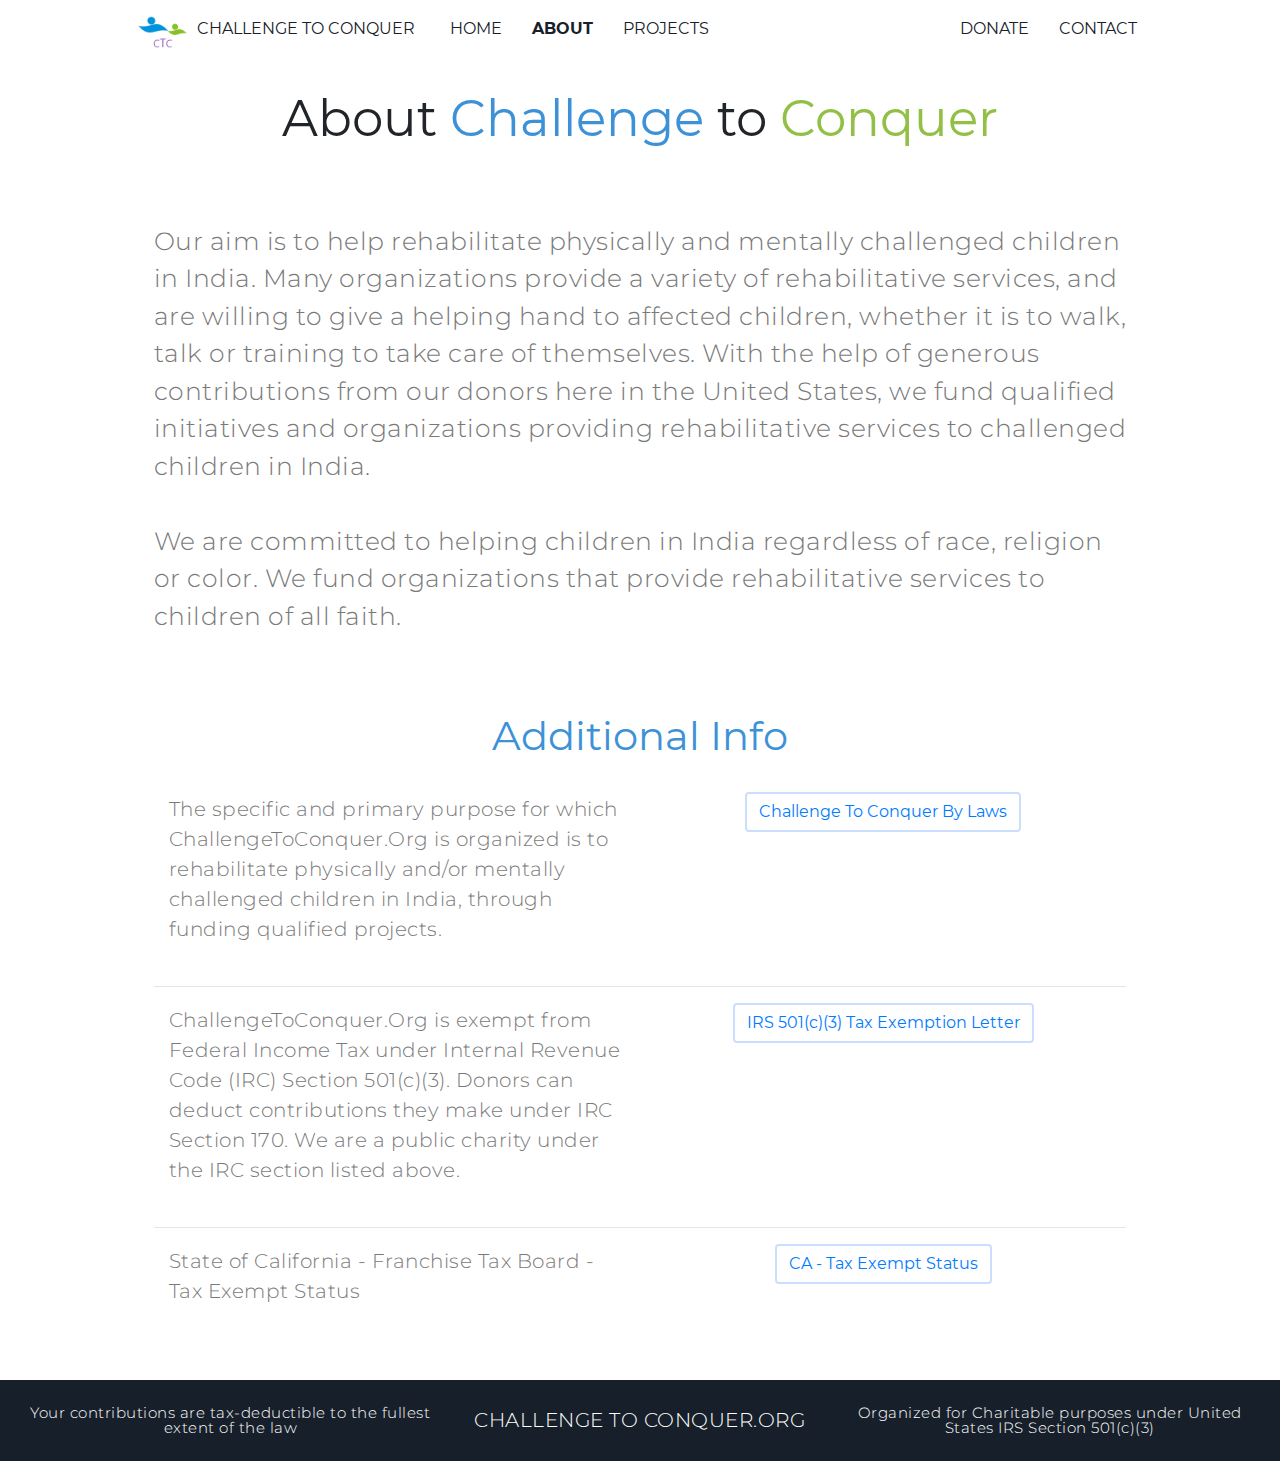
<file: about/index.html>
<!doctype html>
<html>
  <head>
    <meta charset=utf-8>
    <meta name=viewport content="initial-scale=1, minimum-scale=1, width=device-width">
    <link rel="shortcut icon" href="/img/favicons/favicon.ico">
    <link href="/css/bootstrap.min.css" rel="stylesheet" type="text/css">
    <link href="/css/main.css" rel="stylesheet" type="text/css">
    <title>About CTC</title>

    <!--<link rel="stylesheet" href="https://maxcdn.bootstrapcdn.com/bootstrap/4.0.0/css/bootstrap.min.css" integrity="sha384-Gn5384xqQ1aoWXA+058RXPxPg6fy4IWvTNh0E263XmFcJlSAwiGgFAW/dAiS6JXm" crossorigin="anonymous">-->

    <script src="http://code.jquery.com/jquery-3.3.1.slim.min.js" integrity="sha256-3edrmyuQ0w65f8gfBsqowzjJe2iM6n0nKciPUp8y+7E=" crossorigin="anonymous"></script>
    <script src="https://cdnjs.cloudflare.com/ajax/libs/popper.js/1.12.9/umd/popper.min.js" integrity="sha384-ApNbgh9B+Y1QKtv3Rn7W3mgPxhU9K/ScQsAP7hUibX39j7fakFPskvXusvfa0b4Q" crossorigin="anonymous"></script>
    <!--<script src="https://maxcdn.bootstrapcdn.com/bootstrap/4.0.0/js/bootstrap.min.js" integrity="sha384-JZR6Spejh4U02d8jOt6vLEHfe/JQGiRRSQQxSfFWpi1MquVdAyjUar5+76PVCmYl" crossorigin="anonymous"></script>-->

    <link href="https://fonts.googleapis.com/css?family=Montserrat:300,400,500,600,700" rel="stylesheet">
  </head>
  <body>
    <nav class="navbar navbar-expand-lg navbar-light fixed-top">
      <div class="nav-spaced">
        <a id="logo" href="/"><img src="/img/logo.png"></a>
        <a href="/" class="no-underline" style="margin-left: 5px;">CHALLENGE TO CONQUER</a>
      </div>
      <button class="navbar-toggler no-outline" type="button" data-toggle="collapse" data-target="#navbarNavAltMarkup" aria-controls="navbarNavAltMarkup" aria-expanded="false" aria-label="Toggle navigation">
        <svg width="27px" height="14px" viewBox="0 0 27 14" version="1.1">
          <g id="Page-1" stroke="none" stroke-width="1" fill-rule="evenodd">
            <polygon id="Arrow" fill-rule="nonzero" points="13.4999996 13.9214282 0.6 1.17499997 1.82857139 0.1 13.4999996 11.7714282 25.1714278 0.1 26.3999992 1.17499997"></polygon>
          </g>
        </svg>
      </button>
      <div class="collapse navbar-collapse nav-spaced" id="navbarNavAltMarkup">
        <div class="navbar-nav left">
          <a class="nav-item nav-link" href="/">HOME</a>
          <a class="nav-item nav-link active" href="#"><strong>ABOUT<span class="sr-only">(current)</span></strong></a>
          <a class="nav-item nav-link" href="/projects">PROJECTS</a>
        </div>
        <div class="navbar-nav right">
          <a class="nav-item nav-link" href="/donate">DONATE</a>
          <a class="nav-item nav-link" href="/contact">CONTACT</a>
        </div>
      </div>
    </nav>
    <script src="/js/bootstrap.min.js"></script>
    <script src="/js/header.js"></script>
	
	<div class="cont header">
		<h1><center>About <font style="color: rgb(61,146,215);">Challenge </font> to <font style="color: rgb(146,191,69);">Conquer</font></center></h1>
  </div>
  
  <div class="cont">
    <div class="cont-cust1">
      <p style="margin-bottom:0">
        Our aim is to help rehabilitate physically and mentally challenged children in India. Many organizations provide a variety of rehabilitative services,
         and are willing to give a helping hand to affected children, whether it is to walk, talk or training to take care of themselves.
          With the help of generous contributions from our donors here in the United States, we fund qualified initiatives and organizations providing
           rehabilitative services to challenged children in India. <br><br>
           We are committed to helping children in India regardless of race, religion or color. We fund organizations that provide rehabilitative services to children of all faith. 
      </p>
    </div>
  </div>

  <div class="cont" id="addinf">
    <div class="cont-cust1">
      <h2 class="bc">Additional Info</h2>
      <br>
      <p style="margin-bottom:0">
          <div class="clearfix row" style = "padding-bottom: 10px;">
            <div class=" col">
              <p class = "addinf-text">
                  The specific and primary purpose for which ChallengeToConquer.Org is organized is to rehabilitate physically and/or mentally challenged children in India, through funding qualified projects.
              </p>
            </div>
            <div class="col">
              <div class = "vcenter">
                <a class = "btn button" href = "/doc/challenge_to_conquer_by_laws.pdf">Challenge To Conquer By Laws</a>
              </div>
            </div>
          </div>
        
          <hr>
        
          <div class="clearfix row" style = "padding-bottom: 10px;">
            <div class=" col">
              <p class = "addinf-text">
                  ChallengeToConquer.Org is exempt from Federal Income Tax under Internal Revenue Code (IRC) Section 501(c)(3). Donors can deduct contributions they make under IRC Section 170. We are a public charity under the IRC section listed above.
              </p>
            </div>
            <div class="col">
              <div class = "vcenter">
                <a class = "btn button" href = "/doc/irs_tax_exemption.pdf">IRS 501(c)(3) Tax Exemption Letter</a>
              </div>
            </div>
          </div>
        
          <hr>
        
          <div class="clearfix row" style = "padding-bottom: 10px;">
            <div class=" col">
              <p class="addinf-text">
                  State of California - Franchise Tax Board - Tax Exempt Status
              </p>
            </div>
            <div class="col">
              <div class = "vcenter">
                <a class = "btn button" href = "/doc/california_tax_exemption.pdf">CA - Tax Exempt Status</a>
              </div>
            </div>
          </div>
      </p>
    </div>
  </div>
  <footer>
    <div class="row-cust">
      <div class="col-cust">
        <p class = "fleft" style="font-size: 15px; color: white;">Your contributions are tax-deductible to the fullest extent of the law</p>
      </div>
      <div class="col-cust">
          <p class = "fcenter" style="font-size: 20px; color: white;">CHALLENGE TO CONQUER.ORG</p>
      </div>
      <div class="col-cust">
        <p class = "fright" style="font-size: 15px; color: white;">Organized for Charitable purposes under United States IRS Section 501(c)(3)</p>
      </div>
    </div>
  </footer>
  </body>
</html>
</file>
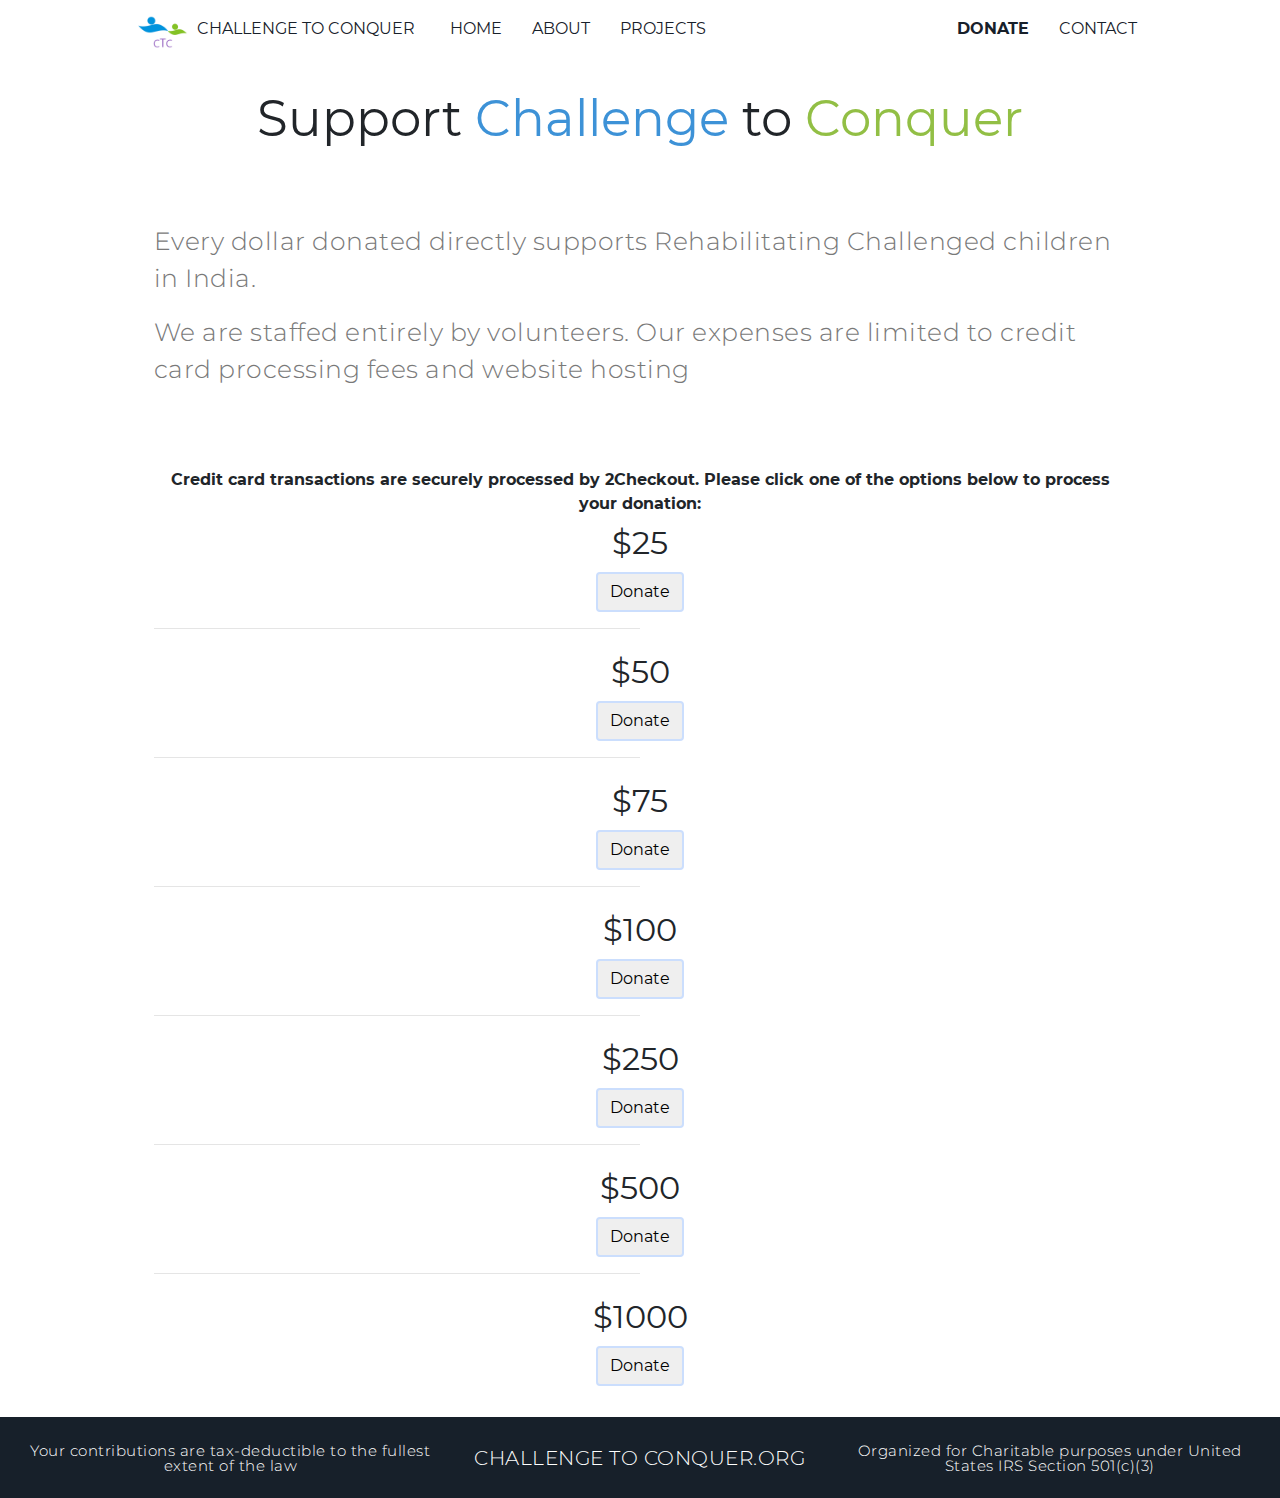
<file: donate/index.html>
<!doctype html>
<html>
    <head>
        <meta charset=utf-8>
        <meta name=viewport content="initial-scale=1, minimum-scale=1, width=device-width">
        <link rel="shortcut icon" href="/img/favicons/favicon.ico">
        <link href="/css/bootstrap.min.css" rel="stylesheet" type="text/css">
        <link href="/css/main.css" rel="stylesheet" type="text/css">
        <title>Donate to CTC</title>

        <!--<link rel="stylesheet" href="https://maxcdn.bootstrapcdn.com/bootstrap/4.0.0/css/bootstrap.min.css" integrity="sha384-Gn5384xqQ1aoWXA+058RXPxPg6fy4IWvTNh0E263XmFcJlSAwiGgFAW/dAiS6JXm" crossorigin="anonymous">-->

        <script src="http://code.jquery.com/jquery-3.3.1.slim.min.js" integrity="sha256-3edrmyuQ0w65f8gfBsqowzjJe2iM6n0nKciPUp8y+7E=" crossorigin="anonymous"></script>
        <script src="https://cdnjs.cloudflare.com/ajax/libs/popper.js/1.12.9/umd/popper.min.js" integrity="sha384-ApNbgh9B+Y1QKtv3Rn7W3mgPxhU9K/ScQsAP7hUibX39j7fakFPskvXusvfa0b4Q" crossorigin="anonymous"></script>
        <!--<script src="https://maxcdn.bootstrapcdn.com/bootstrap/4.0.0/js/bootstrap.min.js" integrity="sha384-JZR6Spejh4U02d8jOt6vLEHfe/JQGiRRSQQxSfFWpi1MquVdAyjUar5+76PVCmYl" crossorigin="anonymous"></script>-->

        <link href="https://fonts.googleapis.com/css?family=Montserrat:300,400,500,600,700" rel="stylesheet">
    </head>
    <body>
        <nav class="navbar navbar-expand-lg navbar-light fixed-top">
        <div class="nav-spaced">
            <a id="logo" href="/"><img src="/img/logo.png"></a>
            <a href="/" class="no-underline" style="margin-left: 5px;">CHALLENGE TO CONQUER</a>
        </div>
        <button class="navbar-toggler no-outline" type="button" data-toggle="collapse" data-target="#navbarNavAltMarkup" aria-controls="navbarNavAltMarkup" aria-expanded="false" aria-label="Toggle navigation">
            <svg width="27px" height="14px" viewBox="0 0 27 14" version="1.1">
            <g id="Page-1" stroke="none" stroke-width="1" fill-rule="evenodd">
                <polygon id="Arrow" fill-rule="nonzero" points="13.4999996 13.9214282 0.6 1.17499997 1.82857139 0.1 13.4999996 11.7714282 25.1714278 0.1 26.3999992 1.17499997"></polygon>
            </g>
            </svg>
        </button>
        <div class="collapse navbar-collapse nav-spaced" id="navbarNavAltMarkup">
            <div class="navbar-nav left">
            <a class="nav-item nav-link" href="/">HOME <span class="sr-only">(current)</span></a>
            <a class="nav-item nav-link active" href="/about">ABOUT</a>
            <a class="nav-item nav-link" href="/projects">PROJECTS</a>
            </div>
            <div class="navbar-nav right">
            <a class="nav-item nav-link" href="#"><strong>DONATE<span class="sr-only">(current)</span></strong></a>
            <a class="nav-item nav-link" href="/contact">CONTACT</a>
            </div>
        </div>
        </nav>
        <script src="/js/bootstrap.min.js"></script>
        <script src="/js/header.js"></script>

        <div class="cont header">
            <h1><center>Support <font style="color: rgb(61,146,215);">Challenge </font> to <font style="color: rgb(146,191,69);">Conquer</font></center></h1>
        </div>

        <div class="cont">
            <div class="cont-cust1">
                <p>
                    Every dollar donated directly supports Rehabilitating Challenged children in India.
                </p>
                <p>
                    We are staffed entirely by volunteers. Our expenses are limited to credit card processing fees and website hosting
                </p>
            </div>
          </div>

        <div class="cont">
            <div class="cont-cust1">
                <div id="payments">

                    <div><strong>Credit card transactions are securely processed by 2Checkout. Please click one of the options below to process your donation:</strong></div>
        
                    <h2 style="text-align:center;"><span style="font-weight: normal;"><font size="6">$25</font></span></h2>
        
                    <div id="729498114642717576" align="center" style="width: 100%; overflow-y: hidden;" class="wcustomhtml">
                        <form action='https://www.2checkout.com/checkout/purchase' method='post'>
                            <input type='hidden' name='sid' value='102998935' />
                            <input type='hidden' name='mode' value='2CO' />
                            <input type='hidden' name='li_0_type' value='product' />
                            <input type='hidden' name='li_0_name' value='Donation - $25' />
                            <input type='hidden' name='li_0_price' value='25.00' />
                            <input name='submit' type='submit' value='Donate' class = "btn"/>
                        </form>
                    </div>
        
                    <hr class="styled-hr" style="width:50%;"></hr>
        
                    <h2 style="text-align:center;"><span style="font-weight: normal;"><font size="6">$50</font></span></h2>
        
                    <div id="794578988936768288" align="center" style="width: 100%; overflow-y: hidden;" class="wcustomhtml">
                        <form action='https://www.2checkout.com/checkout/purchase' method='post'>
                            <input type='hidden' name='sid' value='102998935' />
                            <input type='hidden' name='mode' value='2CO' />
                            <input type='hidden' name='li_0_type' value='product' />
                            <input type='hidden' name='li_0_name' value='Donation - $50' />
                            <input type='hidden' name='li_0_price' value='50.00' />
                            <input name='submit' type='submit' value='Donate' class = "btn"/>
                        </form>
                    </div>
        
        
        
                    <hr class="styled-hr" style="width:50%;"></hr>
        
                    <h2 style="text-align:center;"><span style="font-weight: normal;"><font size="6">$75</font></span></h2>
        
                    <div id="630416886227402280" align="center" style="width: 100%; overflow-y: hidden;" class="wcustomhtml">
                        <form action='https://www.2checkout.com/checkout/purchase' method='post'>
                            <input type='hidden' name='sid' value='102998935' />
                            <input type='hidden' name='mode' value='2CO' />
                            <input type='hidden' name='li_0_type' value='product' />
                            <input type='hidden' name='li_0_name' value='Donation - $75' />
                            <input type='hidden' name='li_0_price' value='75.00' />
                            <input name='submit' type='submit' value='Donate' class = "btn"/>
                        </form>
                    </div>
        
        
                    <hr class="styled-hr" style="width:50%;"></hr>
        
                    <h2 style="text-align:center;"><span style="font-weight: normal;"><font size="6">$100</font></span></h2>
        
                    <div id="435255168436560223" align="center" style="width: 100%; overflow-y: hidden;" class="wcustomhtml">
                        <form action='https://www.2checkout.com/checkout/purchase' method='post'>
                            <input type='hidden' name='sid' value='102998935' />
                            <input type='hidden' name='mode' value='2CO' />
                            <input type='hidden' name='li_0_type' value='product' />
                            <input type='hidden' name='li_0_name' value='Donation - $100' />
                            <input type='hidden' name='li_0_price' value='100.00' />
                            <input name='submit' type='submit' value='Donate' class = "btn"/>
                        </form>
                    </div>
        
        
                    <hr class="styled-hr" style="width:50%;"></hr>
        
        
                    <h2 style="text-align:center;"><span style="font-weight: normal;"><font size="6">$250</font></span></h2>
        
                    <div id="607810520501798686" align="center" style="width: 100%; overflow-y: hidden;" class="wcustomhtml">
                        <form action='https://www.2checkout.com/checkout/purchase' method='post'>
                            <input type='hidden' name='sid' value='102998935' />
                            <input type='hidden' name='mode' value='2CO' />
                            <input type='hidden' name='li_0_type' value='product' />
                            <input type='hidden' name='li_0_name' value='Donation - $250' />
                            <input type='hidden' name='li_0_price' value='250.00' />
                            <input name='submit' type='submit' value='Donate' class = "btn"/>
                        </form>
                    </div>
        
        
                    <hr class="styled-hr" style="width:50%;"></hr>
        
                    <h2 style="text-align:center;"><span style="font-weight: normal;"><font size="6">$500</font></span></h2>
        
                    <div id="355056838641275602" align="center" style="width: 100%; overflow-y: hidden;" class="wcustomhtml">
                        <form action='https://www.2checkout.com/checkout/purchase' method='post'>
                            <input type='hidden' name='sid' value='102998935' />
                            <input type='hidden' name='mode' value='2CO' />
                            <input type='hidden' name='li_0_type' value='product' />
                            <input type='hidden' name='li_0_name' value='Donation - $500' />
                            <input type='hidden' name='li_0_price' value='500.00' />
                            <input name='submit' type='submit' value='Donate' class = "btn"/>
                        </form>
                    </div>
        
        
                    <hr class="styled-hr" style="width:50%;"></hr>
        
                    <h2 style="text-align:center;"><span style="font-weight: normal;"><font size="6">$1000</font></span></h2>
        
                    <div id="949635194474160026" align="center" style="width: 100%; overflow-y: hidden;" class="wcustomhtml">
                        <form action='https://www.2checkout.com/checkout/purchase' method='post'>
                            <input type='hidden' name='sid' value='102998935' />
                            <input type='hidden' name='mode' value='2CO' />
                            <input type='hidden' name='li_0_type' value='product' />
                            <input type='hidden' name='li_0_name' value='Donation - $1000' />
                            <input type='hidden' name='li_0_price' value='1000.00' />
                            <input name='submit' type='submit' value='Donate' class = "btn"/>
                        </form>
                    </div>
                </div>
            </div>
        </div>
        <!-- Footer -->
        <footer>
            <div class="row-cust">
              <div class="col-cust">
                <p class = "fleft" style="font-size: 15px; color: white;">Your contributions are tax-deductible to the fullest extent of the law</p>
              </div>
              <div class="col-cust">
                  <p class = "fcenter" style="font-size: 20px; color: white;">CHALLENGE TO CONQUER.ORG</p>
              </div>
              <div class="col-cust">
                <p class = "fright" style="font-size: 15px; color: white;">Organized for Charitable purposes under United States IRS Section 501(c)(3)</p>
              </div>
            </div>
          </footer>
    <!-- /.container -->
    </body>
</html>
</file>
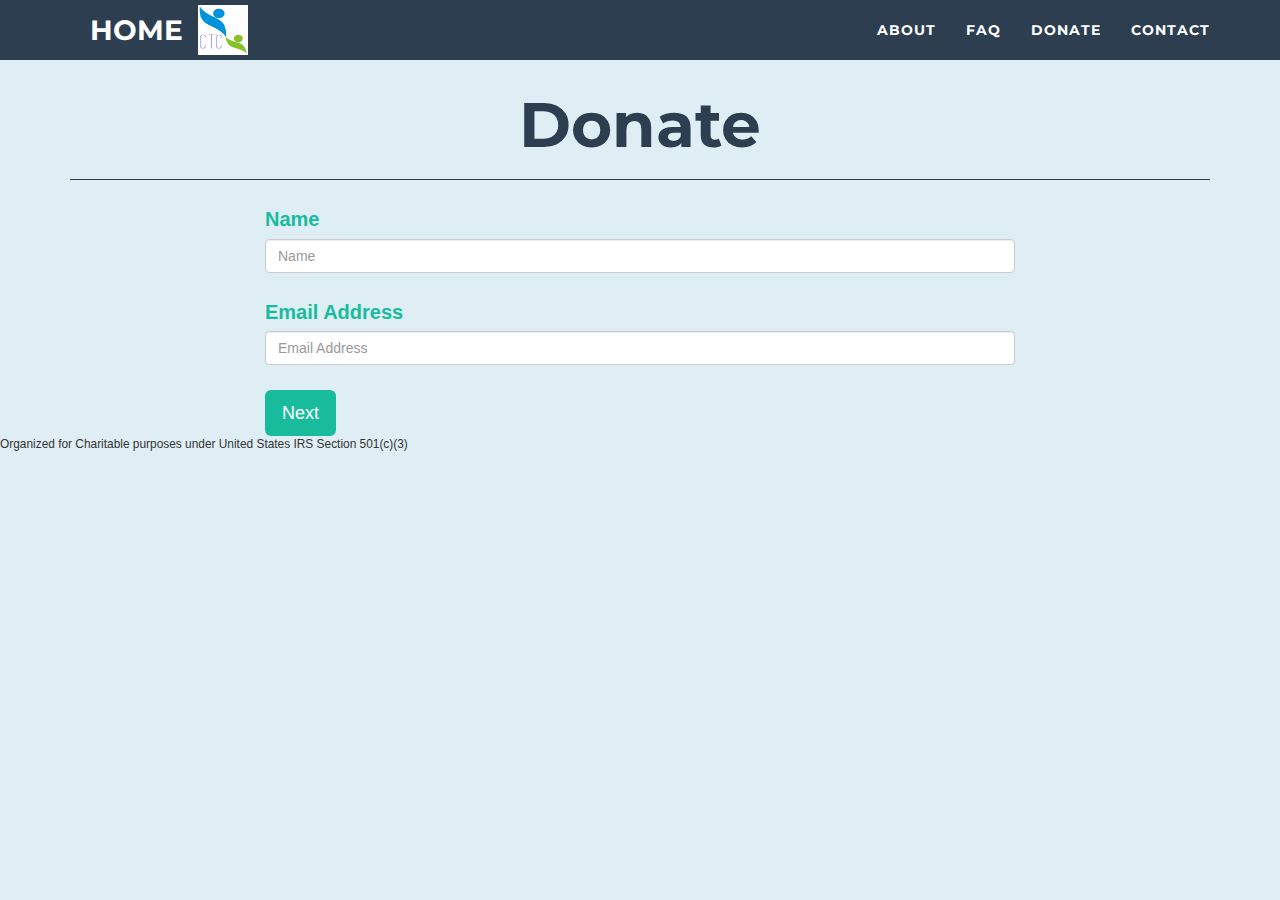
<file: databasepage.html>
<!DOCTYPE html>
<html lang = "en">
<head>
	<title>Donate</title>
	<meta charset="utf-8">
	<meta http-equiv="X-UA-Compatible" content="IE=edge">
    <meta name="viewport" content="width=device-width, initial-scale=1">
	<link href="https://fonts.googleapis.com/css?family=Lato:400,700,400italic,700italic" rel="stylesheet" type="text/css">
	<link href="https://fonts.googleapis.com/css?family=Montserrat:400,700" rel="stylesheet" type="text/css">
	<link href = "https://maxcdn.bootstrapcdn.com/bootstrap/3.3.7/css/bootstrap.min.css" type = "text/css" rel = "stylesheet">
	<link href = "css/contact.css" type = "text/css" rel = "stylesheet">
	<meta name="viewport" content="width=device-width, initial-scale=1">
</head>

</head>
<body bgcolor="#E6E6FA" onload="initMap()">

	<nav id="mainNav" class="navbar navbar-default navbar-fixed-top navbar-custom">
        <div class="container">
            <!-- Brand and toggle get grouped for better mobile display -->
            <div class="navbar-header page-scroll">
                <button type="button" class="navbar-toggle" data-toggle="collapse" data-target="#bs-example-navbar-collapse-1">
                    <span class="sr-only">Toggle navigation</span> Menu <i class="fa fa-bars"></i>
                </button>
                <a class="logo" href="index.html"><img src="img/editedLogo.png" style="height: 50px; width: 50px; margin: 0px;"></a>
                <a class="navbar-brand" href="index.html" style="margin-left: 5px;">Home</a>
            </div>

            <!-- Collect the nav links, forms, and other content for toggling -->
            <div class="collapse navbar-collapse" id="bs-example-navbar-collapse-1">
                <ul class="nav navbar-nav navbar-right">
                    <li class="hidden">
                        <a href="#page-top"></a>
                    </li>
                    <li class="page-scroll">
                        <a href="about.html">About</a>
                    </li>
                    <li class="page-scroll">
                        <a href="faq.html">FAQ</a>
                    </li>
                    <li class="page-scroll">
                        <a href="donate.html">Donate</a>
                    </li>
                    <li class="page-scroll">
                        <a href="contact.html">Contact</a>
                    </li>
                </ul>
            </div>
            <!-- /.navbar-collapse -->
        </div>
        <!-- /.container-fluid -->
    </nav>

    <!-- Contact Section -->
    <section id="contact">
        <div class="container">

	            <div class="row">
	                <div class="col-lg-12 text-center">
	                    <h1 class = "form-color" id = "contact-header">Donate</h1>
	                    <hr>
	                </div>

	            </div>
            <div class="row">
                <div class="col-lg-8 col-lg-offset-2">
                    <form name="contact_form" method = "post" id="contactForm">
                        <div class="row control-group">
                            <div class="form-group form-color col-xs-12 floating-label-form-group controls">
                                <label>Name</label>
                                <input type="text" class="form-control" name = "name" placeholder="Name" id="name" >
                                <p class="help-block text-danger"></p>
                            </div>
                        </div>
                        <div class="row control-group">
                            <div class="form-group form-color col-xs-12 floating-label-form-group controls">
                                <label>Email Address</label>
                                <input type="email" name = "email" class="form-control" placeholder="Email Address" id="email">
                                <p class="help-block text-danger"></p>
                            </div>
                        </div>

                        <a href="redirect.html" class="btn form-button-color btn-lg">Next</a>
                        
                    </form>
                </div>
            </div>
            </div>
        </div>
    </section>




    <!-- Footer -->
        <footer>
            <div class="row">
                <div class="col-lg-12">
                    <p class = "small">Organized for Charitable purposes under United States IRS Section 501(c)(3)</p>
                </div>
                <!-- /.col-lg-12 -->
            </div>
            <!-- /.row -->
        </footer>
    <!-- /.container -->

    <!-- jQuery -->
    <script
	  src="https://code.jquery.com/jquery-3.1.1.min.js"
	  integrity="sha256-hVVnYaiADRTO2PzUGmuLJr8BLUSjGIZsDYGmIJLv2b8="
	  crossorigin="anonymous">
	</script>

    <!-- Bootstrap Core JavaScript -->
    <!-- Latest compiled and minified JavaScript -->
	<script src="https://maxcdn.bootstrapcdn.com/bootstrap/3.3.7/js/bootstrap.min.js" integrity="sha384-Tc5IQib027qvyjSMfHjOMaLkfuWVxZxUPnCJA7l2mCWNIpG9mGCD8wGNIcPD7Txa" crossorigin="anonymous"></script>




</body>
</html>
</file>
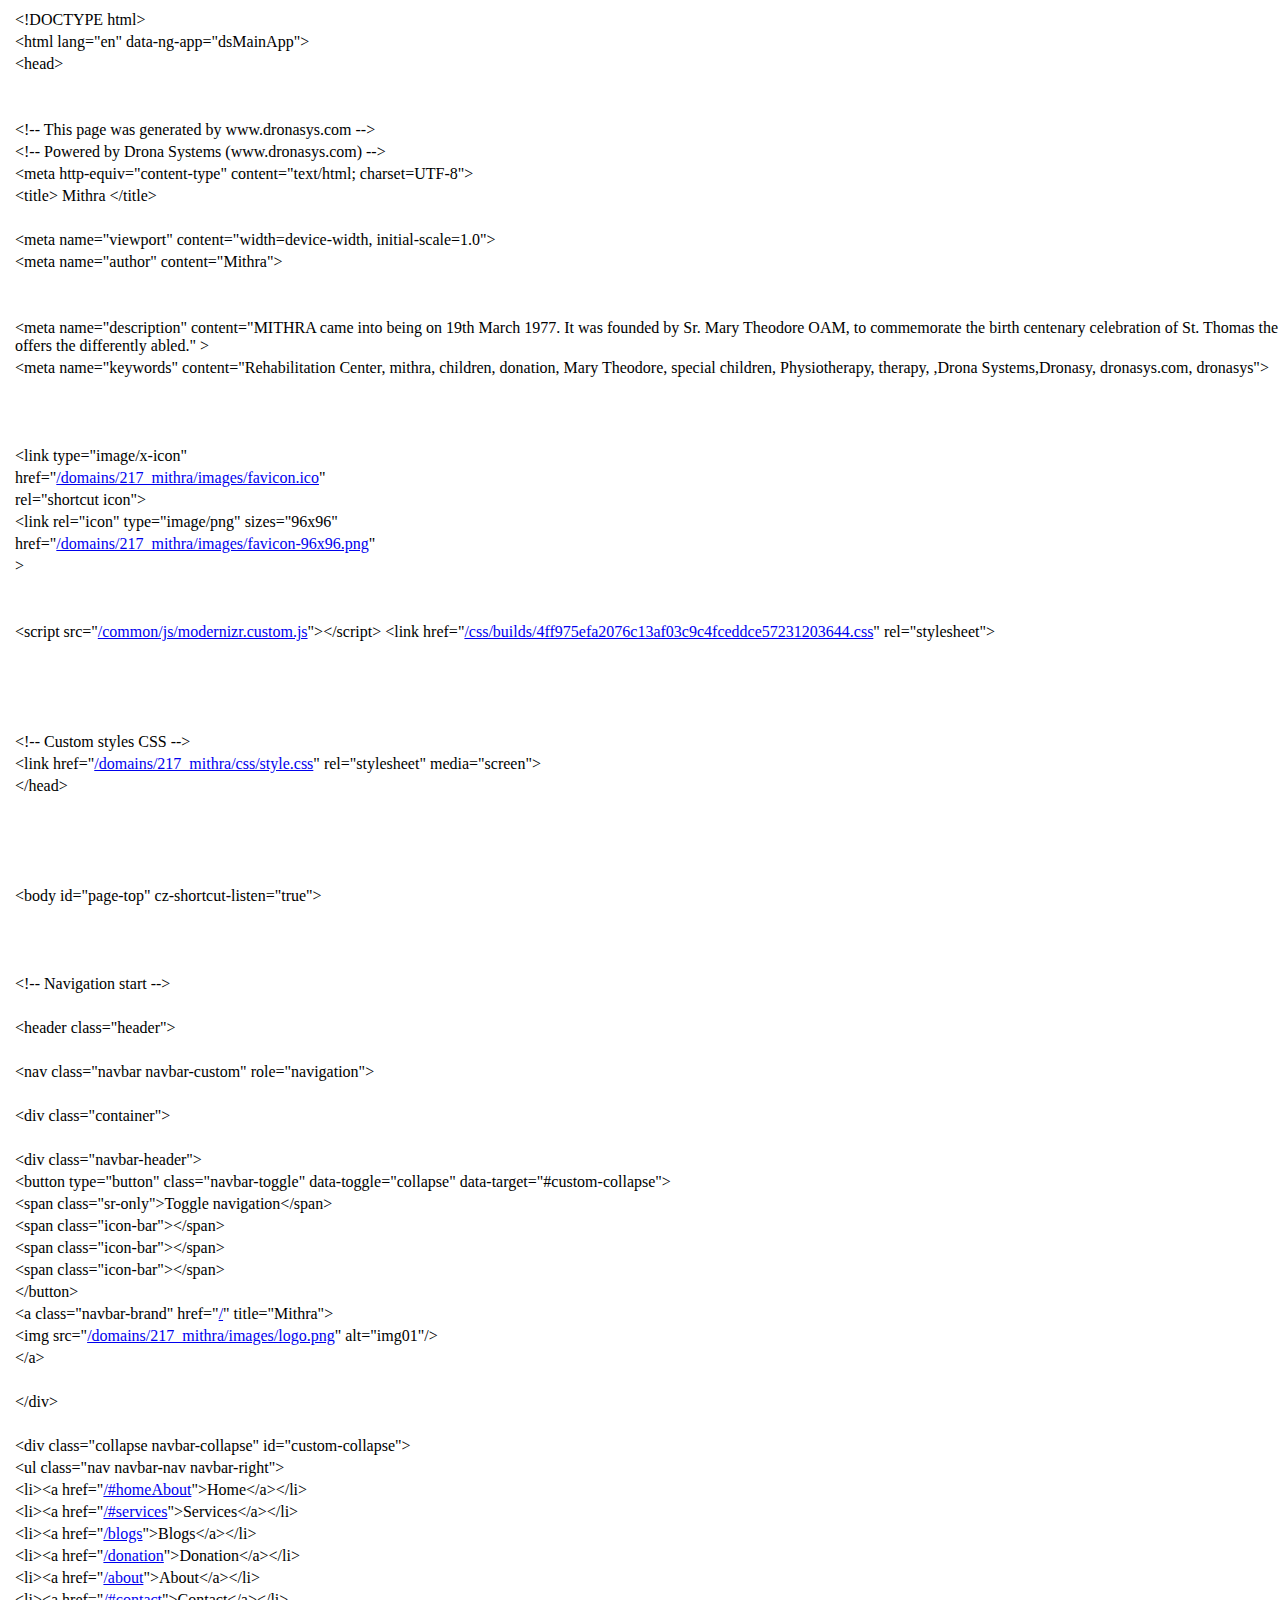
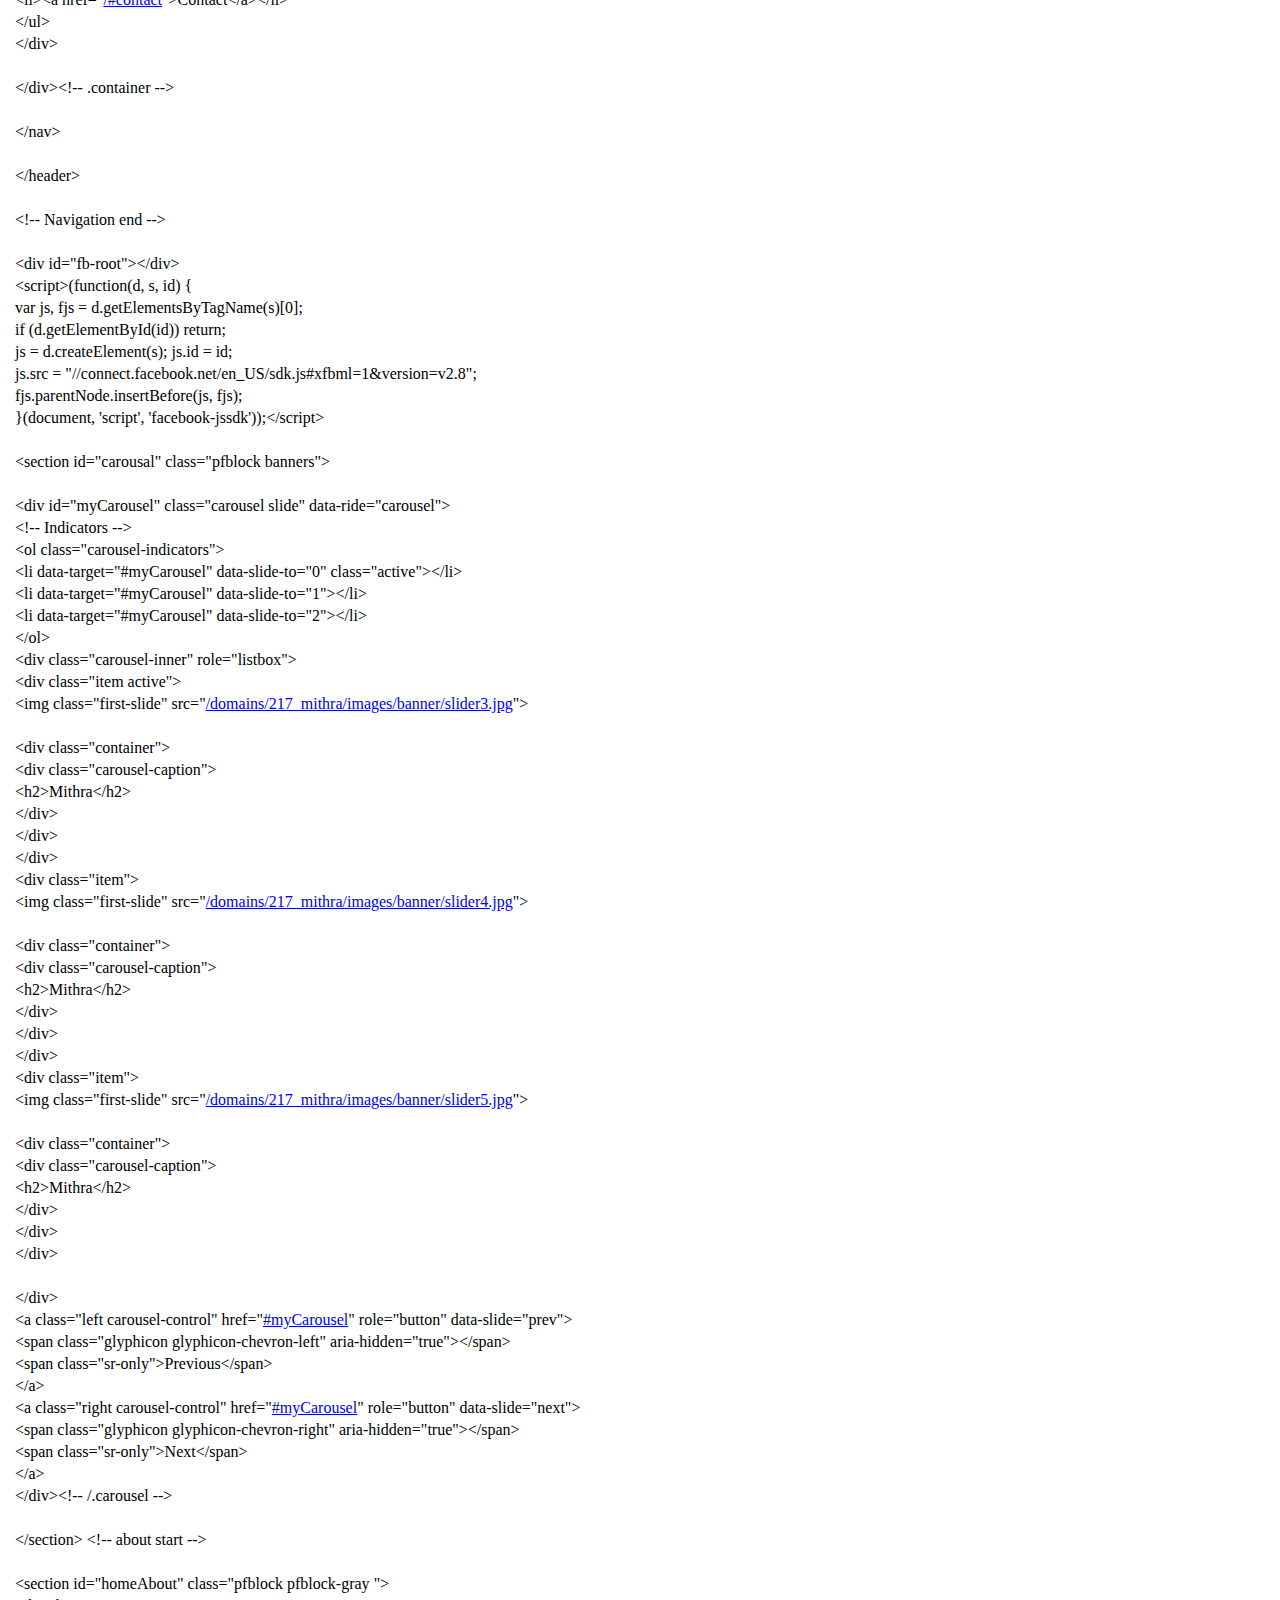
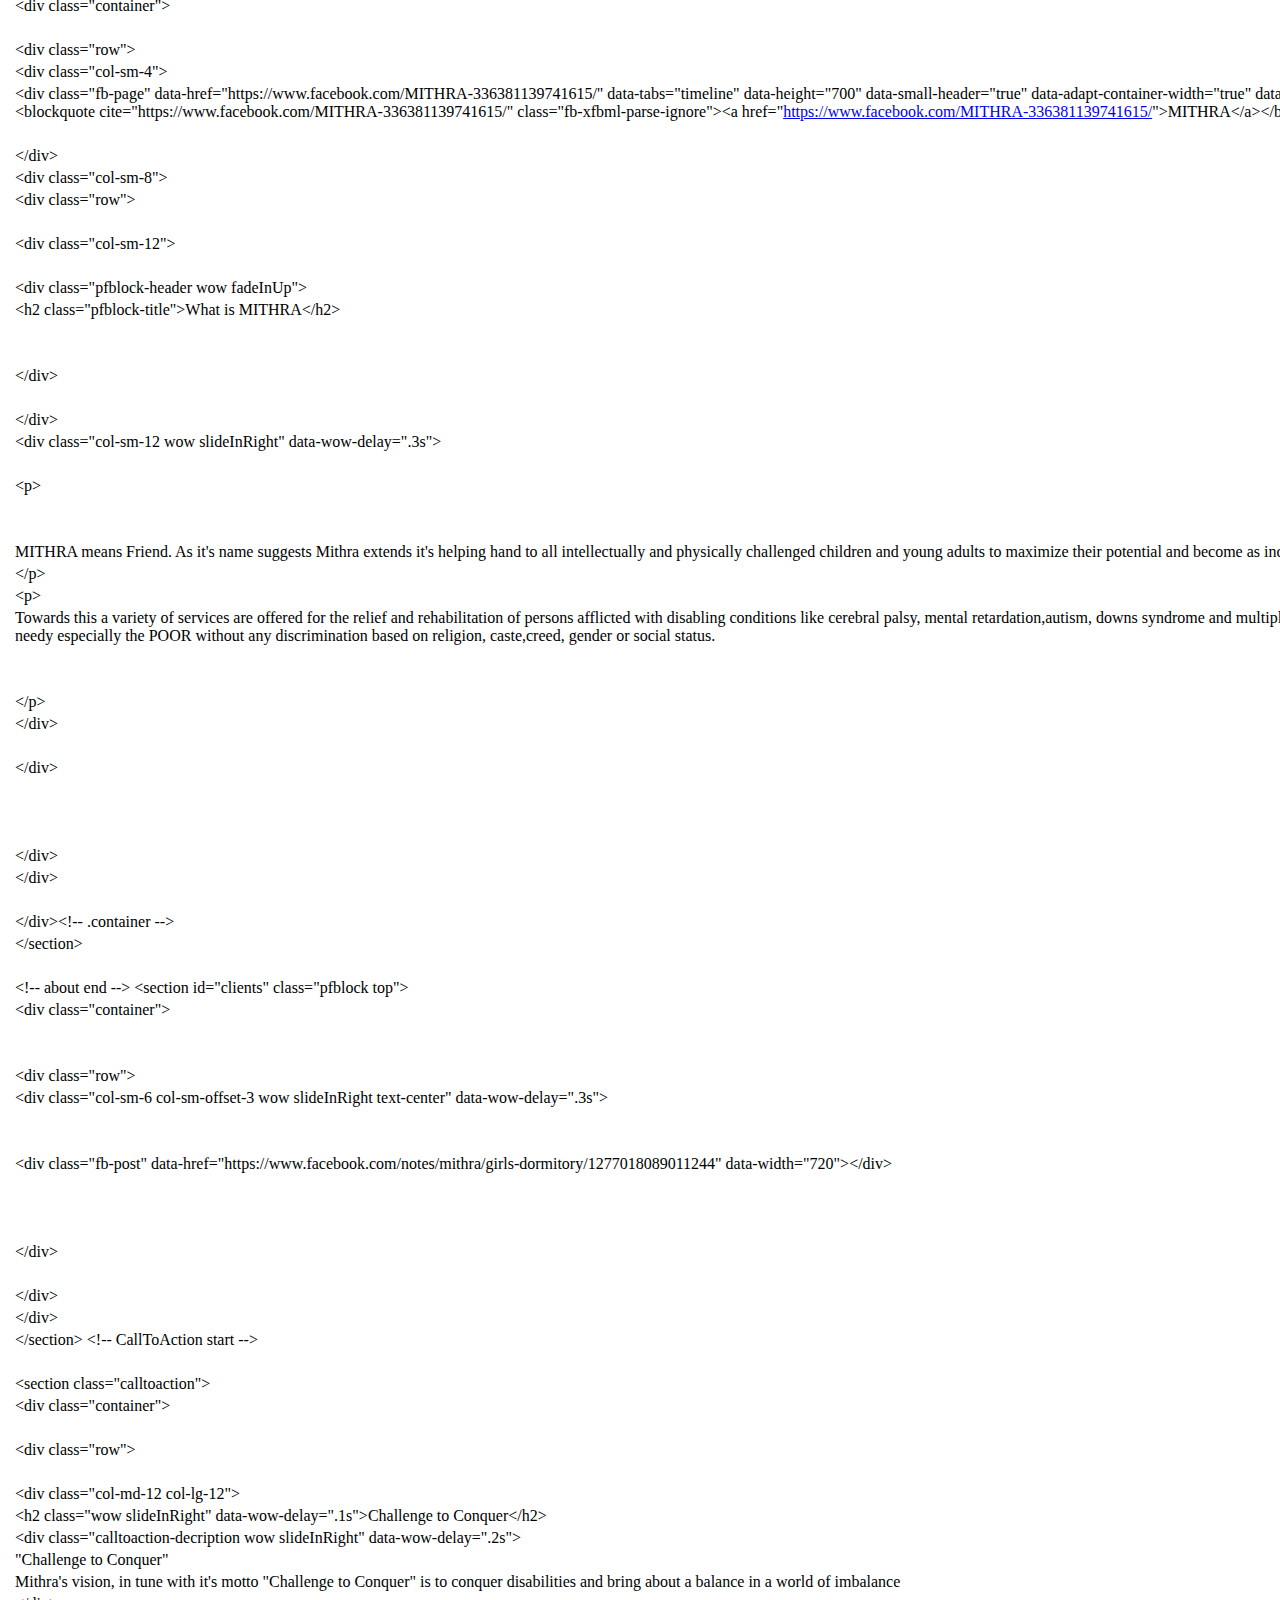
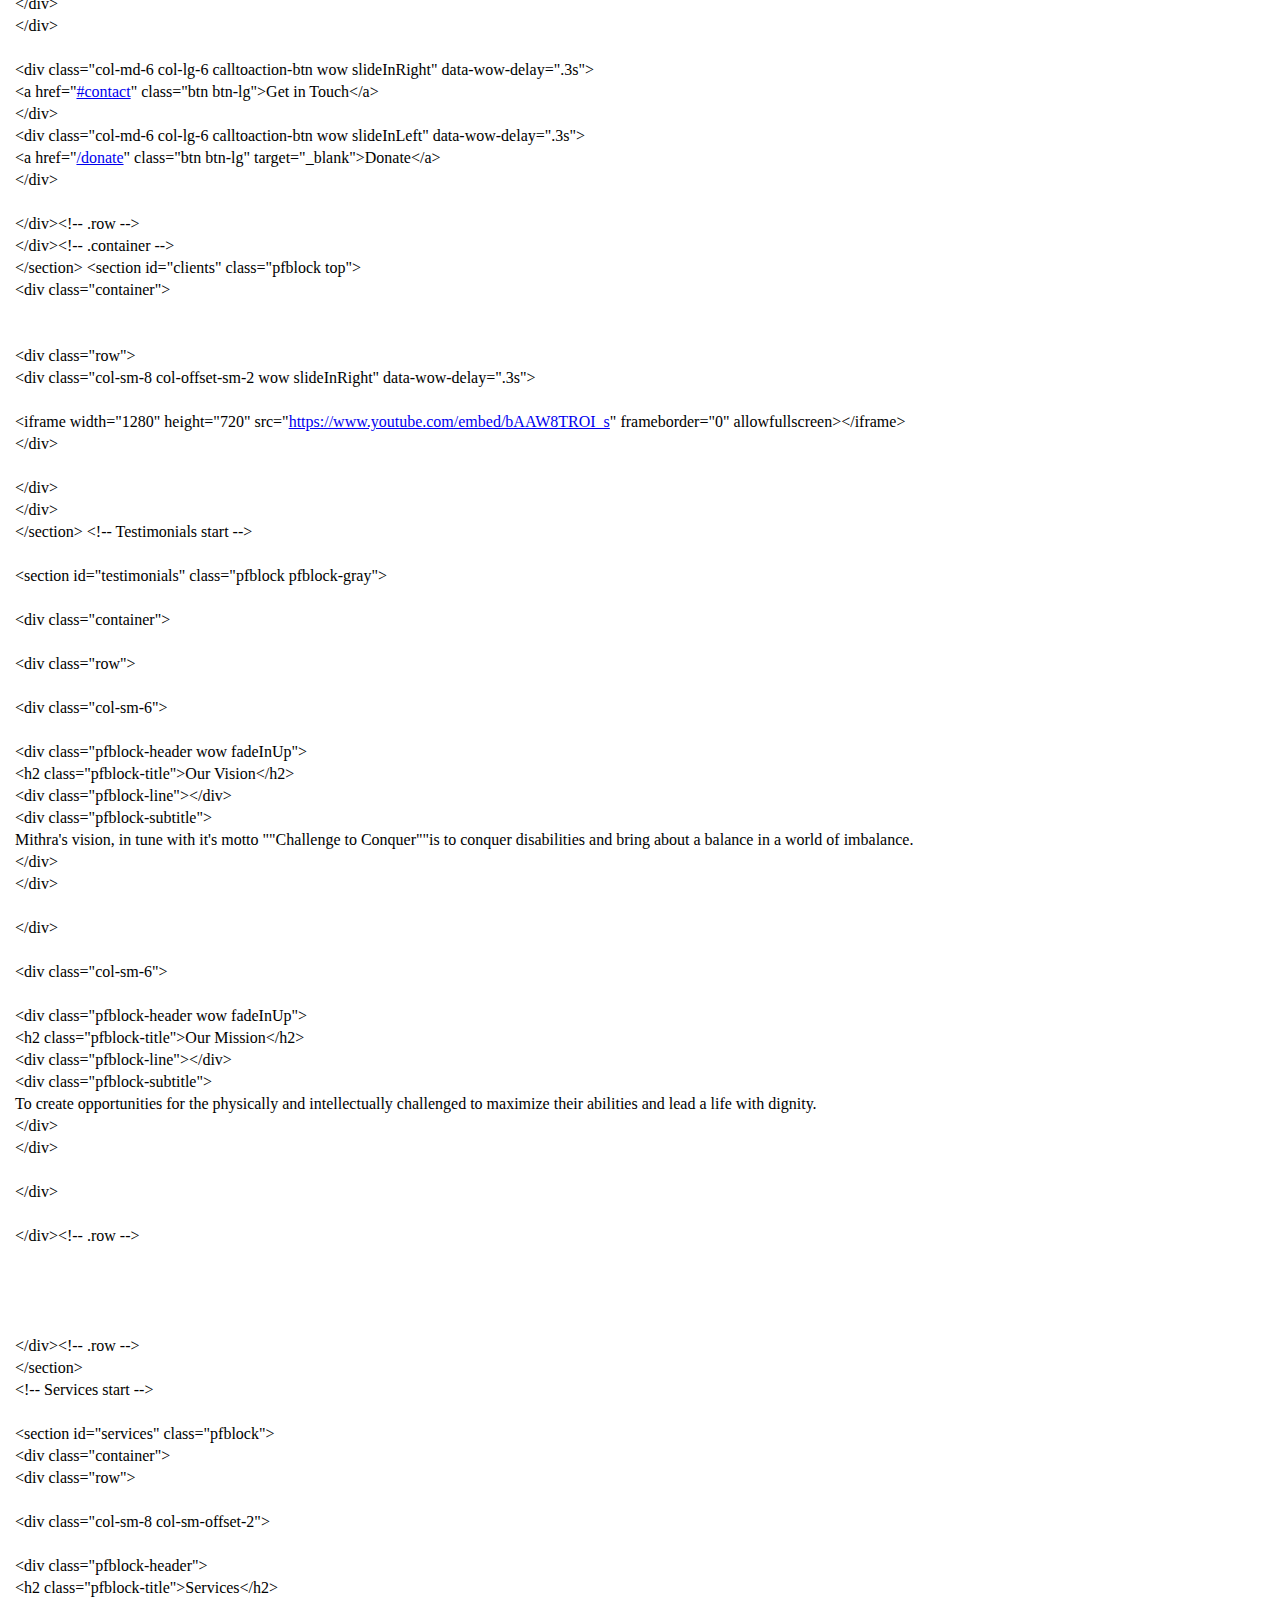
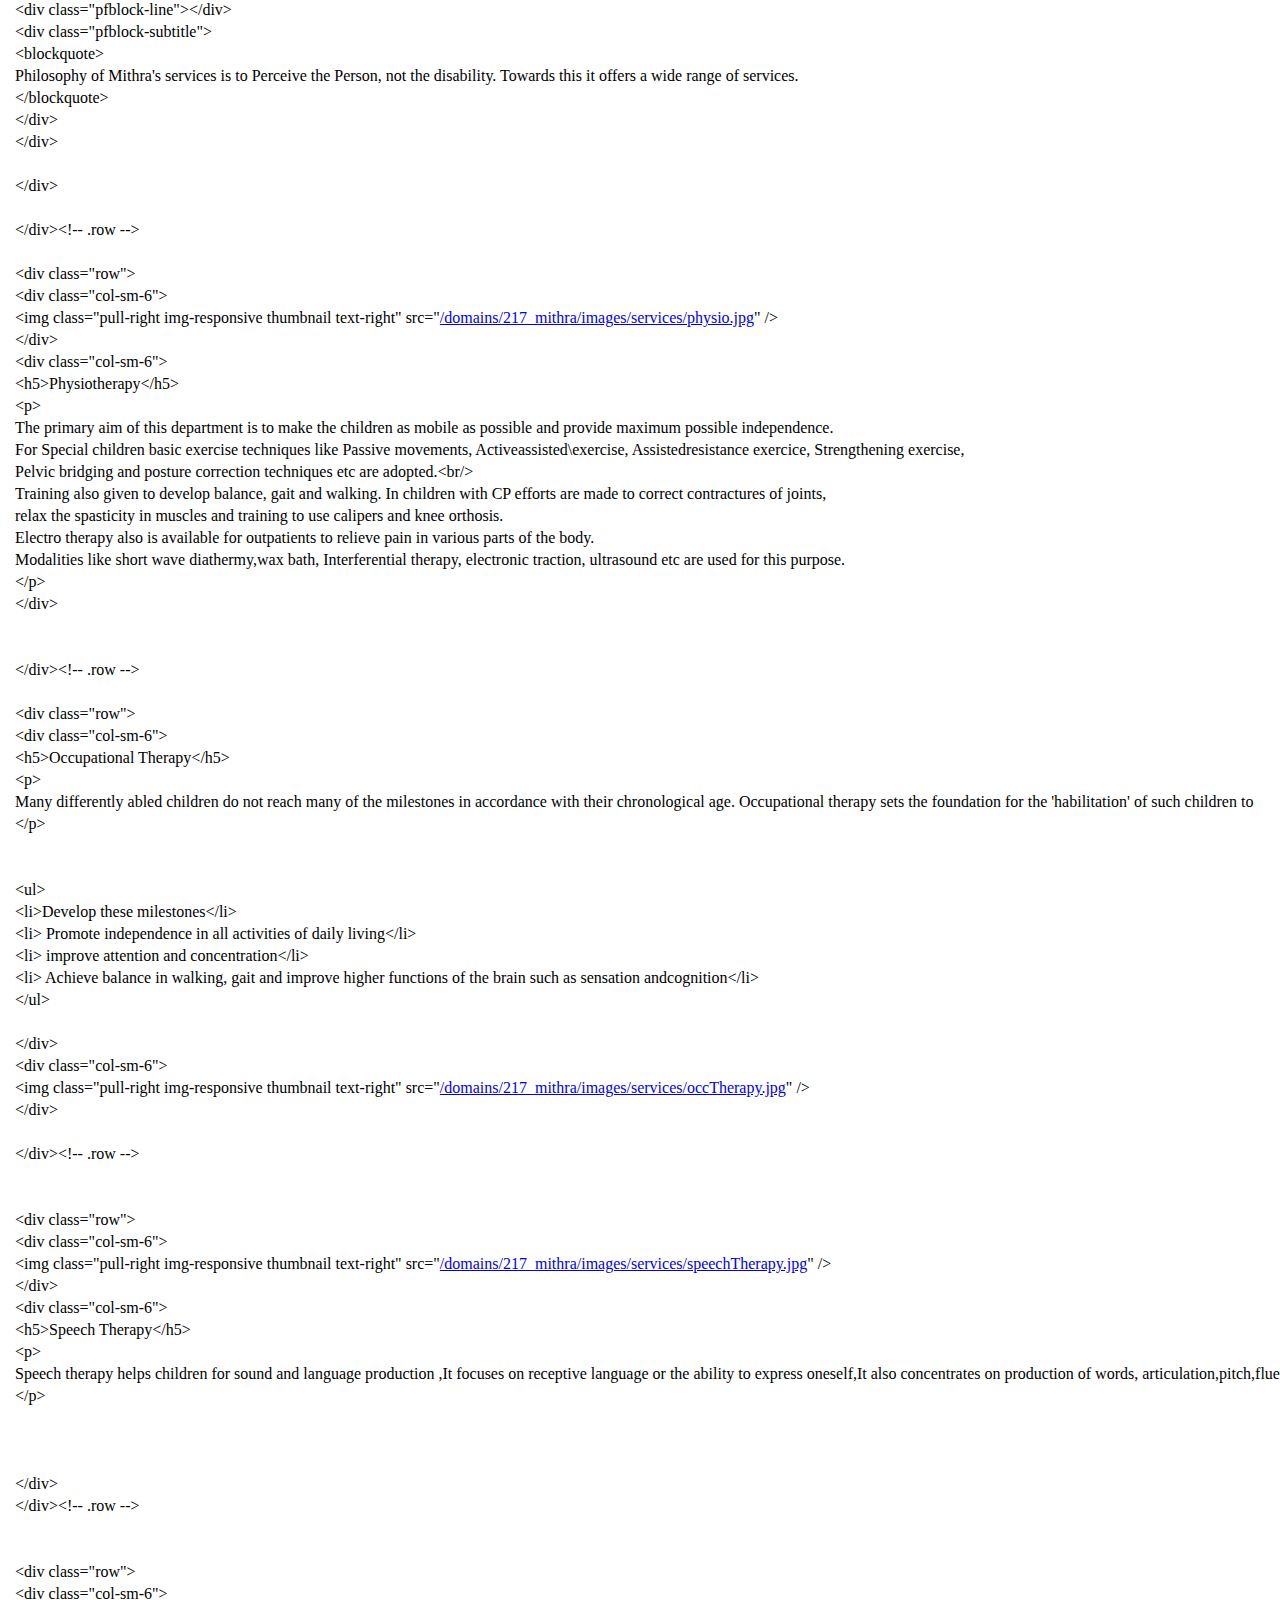
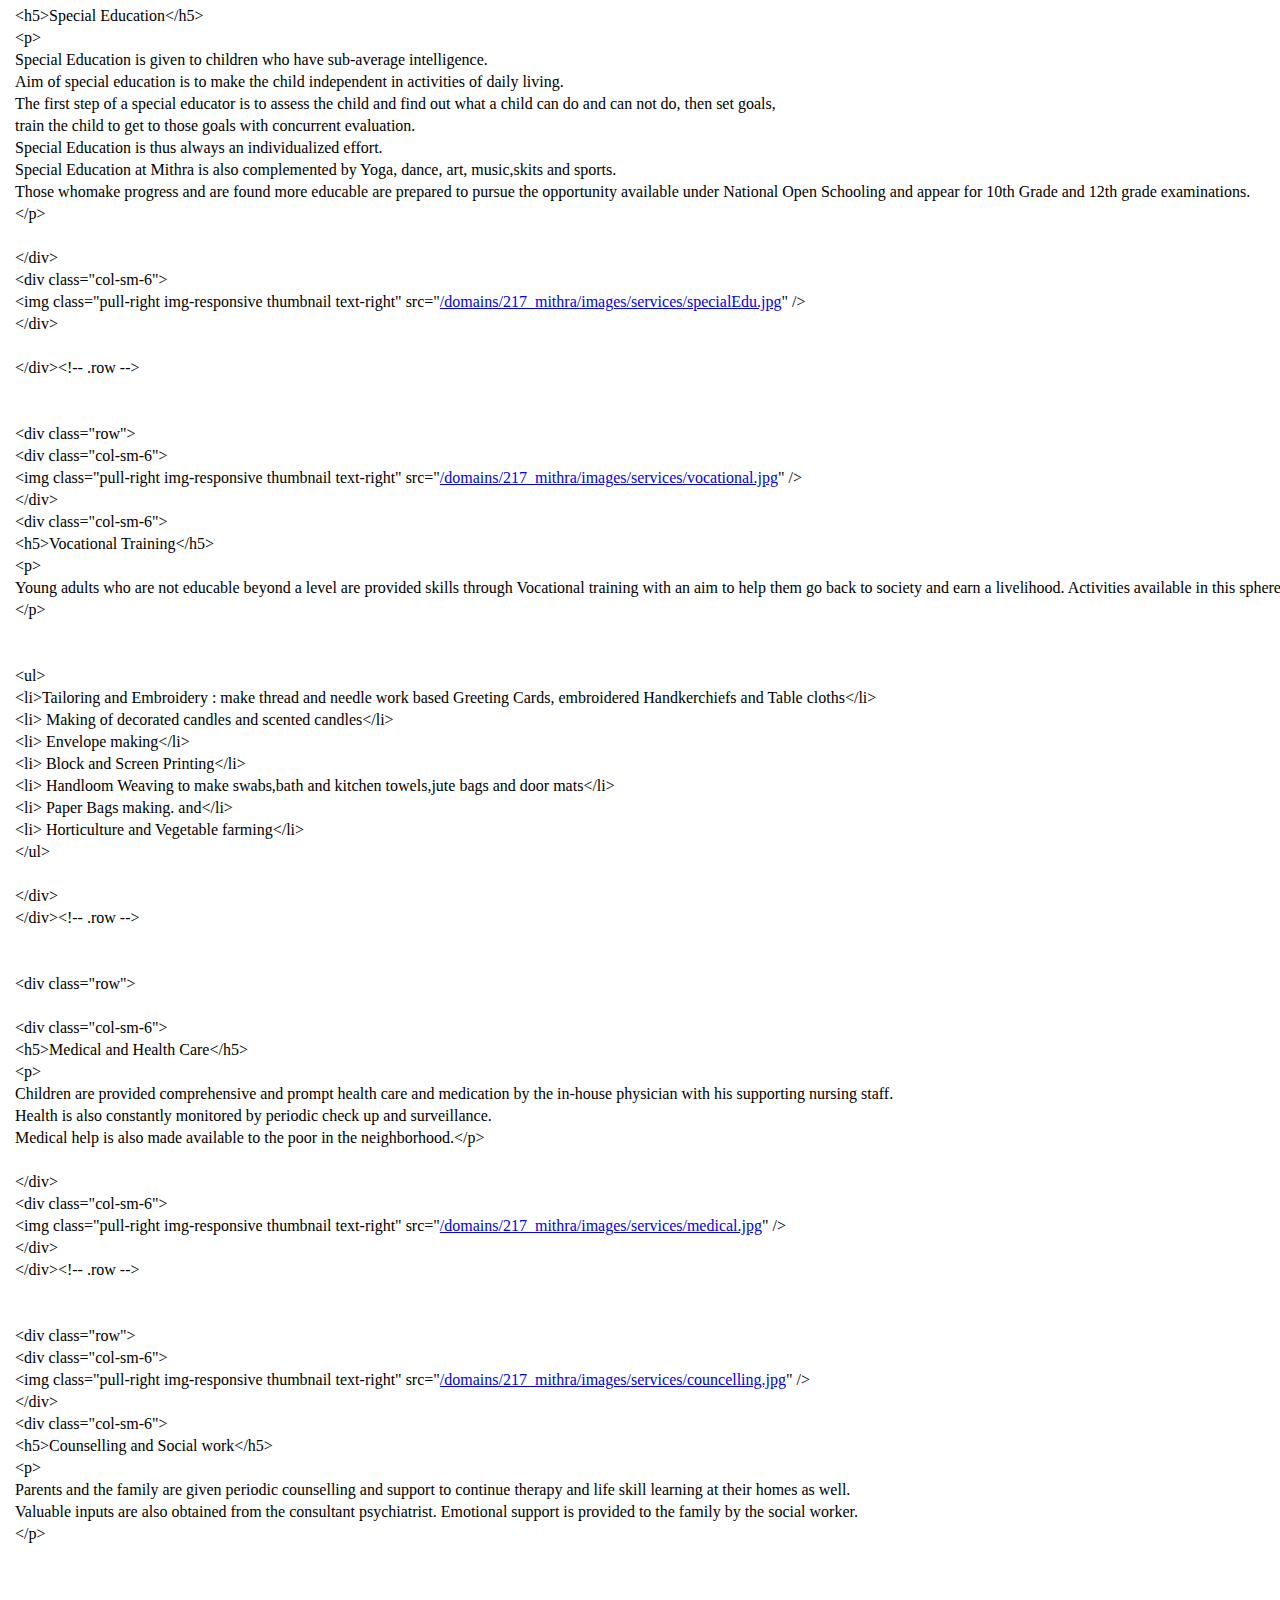
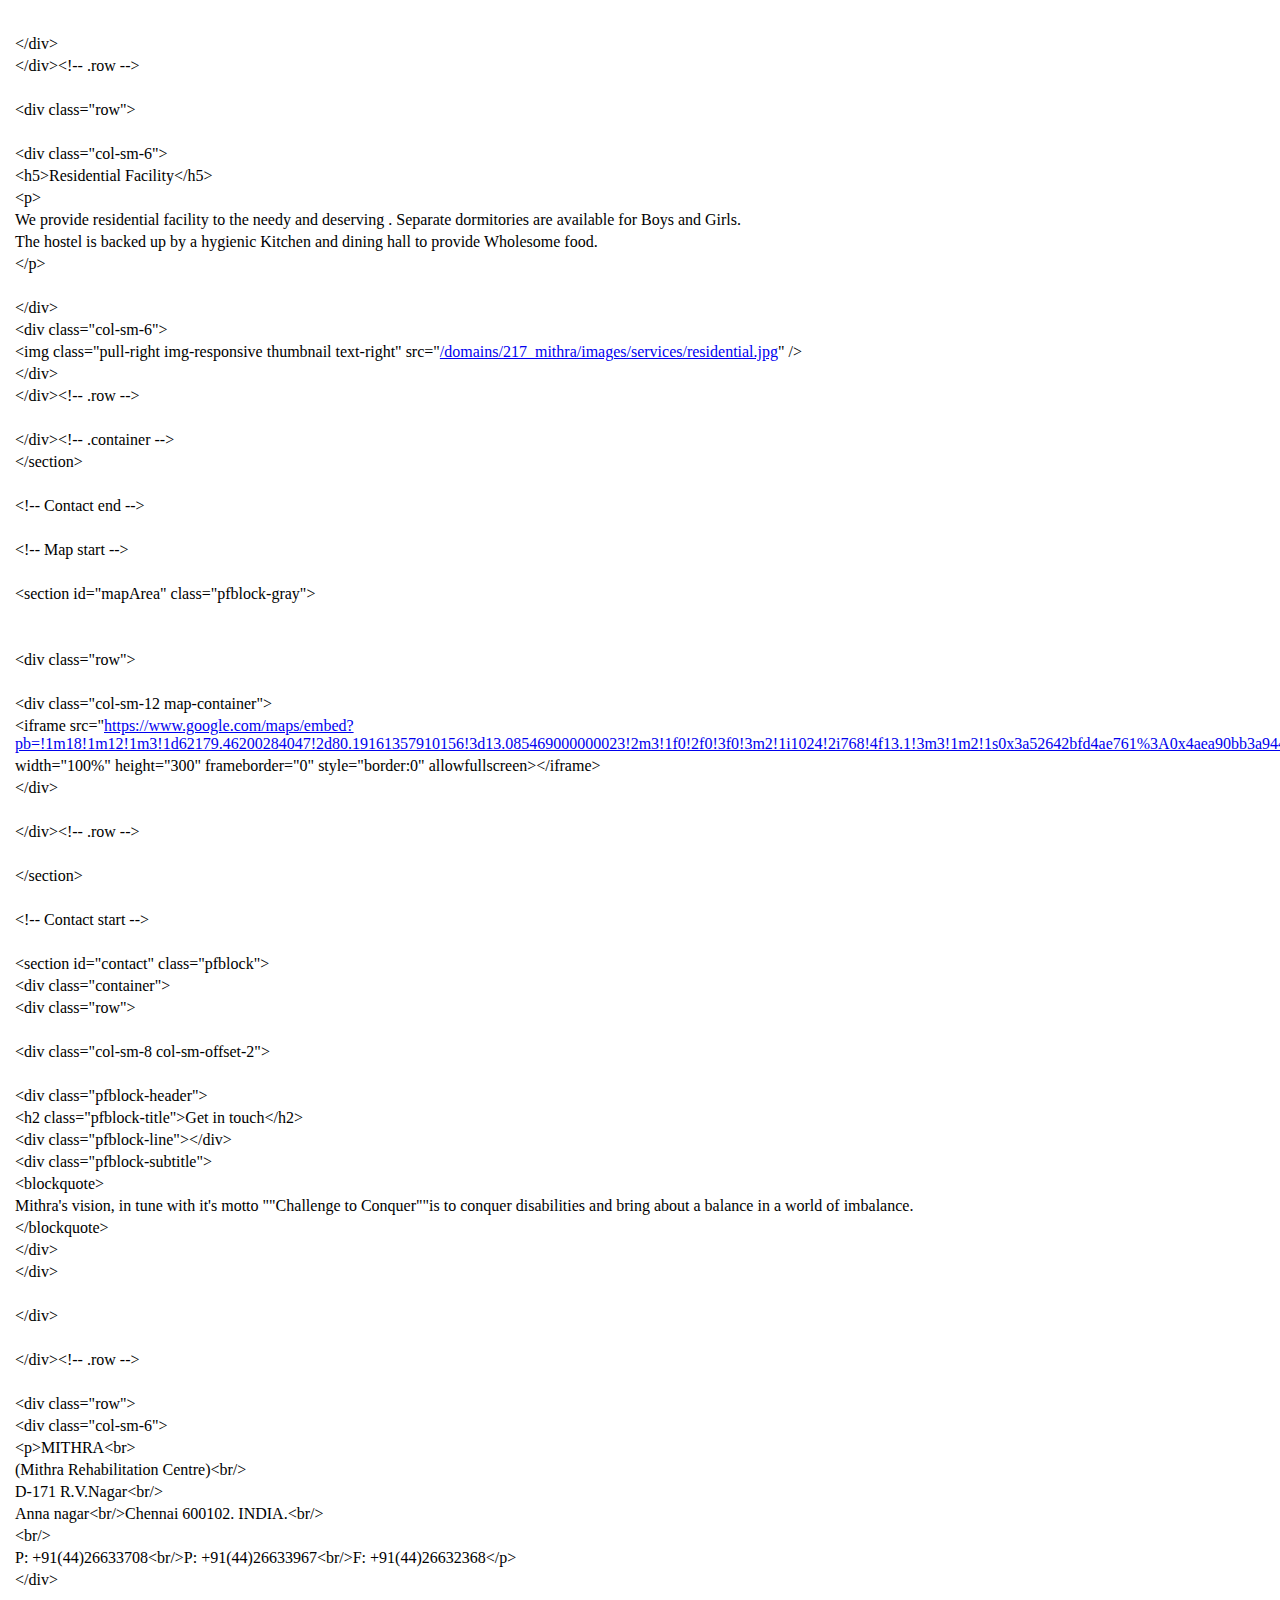
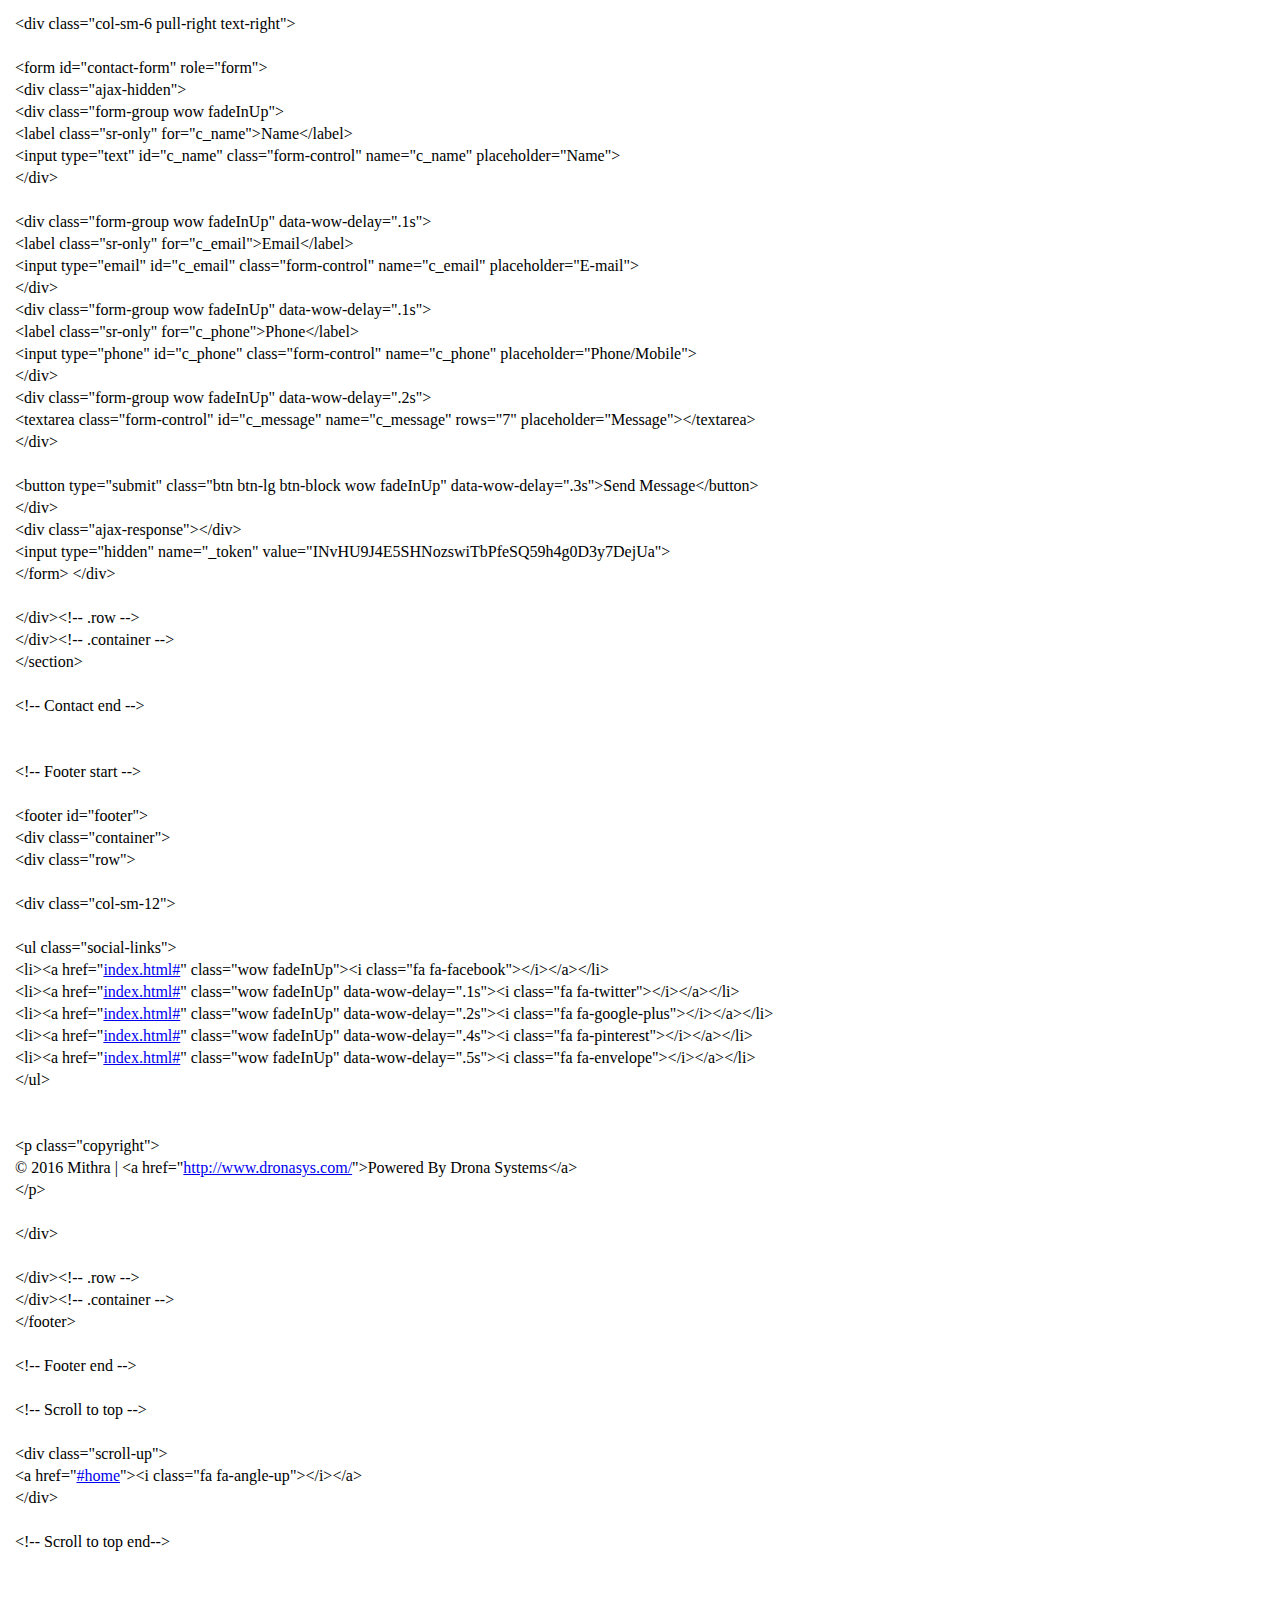
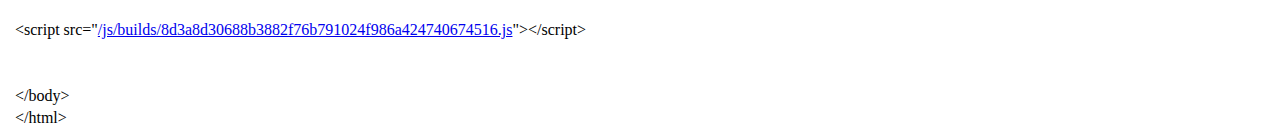
<file: mithra_india_home_source.html>
<!-- saved from url=(0031)http://mithra.org.in/#homeAbout -->
<html><head><meta http-equiv="Content-Type" content="text/html; charset=UTF-8"></head><body><div class="line-gutter-backdrop"></div><table><tbody><tr><td class="line-number" value="1"></td><td class="line-content"><span class="html-doctype">&lt;!DOCTYPE html&gt;</span></td></tr><tr><td class="line-number" value="2"></td><td class="line-content"><span class="html-tag">&lt;html <span class="html-attribute-name">lang</span>="<span class="html-attribute-value">en</span>" <span class="html-attribute-name">data-ng-app</span>="<span class="html-attribute-value">dsMainApp</span>"&gt;</span></td></tr><tr><td class="line-number" value="3"></td><td class="line-content"><span class="html-tag">&lt;head&gt;</span></td></tr><tr><td class="line-number" value="4"></td><td class="line-content"><br></td></tr><tr><td class="line-number" value="5"></td><td class="line-content"><br></td></tr><tr><td class="line-number" value="6"></td><td class="line-content">    <span class="html-comment">&lt;!-- This page was generated by www.dronasys.com  --&gt;</span></td></tr><tr><td class="line-number" value="7"></td><td class="line-content"><span class="html-comment">&lt;!-- Powered by Drona Systems (www.dronasys.com) --&gt;</span></td></tr><tr><td class="line-number" value="8"></td><td class="line-content"><span class="html-tag">&lt;meta <span class="html-attribute-name">http-equiv</span>="<span class="html-attribute-value">content-type</span>" <span class="html-attribute-name">content</span>="<span class="html-attribute-value">text/html; charset=UTF-8</span>"&gt;</span></td></tr><tr><td class="line-number" value="9"></td><td class="line-content"><span class="html-tag">&lt;title&gt;</span>  Mithra <span class="html-tag">&lt;/title&gt;</span></td></tr><tr><td class="line-number" value="10"></td><td class="line-content"><br></td></tr><tr><td class="line-number" value="11"></td><td class="line-content"><span class="html-tag">&lt;meta <span class="html-attribute-name">name</span>="<span class="html-attribute-value">viewport</span>" <span class="html-attribute-name">content</span>="<span class="html-attribute-value">width=device-width, initial-scale=1.0</span>"&gt;</span></td></tr><tr><td class="line-number" value="12"></td><td class="line-content"><span class="html-tag">&lt;meta <span class="html-attribute-name">name</span>="<span class="html-attribute-value">author</span>" <span class="html-attribute-name">content</span>="<span class="html-attribute-value">Mithra</span>"&gt;</span></td></tr><tr><td class="line-number" value="13"></td><td class="line-content"><br></td></tr><tr><td class="line-number" value="14"></td><td class="line-content"><br></td></tr><tr><td class="line-number" value="15"></td><td class="line-content"><span class="html-tag">&lt;meta <span class="html-attribute-name">name</span>="<span class="html-attribute-value">description</span>" <span class="html-attribute-name">content</span>="<span class="html-attribute-value">MITHRA came into being on 19th March 1977. It was founded by Sr. Mary Theodore OAM, to commemorate the birth centenary celebration of St. Thomas the Apostle in India. A unique feature of MITHRA is that it offers the differently abled.</span>" &gt;</span></td></tr><tr><td class="line-number" value="16"></td><td class="line-content"><span class="html-tag">&lt;meta <span class="html-attribute-name">name</span>="<span class="html-attribute-value">keywords</span>" <span class="html-attribute-name">content</span>="<span class="html-attribute-value">Rehabilitation Center, mithra, children, donation, Mary Theodore, special children, Physiotherapy, therapy, ,Drona Systems,Dronasy, dronasys.com, dronasys</span>"&gt;</span></td></tr><tr><td class="line-number" value="17"></td><td class="line-content"><br></td></tr><tr><td class="line-number" value="18"></td><td class="line-content"><br></td></tr><tr><td class="line-number" value="19"></td><td class="line-content"><br></td></tr><tr><td class="line-number" value="20"></td><td class="line-content"><span class="html-tag">&lt;link <span class="html-attribute-name">type</span>="<span class="html-attribute-value">image/x-icon</span>"</span></td></tr><tr><td class="line-number" value="21"></td><td class="line-content">      <span class="html-attribute-name">href</span>="<a class="html-attribute-value html-resource-link" target="_blank" href="http://mithra.org.in/domains/217_mithra/images/favicon.ico" rel="noreferrer noopener">/domains/217_mithra/images/favicon.ico</a>"</td></tr><tr><td class="line-number" value="22"></td><td class="line-content">      <span class="html-attribute-name">rel</span>="<span class="html-attribute-value">shortcut icon</span>"&gt;</td></tr><tr><td class="line-number" value="23"></td><td class="line-content"><span class="html-tag">&lt;link <span class="html-attribute-name">rel</span>="<span class="html-attribute-value">icon</span>" <span class="html-attribute-name">type</span>="<span class="html-attribute-value">image/png</span>" <span class="html-attribute-name">sizes</span>="<span class="html-attribute-value">96x96</span>"</span></td></tr><tr><td class="line-number" value="24"></td><td class="line-content">      <span class="html-attribute-name">href</span>="<a class="html-attribute-value html-resource-link" target="_blank" href="http://mithra.org.in/domains/217_mithra/images/favicon-96x96.png" rel="noreferrer noopener">/domains/217_mithra/images/favicon-96x96.png</a>"</td></tr><tr><td class="line-number" value="25"></td><td class="line-content">      &gt;</td></tr><tr><td class="line-number" value="26"></td><td class="line-content"><br></td></tr><tr><td class="line-number" value="27"></td><td class="line-content"><br></td></tr><tr><td class="line-number" value="28"></td><td class="line-content"><span class="html-tag">&lt;script <span class="html-attribute-name">src</span>="<a class="html-attribute-value html-resource-link" target="_blank" href="http://mithra.org.in/common/js/modernizr.custom.js" rel="noreferrer noopener">/common/js/modernizr.custom.js</a>"&gt;</span><span class="html-tag">&lt;/script&gt;</span>    <span class="html-tag">&lt;link <span class="html-attribute-name">href</span>="<a class="html-attribute-value html-resource-link" target="_blank" href="http://mithra.org.in/css/builds/4ff975efa2076c13af03c9c4fceddce57231203644.css" rel="noreferrer noopener">/css/builds/4ff975efa2076c13af03c9c4fceddce57231203644.css</a>" <span class="html-attribute-name">rel</span>="<span class="html-attribute-value">stylesheet</span>"&gt;</span></td></tr><tr><td class="line-number" value="29"></td><td class="line-content"><br></td></tr><tr><td class="line-number" value="30"></td><td class="line-content"><br></td></tr><tr><td class="line-number" value="31"></td><td class="line-content"><br></td></tr><tr><td class="line-number" value="32"></td><td class="line-content"><br></td></tr><tr><td class="line-number" value="33"></td><td class="line-content">    <span class="html-comment">&lt;!-- Custom styles CSS --&gt;</span></td></tr><tr><td class="line-number" value="34"></td><td class="line-content"><span class="html-tag">&lt;link <span class="html-attribute-name">href</span>="<a class="html-attribute-value html-resource-link" target="_blank" href="http://mithra.org.in/domains/217_mithra/css/style.css" rel="noreferrer noopener">/domains/217_mithra/css/style.css</a>" <span class="html-attribute-name">rel</span>="<span class="html-attribute-value">stylesheet</span>" <span class="html-attribute-name">media</span>="<span class="html-attribute-value">screen</span>"&gt;</span></td></tr><tr><td class="line-number" value="35"></td><td class="line-content"><span class="html-tag">&lt;/head&gt;</span></td></tr><tr><td class="line-number" value="36"></td><td class="line-content"><br></td></tr><tr><td class="line-number" value="37"></td><td class="line-content"><br></td></tr><tr><td class="line-number" value="38"></td><td class="line-content"><br></td></tr><tr><td class="line-number" value="39"></td><td class="line-content"><br></td></tr><tr><td class="line-number" value="40"></td><td class="line-content"><span class="html-tag">&lt;body <span class="html-attribute-name">id</span>="<span class="html-attribute-value">page-top</span>" <span class="html-attribute-name">cz-shortcut-listen</span>="<span class="html-attribute-value">true</span>"&gt;</span></td></tr><tr><td class="line-number" value="41"></td><td class="line-content"><br></td></tr><tr><td class="line-number" value="42"></td><td class="line-content"><br></td></tr><tr><td class="line-number" value="43"></td><td class="line-content"><br></td></tr><tr><td class="line-number" value="44"></td><td class="line-content"><span class="html-comment">&lt;!-- Navigation start --&gt;</span></td></tr><tr><td class="line-number" value="45"></td><td class="line-content"><br></td></tr><tr><td class="line-number" value="46"></td><td class="line-content"><span class="html-tag">&lt;header <span class="html-attribute-name">class</span>="<span class="html-attribute-value">header</span>"&gt;</span></td></tr><tr><td class="line-number" value="47"></td><td class="line-content"><br></td></tr><tr><td class="line-number" value="48"></td><td class="line-content">    <span class="html-tag">&lt;nav <span class="html-attribute-name">class</span>="<span class="html-attribute-value">navbar navbar-custom</span>" <span class="html-attribute-name">role</span>="<span class="html-attribute-value">navigation</span>"&gt;</span></td></tr><tr><td class="line-number" value="49"></td><td class="line-content"><br></td></tr><tr><td class="line-number" value="50"></td><td class="line-content">        <span class="html-tag">&lt;div <span class="html-attribute-name">class</span>="<span class="html-attribute-value">container</span>"&gt;</span></td></tr><tr><td class="line-number" value="51"></td><td class="line-content"><br></td></tr><tr><td class="line-number" value="52"></td><td class="line-content">            <span class="html-tag">&lt;div <span class="html-attribute-name">class</span>="<span class="html-attribute-value">navbar-header</span>"&gt;</span></td></tr><tr><td class="line-number" value="53"></td><td class="line-content">                <span class="html-tag">&lt;button <span class="html-attribute-name">type</span>="<span class="html-attribute-value">button</span>" <span class="html-attribute-name">class</span>="<span class="html-attribute-value">navbar-toggle</span>" <span class="html-attribute-name">data-toggle</span>="<span class="html-attribute-value">collapse</span>" <span class="html-attribute-name">data-target</span>="<span class="html-attribute-value">#custom-collapse</span>"&gt;</span></td></tr><tr><td class="line-number" value="54"></td><td class="line-content">                    <span class="html-tag">&lt;span <span class="html-attribute-name">class</span>="<span class="html-attribute-value">sr-only</span>"&gt;</span>Toggle navigation<span class="html-tag">&lt;/span&gt;</span></td></tr><tr><td class="line-number" value="55"></td><td class="line-content">                    <span class="html-tag">&lt;span <span class="html-attribute-name">class</span>="<span class="html-attribute-value">icon-bar</span>"&gt;</span><span class="html-tag">&lt;/span&gt;</span></td></tr><tr><td class="line-number" value="56"></td><td class="line-content">                    <span class="html-tag">&lt;span <span class="html-attribute-name">class</span>="<span class="html-attribute-value">icon-bar</span>"&gt;</span><span class="html-tag">&lt;/span&gt;</span></td></tr><tr><td class="line-number" value="57"></td><td class="line-content">                    <span class="html-tag">&lt;span <span class="html-attribute-name">class</span>="<span class="html-attribute-value">icon-bar</span>"&gt;</span><span class="html-tag">&lt;/span&gt;</span></td></tr><tr><td class="line-number" value="58"></td><td class="line-content">                <span class="html-tag">&lt;/button&gt;</span></td></tr><tr><td class="line-number" value="59"></td><td class="line-content">                <span class="html-tag">&lt;a <span class="html-attribute-name">class</span>="<span class="html-attribute-value">navbar-brand</span>" <span class="html-attribute-name">href</span>="<a class="html-attribute-value html-external-link" target="_blank" href="http://mithra.org.in/" rel="noreferrer noopener">/</a>" <span class="html-attribute-name">title</span>="<span class="html-attribute-value">Mithra</span>"&gt;</span></td></tr><tr><td class="line-number" value="60"></td><td class="line-content">                    <span class="html-tag">&lt;img <span class="html-attribute-name">src</span>="<a class="html-attribute-value html-resource-link" target="_blank" href="http://mithra.org.in/domains/217_mithra/images/logo.png" rel="noreferrer noopener">/domains/217_mithra/images/logo.png</a>" <span class="html-attribute-name">alt</span>="<span class="html-attribute-value">img01</span>"/&gt;</span></td></tr><tr><td class="line-number" value="61"></td><td class="line-content">                    <span class="html-tag">&lt;/a&gt;</span></td></tr><tr><td class="line-number" value="62"></td><td class="line-content"><br></td></tr><tr><td class="line-number" value="63"></td><td class="line-content">            <span class="html-tag">&lt;/div&gt;</span></td></tr><tr><td class="line-number" value="64"></td><td class="line-content"><br></td></tr><tr><td class="line-number" value="65"></td><td class="line-content">            <span class="html-tag">&lt;div <span class="html-attribute-name">class</span>="<span class="html-attribute-value">collapse navbar-collapse</span>" <span class="html-attribute-name">id</span>="<span class="html-attribute-value">custom-collapse</span>"&gt;</span></td></tr><tr><td class="line-number" value="66"></td><td class="line-content">                <span class="html-tag">&lt;ul <span class="html-attribute-name">class</span>="<span class="html-attribute-value">nav navbar-nav navbar-right</span>"&gt;</span></td></tr><tr><td class="line-number" value="67"></td><td class="line-content">                    <span class="html-tag">&lt;li&gt;</span><span class="html-tag">&lt;a <span class="html-attribute-name">href</span>="<a class="html-attribute-value html-external-link" target="_blank" href="http://mithra.org.in/#homeAbout" rel="noreferrer noopener">/#homeAbout</a>"&gt;</span>Home<span class="html-tag">&lt;/a&gt;</span><span class="html-tag">&lt;/li&gt;</span></td></tr><tr><td class="line-number" value="68"></td><td class="line-content">                    <span class="html-tag">&lt;li&gt;</span><span class="html-tag">&lt;a <span class="html-attribute-name">href</span>="<a class="html-attribute-value html-external-link" target="_blank" href="http://mithra.org.in/#services" rel="noreferrer noopener">/#services</a>"&gt;</span>Services<span class="html-tag">&lt;/a&gt;</span><span class="html-tag">&lt;/li&gt;</span></td></tr><tr><td class="line-number" value="69"></td><td class="line-content">                    <span class="html-tag">&lt;li&gt;</span><span class="html-tag">&lt;a <span class="html-attribute-name">href</span>="<a class="html-attribute-value html-external-link" target="_blank" href="http://mithra.org.in/blogs" rel="noreferrer noopener">/blogs</a>"&gt;</span>Blogs<span class="html-tag">&lt;/a&gt;</span><span class="html-tag">&lt;/li&gt;</span></td></tr><tr><td class="line-number" value="70"></td><td class="line-content">                    <span class="html-tag">&lt;li&gt;</span><span class="html-tag">&lt;a <span class="html-attribute-name">href</span>="<a class="html-attribute-value html-external-link" target="_blank" href="http://mithra.org.in/donation" rel="noreferrer noopener">/donation</a>"&gt;</span>Donation<span class="html-tag">&lt;/a&gt;</span><span class="html-tag">&lt;/li&gt;</span></td></tr><tr><td class="line-number" value="71"></td><td class="line-content">                    <span class="html-tag">&lt;li&gt;</span><span class="html-tag">&lt;a <span class="html-attribute-name">href</span>="<a class="html-attribute-value html-external-link" target="_blank" href="http://mithra.org.in/about" rel="noreferrer noopener">/about</a>"&gt;</span>About<span class="html-tag">&lt;/a&gt;</span><span class="html-tag">&lt;/li&gt;</span></td></tr><tr><td class="line-number" value="72"></td><td class="line-content">                    <span class="html-tag">&lt;li&gt;</span><span class="html-tag">&lt;a <span class="html-attribute-name">href</span>="<a class="html-attribute-value html-external-link" target="_blank" href="http://mithra.org.in/#contact" rel="noreferrer noopener">/#contact</a>"&gt;</span>Contact<span class="html-tag">&lt;/a&gt;</span><span class="html-tag">&lt;/li&gt;</span></td></tr><tr><td class="line-number" value="73"></td><td class="line-content">                <span class="html-tag">&lt;/ul&gt;</span></td></tr><tr><td class="line-number" value="74"></td><td class="line-content">            <span class="html-tag">&lt;/div&gt;</span></td></tr><tr><td class="line-number" value="75"></td><td class="line-content"><br></td></tr><tr><td class="line-number" value="76"></td><td class="line-content">        <span class="html-tag">&lt;/div&gt;</span><span class="html-comment">&lt;!-- .container --&gt;</span></td></tr><tr><td class="line-number" value="77"></td><td class="line-content"><br></td></tr><tr><td class="line-number" value="78"></td><td class="line-content">    <span class="html-tag">&lt;/nav&gt;</span></td></tr><tr><td class="line-number" value="79"></td><td class="line-content"><br></td></tr><tr><td class="line-number" value="80"></td><td class="line-content"><span class="html-tag">&lt;/header&gt;</span></td></tr><tr><td class="line-number" value="81"></td><td class="line-content"><br></td></tr><tr><td class="line-number" value="82"></td><td class="line-content"><span class="html-comment">&lt;!-- Navigation end --&gt;</span></td></tr><tr><td class="line-number" value="83"></td><td class="line-content"><br></td></tr><tr><td class="line-number" value="84"></td><td class="line-content">    <span class="html-tag">&lt;div <span class="html-attribute-name">id</span>="<span class="html-attribute-value">fb-root</span>"&gt;</span><span class="html-tag">&lt;/div&gt;</span></td></tr><tr><td class="line-number" value="85"></td><td class="line-content">    <span class="html-tag">&lt;script&gt;</span>(function(d, s, id) {</td></tr><tr><td class="line-number" value="86"></td><td class="line-content">            var js, fjs = d.getElementsByTagName(s)[0];</td></tr><tr><td class="line-number" value="87"></td><td class="line-content">            if (d.getElementById(id)) return;</td></tr><tr><td class="line-number" value="88"></td><td class="line-content">            js = d.createElement(s); js.id = id;</td></tr><tr><td class="line-number" value="89"></td><td class="line-content">            js.src = "//connect.facebook.net/en_US/sdk.js#xfbml=1&amp;version=v2.8";</td></tr><tr><td class="line-number" value="90"></td><td class="line-content">            fjs.parentNode.insertBefore(js, fjs);</td></tr><tr><td class="line-number" value="91"></td><td class="line-content">        }(document, 'script', 'facebook-jssdk'));<span class="html-tag">&lt;/script&gt;</span></td></tr><tr><td class="line-number" value="92"></td><td class="line-content"><br></td></tr><tr><td class="line-number" value="93"></td><td class="line-content">    <span class="html-tag">&lt;section <span class="html-attribute-name">id</span>="<span class="html-attribute-value">carousal</span>" <span class="html-attribute-name">class</span>="<span class="html-attribute-value">pfblock banners</span>"&gt;</span></td></tr><tr><td class="line-number" value="94"></td><td class="line-content"><br></td></tr><tr><td class="line-number" value="95"></td><td class="line-content"><span class="html-tag">&lt;div <span class="html-attribute-name">id</span>="<span class="html-attribute-value">myCarousel</span>" <span class="html-attribute-name">class</span>="<span class="html-attribute-value">carousel slide</span>" <span class="html-attribute-name">data-ride</span>="<span class="html-attribute-value">carousel</span>"&gt;</span></td></tr><tr><td class="line-number" value="96"></td><td class="line-content">    <span class="html-comment">&lt;!-- Indicators --&gt;</span></td></tr><tr><td class="line-number" value="97"></td><td class="line-content">    <span class="html-tag">&lt;ol <span class="html-attribute-name">class</span>="<span class="html-attribute-value">carousel-indicators</span>"&gt;</span></td></tr><tr><td class="line-number" value="98"></td><td class="line-content">        <span class="html-tag">&lt;li <span class="html-attribute-name">data-target</span>="<span class="html-attribute-value">#myCarousel</span>" <span class="html-attribute-name">data-slide-to</span>="<span class="html-attribute-value">0</span>" <span class="html-attribute-name">class</span>="<span class="html-attribute-value">active</span>"&gt;</span><span class="html-tag">&lt;/li&gt;</span></td></tr><tr><td class="line-number" value="99"></td><td class="line-content">        <span class="html-tag">&lt;li <span class="html-attribute-name">data-target</span>="<span class="html-attribute-value">#myCarousel</span>" <span class="html-attribute-name">data-slide-to</span>="<span class="html-attribute-value">1</span>"&gt;</span><span class="html-tag">&lt;/li&gt;</span></td></tr><tr><td class="line-number" value="100"></td><td class="line-content">        <span class="html-tag">&lt;li <span class="html-attribute-name">data-target</span>="<span class="html-attribute-value">#myCarousel</span>" <span class="html-attribute-name">data-slide-to</span>="<span class="html-attribute-value">2</span>"&gt;</span><span class="html-tag">&lt;/li&gt;</span></td></tr><tr><td class="line-number" value="101"></td><td class="line-content">    <span class="html-tag">&lt;/ol&gt;</span></td></tr><tr><td class="line-number" value="102"></td><td class="line-content">    <span class="html-tag">&lt;div <span class="html-attribute-name">class</span>="<span class="html-attribute-value">carousel-inner</span>" <span class="html-attribute-name">role</span>="<span class="html-attribute-value">listbox</span>"&gt;</span></td></tr><tr><td class="line-number" value="103"></td><td class="line-content">        <span class="html-tag">&lt;div <span class="html-attribute-name">class</span>="<span class="html-attribute-value">item active</span>"&gt;</span></td></tr><tr><td class="line-number" value="104"></td><td class="line-content">            <span class="html-tag">&lt;img <span class="html-attribute-name">class</span>="<span class="html-attribute-value">first-slide</span>"  <span class="html-attribute-name">src</span>="<a class="html-attribute-value html-resource-link" target="_blank" href="http://mithra.org.in/domains/217_mithra/images/banner/slider3.jpg" rel="noreferrer noopener">/domains/217_mithra/images/banner/slider3.jpg</a>"&gt;</span></td></tr><tr><td class="line-number" value="105"></td><td class="line-content"><br></td></tr><tr><td class="line-number" value="106"></td><td class="line-content">            <span class="html-tag">&lt;div <span class="html-attribute-name">class</span>="<span class="html-attribute-value">container</span>"&gt;</span></td></tr><tr><td class="line-number" value="107"></td><td class="line-content">                <span class="html-tag">&lt;div <span class="html-attribute-name">class</span>="<span class="html-attribute-value">carousel-caption</span>"&gt;</span></td></tr><tr><td class="line-number" value="108"></td><td class="line-content">                    <span class="html-tag">&lt;h2&gt;</span>Mithra<span class="html-tag">&lt;/h2&gt;</span></td></tr><tr><td class="line-number" value="109"></td><td class="line-content">                <span class="html-tag">&lt;/div&gt;</span></td></tr><tr><td class="line-number" value="110"></td><td class="line-content">            <span class="html-tag">&lt;/div&gt;</span></td></tr><tr><td class="line-number" value="111"></td><td class="line-content">        <span class="html-tag">&lt;/div&gt;</span></td></tr><tr><td class="line-number" value="112"></td><td class="line-content">        <span class="html-tag">&lt;div <span class="html-attribute-name">class</span>="<span class="html-attribute-value">item</span>"&gt;</span></td></tr><tr><td class="line-number" value="113"></td><td class="line-content">            <span class="html-tag">&lt;img <span class="html-attribute-name">class</span>="<span class="html-attribute-value">first-slide</span>"  <span class="html-attribute-name">src</span>="<a class="html-attribute-value html-resource-link" target="_blank" href="http://mithra.org.in/domains/217_mithra/images/banner/slider4.jpg" rel="noreferrer noopener">/domains/217_mithra/images/banner/slider4.jpg</a>"&gt;</span></td></tr><tr><td class="line-number" value="114"></td><td class="line-content"><br></td></tr><tr><td class="line-number" value="115"></td><td class="line-content">            <span class="html-tag">&lt;div <span class="html-attribute-name">class</span>="<span class="html-attribute-value">container</span>"&gt;</span></td></tr><tr><td class="line-number" value="116"></td><td class="line-content">                <span class="html-tag">&lt;div <span class="html-attribute-name">class</span>="<span class="html-attribute-value">carousel-caption</span>"&gt;</span></td></tr><tr><td class="line-number" value="117"></td><td class="line-content">                    <span class="html-tag">&lt;h2&gt;</span>Mithra<span class="html-tag">&lt;/h2&gt;</span></td></tr><tr><td class="line-number" value="118"></td><td class="line-content">                <span class="html-tag">&lt;/div&gt;</span></td></tr><tr><td class="line-number" value="119"></td><td class="line-content">            <span class="html-tag">&lt;/div&gt;</span></td></tr><tr><td class="line-number" value="120"></td><td class="line-content">        <span class="html-tag">&lt;/div&gt;</span></td></tr><tr><td class="line-number" value="121"></td><td class="line-content">        <span class="html-tag">&lt;div <span class="html-attribute-name">class</span>="<span class="html-attribute-value">item</span>"&gt;</span></td></tr><tr><td class="line-number" value="122"></td><td class="line-content">            <span class="html-tag">&lt;img <span class="html-attribute-name">class</span>="<span class="html-attribute-value">first-slide</span>"  <span class="html-attribute-name">src</span>="<a class="html-attribute-value html-resource-link" target="_blank" href="http://mithra.org.in/domains/217_mithra/images/banner/slider5.jpg" rel="noreferrer noopener">/domains/217_mithra/images/banner/slider5.jpg</a>"&gt;</span></td></tr><tr><td class="line-number" value="123"></td><td class="line-content"><br></td></tr><tr><td class="line-number" value="124"></td><td class="line-content">            <span class="html-tag">&lt;div <span class="html-attribute-name">class</span>="<span class="html-attribute-value">container</span>"&gt;</span></td></tr><tr><td class="line-number" value="125"></td><td class="line-content">                <span class="html-tag">&lt;div <span class="html-attribute-name">class</span>="<span class="html-attribute-value">carousel-caption</span>"&gt;</span></td></tr><tr><td class="line-number" value="126"></td><td class="line-content">                    <span class="html-tag">&lt;h2&gt;</span>Mithra<span class="html-tag">&lt;/h2&gt;</span></td></tr><tr><td class="line-number" value="127"></td><td class="line-content">                <span class="html-tag">&lt;/div&gt;</span></td></tr><tr><td class="line-number" value="128"></td><td class="line-content">            <span class="html-tag">&lt;/div&gt;</span></td></tr><tr><td class="line-number" value="129"></td><td class="line-content">        <span class="html-tag">&lt;/div&gt;</span></td></tr><tr><td class="line-number" value="130"></td><td class="line-content"><br></td></tr><tr><td class="line-number" value="131"></td><td class="line-content">    <span class="html-tag">&lt;/div&gt;</span></td></tr><tr><td class="line-number" value="132"></td><td class="line-content">    <span class="html-tag">&lt;a <span class="html-attribute-name">class</span>="<span class="html-attribute-value">left carousel-control</span>" <span class="html-attribute-name">href</span>="<a class="html-attribute-value html-external-link" target="_blank" href="http://mithra.org.in/#myCarousel" rel="noreferrer noopener">#myCarousel</a>" <span class="html-attribute-name">role</span>="<span class="html-attribute-value">button</span>" <span class="html-attribute-name">data-slide</span>="<span class="html-attribute-value">prev</span>"&gt;</span></td></tr><tr><td class="line-number" value="133"></td><td class="line-content">        <span class="html-tag">&lt;span <span class="html-attribute-name">class</span>="<span class="html-attribute-value">glyphicon glyphicon-chevron-left</span>" <span class="html-attribute-name">aria-hidden</span>="<span class="html-attribute-value">true</span>"&gt;</span><span class="html-tag">&lt;/span&gt;</span></td></tr><tr><td class="line-number" value="134"></td><td class="line-content">        <span class="html-tag">&lt;span <span class="html-attribute-name">class</span>="<span class="html-attribute-value">sr-only</span>"&gt;</span>Previous<span class="html-tag">&lt;/span&gt;</span></td></tr><tr><td class="line-number" value="135"></td><td class="line-content">    <span class="html-tag">&lt;/a&gt;</span></td></tr><tr><td class="line-number" value="136"></td><td class="line-content">    <span class="html-tag">&lt;a <span class="html-attribute-name">class</span>="<span class="html-attribute-value">right carousel-control</span>" <span class="html-attribute-name">href</span>="<a class="html-attribute-value html-external-link" target="_blank" href="http://mithra.org.in/#myCarousel" rel="noreferrer noopener">#myCarousel</a>" <span class="html-attribute-name">role</span>="<span class="html-attribute-value">button</span>" <span class="html-attribute-name">data-slide</span>="<span class="html-attribute-value">next</span>"&gt;</span></td></tr><tr><td class="line-number" value="137"></td><td class="line-content">        <span class="html-tag">&lt;span <span class="html-attribute-name">class</span>="<span class="html-attribute-value">glyphicon glyphicon-chevron-right</span>" <span class="html-attribute-name">aria-hidden</span>="<span class="html-attribute-value">true</span>"&gt;</span><span class="html-tag">&lt;/span&gt;</span></td></tr><tr><td class="line-number" value="138"></td><td class="line-content">        <span class="html-tag">&lt;span <span class="html-attribute-name">class</span>="<span class="html-attribute-value">sr-only</span>"&gt;</span>Next<span class="html-tag">&lt;/span&gt;</span></td></tr><tr><td class="line-number" value="139"></td><td class="line-content">    <span class="html-tag">&lt;/a&gt;</span></td></tr><tr><td class="line-number" value="140"></td><td class="line-content"><span class="html-tag">&lt;/div&gt;</span><span class="html-comment">&lt;!-- /.carousel --&gt;</span></td></tr><tr><td class="line-number" value="141"></td><td class="line-content"><br></td></tr><tr><td class="line-number" value="142"></td><td class="line-content">    <span class="html-tag">&lt;/section&gt;</span>    <span class="html-comment">&lt;!-- about start --&gt;</span></td></tr><tr><td class="line-number" value="143"></td><td class="line-content"><br></td></tr><tr><td class="line-number" value="144"></td><td class="line-content"><span class="html-tag">&lt;section <span class="html-attribute-name">id</span>="<span class="html-attribute-value">homeAbout</span>" <span class="html-attribute-name">class</span>="<span class="html-attribute-value">pfblock pfblock-gray </span>"&gt;</span></td></tr><tr><td class="line-number" value="145"></td><td class="line-content">    <span class="html-tag">&lt;div <span class="html-attribute-name">class</span>="<span class="html-attribute-value">container</span>"&gt;</span></td></tr><tr><td class="line-number" value="146"></td><td class="line-content"><br></td></tr><tr><td class="line-number" value="147"></td><td class="line-content">        <span class="html-tag">&lt;div <span class="html-attribute-name">class</span>="<span class="html-attribute-value">row</span>"&gt;</span></td></tr><tr><td class="line-number" value="148"></td><td class="line-content">            <span class="html-tag">&lt;div <span class="html-attribute-name">class</span>="<span class="html-attribute-value">col-sm-4</span>"&gt;</span></td></tr><tr><td class="line-number" value="149"></td><td class="line-content">                <span class="html-tag">&lt;div <span class="html-attribute-name">class</span>="<span class="html-attribute-value">fb-page</span>" <span class="html-attribute-name">data-href</span>="<span class="html-attribute-value">https://www.facebook.com/MITHRA-336381139741615/</span>" <span class="html-attribute-name">data-tabs</span>="<span class="html-attribute-value">timeline</span>" <span class="html-attribute-name">data-height</span>="<span class="html-attribute-value">700</span>" <span class="html-attribute-name">data-small-header</span>="<span class="html-attribute-value">true</span>" <span class="html-attribute-name">data-adapt-container-width</span>="<span class="html-attribute-value">true</span>" <span class="html-attribute-name">data-hide-cover</span>="<span class="html-attribute-value">false</span>" <span class="html-attribute-name">data-show-facepile</span>="<span class="html-attribute-value">true</span>"&gt;</span><span class="html-tag">&lt;blockquote <span class="html-attribute-name">cite</span>="<span class="html-attribute-value">https://www.facebook.com/MITHRA-336381139741615/</span>" <span class="html-attribute-name">class</span>="<span class="html-attribute-value">fb-xfbml-parse-ignore</span>"&gt;</span><span class="html-tag">&lt;a <span class="html-attribute-name">href</span>="<a class="html-attribute-value html-external-link" target="_blank" href="https://www.facebook.com/MITHRA-336381139741615/" rel="noreferrer noopener">https://www.facebook.com/MITHRA-336381139741615/</a>"&gt;</span>MITHRA<span class="html-tag">&lt;/a&gt;</span><span class="html-tag">&lt;/blockquote&gt;</span><span class="html-tag">&lt;/div&gt;</span></td></tr><tr><td class="line-number" value="150"></td><td class="line-content"><br></td></tr><tr><td class="line-number" value="151"></td><td class="line-content">            <span class="html-tag">&lt;/div&gt;</span></td></tr><tr><td class="line-number" value="152"></td><td class="line-content">            <span class="html-tag">&lt;div <span class="html-attribute-name">class</span>="<span class="html-attribute-value">col-sm-8</span>"&gt;</span></td></tr><tr><td class="line-number" value="153"></td><td class="line-content">                <span class="html-tag">&lt;div <span class="html-attribute-name">class</span>="<span class="html-attribute-value">row</span>"&gt;</span></td></tr><tr><td class="line-number" value="154"></td><td class="line-content"><br></td></tr><tr><td class="line-number" value="155"></td><td class="line-content">                    <span class="html-tag">&lt;div <span class="html-attribute-name">class</span>="<span class="html-attribute-value">col-sm-12</span>"&gt;</span></td></tr><tr><td class="line-number" value="156"></td><td class="line-content"><br></td></tr><tr><td class="line-number" value="157"></td><td class="line-content">                        <span class="html-tag">&lt;div <span class="html-attribute-name">class</span>="<span class="html-attribute-value">pfblock-header wow fadeInUp</span>"&gt;</span></td></tr><tr><td class="line-number" value="158"></td><td class="line-content">                            <span class="html-tag">&lt;h2 <span class="html-attribute-name">class</span>="<span class="html-attribute-value">pfblock-title</span>"&gt;</span>What is MITHRA<span class="html-tag">&lt;/h2&gt;</span></td></tr><tr><td class="line-number" value="159"></td><td class="line-content"><br></td></tr><tr><td class="line-number" value="160"></td><td class="line-content"><br></td></tr><tr><td class="line-number" value="161"></td><td class="line-content">                        <span class="html-tag">&lt;/div&gt;</span></td></tr><tr><td class="line-number" value="162"></td><td class="line-content"><br></td></tr><tr><td class="line-number" value="163"></td><td class="line-content">                    <span class="html-tag">&lt;/div&gt;</span></td></tr><tr><td class="line-number" value="164"></td><td class="line-content">                    <span class="html-tag">&lt;div <span class="html-attribute-name">class</span>="<span class="html-attribute-value">col-sm-12 wow slideInRight</span>" <span class="html-attribute-name">data-wow-delay</span>="<span class="html-attribute-value">.3s</span>"&gt;</span></td></tr><tr><td class="line-number" value="165"></td><td class="line-content"><br></td></tr><tr><td class="line-number" value="166"></td><td class="line-content">                        <span class="html-tag">&lt;p&gt;</span></td></tr><tr><td class="line-number" value="167"></td><td class="line-content"><br></td></tr><tr><td class="line-number" value="168"></td><td class="line-content"><br></td></tr><tr><td class="line-number" value="169"></td><td class="line-content">                            MITHRA  means Friend. As it's name suggests Mithra extends it's helping hand to all intellectually and physically challenged children and young adults to maximize their potential and become as independent as possible.</td></tr><tr><td class="line-number" value="170"></td><td class="line-content">                        <span class="html-tag">&lt;/p&gt;</span></td></tr><tr><td class="line-number" value="171"></td><td class="line-content">                        <span class="html-tag">&lt;p&gt;</span></td></tr><tr><td class="line-number" value="172"></td><td class="line-content">                            Towards this a variety of services are offered   for the relief and rehabilitation of persons afflicted with disabling conditions like cerebral palsy, mental retardation,autism, downs syndrome and multiple disabilities.Services at Mithra are available to all the needy especially the POOR without any discrimination based on religion, caste,creed, gender or social status.</td></tr><tr><td class="line-number" value="173"></td><td class="line-content"><br></td></tr><tr><td class="line-number" value="174"></td><td class="line-content"><br></td></tr><tr><td class="line-number" value="175"></td><td class="line-content">                        <span class="html-tag">&lt;/p&gt;</span></td></tr><tr><td class="line-number" value="176"></td><td class="line-content">                    <span class="html-tag">&lt;/div&gt;</span></td></tr><tr><td class="line-number" value="177"></td><td class="line-content"><br></td></tr><tr><td class="line-number" value="178"></td><td class="line-content">                <span class="html-tag">&lt;/div&gt;</span></td></tr><tr><td class="line-number" value="179"></td><td class="line-content"><br></td></tr><tr><td class="line-number" value="180"></td><td class="line-content"><br></td></tr><tr><td class="line-number" value="181"></td><td class="line-content"><br></td></tr><tr><td class="line-number" value="182"></td><td class="line-content">            <span class="html-tag">&lt;/div&gt;</span></td></tr><tr><td class="line-number" value="183"></td><td class="line-content">        <span class="html-tag">&lt;/div&gt;</span></td></tr><tr><td class="line-number" value="184"></td><td class="line-content"><br></td></tr><tr><td class="line-number" value="185"></td><td class="line-content">    <span class="html-tag">&lt;/div&gt;</span><span class="html-comment">&lt;!-- .container --&gt;</span></td></tr><tr><td class="line-number" value="186"></td><td class="line-content"><span class="html-tag">&lt;/section&gt;</span></td></tr><tr><td class="line-number" value="187"></td><td class="line-content"><br></td></tr><tr><td class="line-number" value="188"></td><td class="line-content"><span class="html-comment">&lt;!-- about end --&gt;</span>    <span class="html-tag">&lt;section <span class="html-attribute-name">id</span>="<span class="html-attribute-value">clients</span>" <span class="html-attribute-name">class</span>="<span class="html-attribute-value">pfblock top</span>"&gt;</span></td></tr><tr><td class="line-number" value="189"></td><td class="line-content">    <span class="html-tag">&lt;div <span class="html-attribute-name">class</span>="<span class="html-attribute-value">container</span>"&gt;</span></td></tr><tr><td class="line-number" value="190"></td><td class="line-content"><br></td></tr><tr><td class="line-number" value="191"></td><td class="line-content"><br></td></tr><tr><td class="line-number" value="192"></td><td class="line-content">        <span class="html-tag">&lt;div <span class="html-attribute-name">class</span>="<span class="html-attribute-value">row</span>"&gt;</span></td></tr><tr><td class="line-number" value="193"></td><td class="line-content">            <span class="html-tag">&lt;div <span class="html-attribute-name">class</span>="<span class="html-attribute-value">col-sm-6 col-sm-offset-3 wow slideInRight text-center</span>" <span class="html-attribute-name">data-wow-delay</span>="<span class="html-attribute-value">.3s</span>"&gt;</span></td></tr><tr><td class="line-number" value="194"></td><td class="line-content"><br></td></tr><tr><td class="line-number" value="195"></td><td class="line-content"><br></td></tr><tr><td class="line-number" value="196"></td><td class="line-content">                <span class="html-tag">&lt;div <span class="html-attribute-name">class</span>="<span class="html-attribute-value">fb-post</span>" <span class="html-attribute-name">data-href</span>="<span class="html-attribute-value">https://www.facebook.com/notes/mithra/girls-dormitory/1277018089011244</span>" <span class="html-attribute-name">data-width</span>="<span class="html-attribute-value">720</span>"&gt;</span><span class="html-tag">&lt;/div&gt;</span></td></tr><tr><td class="line-number" value="197"></td><td class="line-content"><br></td></tr><tr><td class="line-number" value="198"></td><td class="line-content"><br></td></tr><tr><td class="line-number" value="199"></td><td class="line-content"><br></td></tr><tr><td class="line-number" value="200"></td><td class="line-content">            <span class="html-tag">&lt;/div&gt;</span></td></tr><tr><td class="line-number" value="201"></td><td class="line-content"><br></td></tr><tr><td class="line-number" value="202"></td><td class="line-content">        <span class="html-tag">&lt;/div&gt;</span></td></tr><tr><td class="line-number" value="203"></td><td class="line-content">    <span class="html-tag">&lt;/div&gt;</span></td></tr><tr><td class="line-number" value="204"></td><td class="line-content"><span class="html-tag">&lt;/section&gt;</span>    <span class="html-comment">&lt;!-- CallToAction start --&gt;</span></td></tr><tr><td class="line-number" value="205"></td><td class="line-content"><br></td></tr><tr><td class="line-number" value="206"></td><td class="line-content"><span class="html-tag">&lt;section <span class="html-attribute-name">class</span>="<span class="html-attribute-value">calltoaction</span>"&gt;</span></td></tr><tr><td class="line-number" value="207"></td><td class="line-content">    <span class="html-tag">&lt;div <span class="html-attribute-name">class</span>="<span class="html-attribute-value">container</span>"&gt;</span></td></tr><tr><td class="line-number" value="208"></td><td class="line-content"><br></td></tr><tr><td class="line-number" value="209"></td><td class="line-content">        <span class="html-tag">&lt;div <span class="html-attribute-name">class</span>="<span class="html-attribute-value">row</span>"&gt;</span></td></tr><tr><td class="line-number" value="210"></td><td class="line-content"><br></td></tr><tr><td class="line-number" value="211"></td><td class="line-content">            <span class="html-tag">&lt;div <span class="html-attribute-name">class</span>="<span class="html-attribute-value">col-md-12 col-lg-12</span>"&gt;</span></td></tr><tr><td class="line-number" value="212"></td><td class="line-content">                <span class="html-tag">&lt;h2 <span class="html-attribute-name">class</span>="<span class="html-attribute-value">wow slideInRight</span>" <span class="html-attribute-name">data-wow-delay</span>="<span class="html-attribute-value">.1s</span>"&gt;</span>Challenge to Conquer<span class="html-tag">&lt;/h2&gt;</span></td></tr><tr><td class="line-number" value="213"></td><td class="line-content">                <span class="html-tag">&lt;div <span class="html-attribute-name">class</span>="<span class="html-attribute-value">calltoaction-decription wow slideInRight</span>" <span class="html-attribute-name">data-wow-delay</span>="<span class="html-attribute-value">.2s</span>"&gt;</span></td></tr><tr><td class="line-number" value="214"></td><td class="line-content">                    "Challenge to Conquer"</td></tr><tr><td class="line-number" value="215"></td><td class="line-content">                    Mithra's vision, in tune with it's motto "Challenge to Conquer" is  to conquer disabilities and bring about a balance  in a world of imbalance</td></tr><tr><td class="line-number" value="216"></td><td class="line-content">                <span class="html-tag">&lt;/div&gt;</span></td></tr><tr><td class="line-number" value="217"></td><td class="line-content">            <span class="html-tag">&lt;/div&gt;</span></td></tr><tr><td class="line-number" value="218"></td><td class="line-content"><br></td></tr><tr><td class="line-number" value="219"></td><td class="line-content">            <span class="html-tag">&lt;div <span class="html-attribute-name">class</span>="<span class="html-attribute-value">col-md-6 col-lg-6 calltoaction-btn wow slideInRight</span>" <span class="html-attribute-name">data-wow-delay</span>="<span class="html-attribute-value">.3s</span>"&gt;</span></td></tr><tr><td class="line-number" value="220"></td><td class="line-content">                <span class="html-tag">&lt;a <span class="html-attribute-name">href</span>="<a class="html-attribute-value html-external-link" target="_blank" href="http://mithra.org.in/#contact" rel="noreferrer noopener">#contact</a>" <span class="html-attribute-name">class</span>="<span class="html-attribute-value">btn btn-lg</span>"&gt;</span>Get in Touch<span class="html-tag">&lt;/a&gt;</span></td></tr><tr><td class="line-number" value="221"></td><td class="line-content">            <span class="html-tag">&lt;/div&gt;</span></td></tr><tr><td class="line-number" value="222"></td><td class="line-content">            <span class="html-tag">&lt;div <span class="html-attribute-name">class</span>="<span class="html-attribute-value">col-md-6 col-lg-6 calltoaction-btn wow slideInLeft</span>" <span class="html-attribute-name">data-wow-delay</span>="<span class="html-attribute-value">.3s</span>"&gt;</span></td></tr><tr><td class="line-number" value="223"></td><td class="line-content">                <span class="html-tag">&lt;a <span class="html-attribute-name">href</span>="<a class="html-attribute-value html-external-link" target="_blank" href="http://mithra.org.in/donate" rel="noreferrer noopener">/donate</a>" <span class="html-attribute-name">class</span>="<span class="html-attribute-value">btn btn-lg</span>" <span class="html-attribute-name">target</span>="<span class="html-attribute-value">_blank</span>"&gt;</span>Donate<span class="html-tag">&lt;/a&gt;</span></td></tr><tr><td class="line-number" value="224"></td><td class="line-content">            <span class="html-tag">&lt;/div&gt;</span></td></tr><tr><td class="line-number" value="225"></td><td class="line-content"><br></td></tr><tr><td class="line-number" value="226"></td><td class="line-content">        <span class="html-tag">&lt;/div&gt;</span><span class="html-comment">&lt;!-- .row --&gt;</span></td></tr><tr><td class="line-number" value="227"></td><td class="line-content">    <span class="html-tag">&lt;/div&gt;</span><span class="html-comment">&lt;!-- .container --&gt;</span></td></tr><tr><td class="line-number" value="228"></td><td class="line-content"><span class="html-tag">&lt;/section&gt;</span>    <span class="html-tag">&lt;section <span class="html-attribute-name">id</span>="<span class="html-attribute-value">clients</span>" <span class="html-attribute-name">class</span>="<span class="html-attribute-value">pfblock top</span>"&gt;</span></td></tr><tr><td class="line-number" value="229"></td><td class="line-content">    <span class="html-tag">&lt;div <span class="html-attribute-name">class</span>="<span class="html-attribute-value">container</span>"&gt;</span></td></tr><tr><td class="line-number" value="230"></td><td class="line-content"><br></td></tr><tr><td class="line-number" value="231"></td><td class="line-content"><br></td></tr><tr><td class="line-number" value="232"></td><td class="line-content">        <span class="html-tag">&lt;div <span class="html-attribute-name">class</span>="<span class="html-attribute-value">row</span>"&gt;</span></td></tr><tr><td class="line-number" value="233"></td><td class="line-content">            <span class="html-tag">&lt;div <span class="html-attribute-name">class</span>="<span class="html-attribute-value">col-sm-8 col-offset-sm-2 wow slideInRight</span>" <span class="html-attribute-name">data-wow-delay</span>="<span class="html-attribute-value">.3s</span>"&gt;</span></td></tr><tr><td class="line-number" value="234"></td><td class="line-content"><br></td></tr><tr><td class="line-number" value="235"></td><td class="line-content">                <span class="html-tag">&lt;iframe <span class="html-attribute-name">width</span>="<span class="html-attribute-value">1280</span>" <span class="html-attribute-name">height</span>="<span class="html-attribute-value">720</span>" <span class="html-attribute-name">src</span>="<a class="html-attribute-value html-resource-link" target="_blank" href="https://www.youtube.com/embed/bAAW8TROI_s" rel="noreferrer noopener">https://www.youtube.com/embed/bAAW8TROI_s</a>" <span class="html-attribute-name">frameborder</span>="<span class="html-attribute-value">0</span>" <span class="html-attribute-name">allowfullscreen</span>&gt;</span><span class="html-tag">&lt;/iframe&gt;</span></td></tr><tr><td class="line-number" value="236"></td><td class="line-content">            <span class="html-tag">&lt;/div&gt;</span></td></tr><tr><td class="line-number" value="237"></td><td class="line-content"><br></td></tr><tr><td class="line-number" value="238"></td><td class="line-content">        <span class="html-tag">&lt;/div&gt;</span></td></tr><tr><td class="line-number" value="239"></td><td class="line-content">    <span class="html-tag">&lt;/div&gt;</span></td></tr><tr><td class="line-number" value="240"></td><td class="line-content"><span class="html-tag">&lt;/section&gt;</span>    <span class="html-comment">&lt;!-- Testimonials start --&gt;</span></td></tr><tr><td class="line-number" value="241"></td><td class="line-content"><br></td></tr><tr><td class="line-number" value="242"></td><td class="line-content"><span class="html-tag">&lt;section <span class="html-attribute-name">id</span>="<span class="html-attribute-value">testimonials</span>" <span class="html-attribute-name">class</span>="<span class="html-attribute-value">pfblock pfblock-gray</span>"&gt;</span></td></tr><tr><td class="line-number" value="243"></td><td class="line-content"><br></td></tr><tr><td class="line-number" value="244"></td><td class="line-content">    <span class="html-tag">&lt;div <span class="html-attribute-name">class</span>="<span class="html-attribute-value">container</span>"&gt;</span></td></tr><tr><td class="line-number" value="245"></td><td class="line-content"><br></td></tr><tr><td class="line-number" value="246"></td><td class="line-content">        <span class="html-tag">&lt;div <span class="html-attribute-name">class</span>="<span class="html-attribute-value">row</span>"&gt;</span></td></tr><tr><td class="line-number" value="247"></td><td class="line-content"><br></td></tr><tr><td class="line-number" value="248"></td><td class="line-content">            <span class="html-tag">&lt;div <span class="html-attribute-name">class</span>="<span class="html-attribute-value">col-sm-6</span>"&gt;</span></td></tr><tr><td class="line-number" value="249"></td><td class="line-content"><br></td></tr><tr><td class="line-number" value="250"></td><td class="line-content">                <span class="html-tag">&lt;div <span class="html-attribute-name">class</span>="<span class="html-attribute-value">pfblock-header wow fadeInUp</span>"&gt;</span></td></tr><tr><td class="line-number" value="251"></td><td class="line-content">                    <span class="html-tag">&lt;h2 <span class="html-attribute-name">class</span>="<span class="html-attribute-value">pfblock-title</span>"&gt;</span>Our Vision<span class="html-tag">&lt;/h2&gt;</span></td></tr><tr><td class="line-number" value="252"></td><td class="line-content">                    <span class="html-tag">&lt;div <span class="html-attribute-name">class</span>="<span class="html-attribute-value">pfblock-line</span>"&gt;</span><span class="html-tag">&lt;/div&gt;</span></td></tr><tr><td class="line-number" value="253"></td><td class="line-content">                    <span class="html-tag">&lt;div <span class="html-attribute-name">class</span>="<span class="html-attribute-value">pfblock-subtitle</span>"&gt;</span></td></tr><tr><td class="line-number" value="254"></td><td class="line-content">                        Mithra's vision, in tune with it's motto ""Challenge to Conquer""is  to conquer disabilities and bring about a balance  in a world of imbalance.</td></tr><tr><td class="line-number" value="255"></td><td class="line-content">                    <span class="html-tag">&lt;/div&gt;</span></td></tr><tr><td class="line-number" value="256"></td><td class="line-content">                <span class="html-tag">&lt;/div&gt;</span></td></tr><tr><td class="line-number" value="257"></td><td class="line-content"><br></td></tr><tr><td class="line-number" value="258"></td><td class="line-content">            <span class="html-tag">&lt;/div&gt;</span></td></tr><tr><td class="line-number" value="259"></td><td class="line-content"><br></td></tr><tr><td class="line-number" value="260"></td><td class="line-content">            <span class="html-tag">&lt;div <span class="html-attribute-name">class</span>="<span class="html-attribute-value">col-sm-6</span>"&gt;</span></td></tr><tr><td class="line-number" value="261"></td><td class="line-content"><br></td></tr><tr><td class="line-number" value="262"></td><td class="line-content">                <span class="html-tag">&lt;div <span class="html-attribute-name">class</span>="<span class="html-attribute-value">pfblock-header wow fadeInUp</span>"&gt;</span></td></tr><tr><td class="line-number" value="263"></td><td class="line-content">                    <span class="html-tag">&lt;h2 <span class="html-attribute-name">class</span>="<span class="html-attribute-value">pfblock-title</span>"&gt;</span>Our Mission<span class="html-tag">&lt;/h2&gt;</span></td></tr><tr><td class="line-number" value="264"></td><td class="line-content">                    <span class="html-tag">&lt;div <span class="html-attribute-name">class</span>="<span class="html-attribute-value">pfblock-line</span>"&gt;</span><span class="html-tag">&lt;/div&gt;</span></td></tr><tr><td class="line-number" value="265"></td><td class="line-content">                    <span class="html-tag">&lt;div <span class="html-attribute-name">class</span>="<span class="html-attribute-value">pfblock-subtitle</span>"&gt;</span></td></tr><tr><td class="line-number" value="266"></td><td class="line-content">                        To  create opportunities  for the physically and intellectually challenged to maximize their abilities and lead a life with dignity.</td></tr><tr><td class="line-number" value="267"></td><td class="line-content">                    <span class="html-tag">&lt;/div&gt;</span></td></tr><tr><td class="line-number" value="268"></td><td class="line-content">                <span class="html-tag">&lt;/div&gt;</span></td></tr><tr><td class="line-number" value="269"></td><td class="line-content"><br></td></tr><tr><td class="line-number" value="270"></td><td class="line-content">            <span class="html-tag">&lt;/div&gt;</span></td></tr><tr><td class="line-number" value="271"></td><td class="line-content"><br></td></tr><tr><td class="line-number" value="272"></td><td class="line-content">        <span class="html-tag">&lt;/div&gt;</span><span class="html-comment">&lt;!-- .row --&gt;</span></td></tr><tr><td class="line-number" value="273"></td><td class="line-content"><br></td></tr><tr><td class="line-number" value="274"></td><td class="line-content"><br></td></tr><tr><td class="line-number" value="275"></td><td class="line-content"><br></td></tr><tr><td class="line-number" value="276"></td><td class="line-content"><br></td></tr><tr><td class="line-number" value="277"></td><td class="line-content">    <span class="html-tag">&lt;/div&gt;</span><span class="html-comment">&lt;!-- .row --&gt;</span></td></tr><tr><td class="line-number" value="278"></td><td class="line-content"><span class="html-tag">&lt;/section&gt;</span></td></tr><tr><td class="line-number" value="279"></td><td class="line-content">    <span class="html-comment">&lt;!-- Services start --&gt;</span></td></tr><tr><td class="line-number" value="280"></td><td class="line-content"><br></td></tr><tr><td class="line-number" value="281"></td><td class="line-content"><span class="html-tag">&lt;section <span class="html-attribute-name">id</span>="<span class="html-attribute-value">services</span>" <span class="html-attribute-name">class</span>="<span class="html-attribute-value">pfblock</span>"&gt;</span></td></tr><tr><td class="line-number" value="282"></td><td class="line-content">    <span class="html-tag">&lt;div <span class="html-attribute-name">class</span>="<span class="html-attribute-value">container</span>"&gt;</span></td></tr><tr><td class="line-number" value="283"></td><td class="line-content">        <span class="html-tag">&lt;div <span class="html-attribute-name">class</span>="<span class="html-attribute-value">row</span>"&gt;</span></td></tr><tr><td class="line-number" value="284"></td><td class="line-content"><br></td></tr><tr><td class="line-number" value="285"></td><td class="line-content">            <span class="html-tag">&lt;div <span class="html-attribute-name">class</span>="<span class="html-attribute-value">col-sm-8 col-sm-offset-2</span>"&gt;</span></td></tr><tr><td class="line-number" value="286"></td><td class="line-content"><br></td></tr><tr><td class="line-number" value="287"></td><td class="line-content">                <span class="html-tag">&lt;div <span class="html-attribute-name">class</span>="<span class="html-attribute-value">pfblock-header</span>"&gt;</span></td></tr><tr><td class="line-number" value="288"></td><td class="line-content">                    <span class="html-tag">&lt;h2 <span class="html-attribute-name">class</span>="<span class="html-attribute-value">pfblock-title</span>"&gt;</span>Services<span class="html-tag">&lt;/h2&gt;</span></td></tr><tr><td class="line-number" value="289"></td><td class="line-content">                    <span class="html-tag">&lt;div <span class="html-attribute-name">class</span>="<span class="html-attribute-value">pfblock-line</span>"&gt;</span><span class="html-tag">&lt;/div&gt;</span></td></tr><tr><td class="line-number" value="290"></td><td class="line-content">                    <span class="html-tag">&lt;div <span class="html-attribute-name">class</span>="<span class="html-attribute-value">pfblock-subtitle</span>"&gt;</span></td></tr><tr><td class="line-number" value="291"></td><td class="line-content">                        <span class="html-tag">&lt;blockquote&gt;</span></td></tr><tr><td class="line-number" value="292"></td><td class="line-content">                            Philosophy of Mithra's services is to Perceive the Person, not the disability. Towards this it offers a wide range of services.</td></tr><tr><td class="line-number" value="293"></td><td class="line-content">                        <span class="html-tag">&lt;/blockquote&gt;</span></td></tr><tr><td class="line-number" value="294"></td><td class="line-content">                    <span class="html-tag">&lt;/div&gt;</span></td></tr><tr><td class="line-number" value="295"></td><td class="line-content">                <span class="html-tag">&lt;/div&gt;</span></td></tr><tr><td class="line-number" value="296"></td><td class="line-content"><br></td></tr><tr><td class="line-number" value="297"></td><td class="line-content">            <span class="html-tag">&lt;/div&gt;</span></td></tr><tr><td class="line-number" value="298"></td><td class="line-content"><br></td></tr><tr><td class="line-number" value="299"></td><td class="line-content">        <span class="html-tag">&lt;/div&gt;</span><span class="html-comment">&lt;!-- .row --&gt;</span></td></tr><tr><td class="line-number" value="300"></td><td class="line-content"><br></td></tr><tr><td class="line-number" value="301"></td><td class="line-content">        <span class="html-tag">&lt;div <span class="html-attribute-name">class</span>="<span class="html-attribute-value">row</span>"&gt;</span></td></tr><tr><td class="line-number" value="302"></td><td class="line-content">            <span class="html-tag">&lt;div <span class="html-attribute-name">class</span>="<span class="html-attribute-value">col-sm-6</span>"&gt;</span></td></tr><tr><td class="line-number" value="303"></td><td class="line-content">                <span class="html-tag">&lt;img  <span class="html-attribute-name">class</span>="<span class="html-attribute-value">pull-right img-responsive thumbnail text-right</span>" <span class="html-attribute-name">src</span>="<a class="html-attribute-value html-resource-link" target="_blank" href="http://mithra.org.in/domains/217_mithra/images/services/physio.jpg" rel="noreferrer noopener">/domains/217_mithra/images/services/physio.jpg</a>" /&gt;</span></td></tr><tr><td class="line-number" value="304"></td><td class="line-content">            <span class="html-tag">&lt;/div&gt;</span></td></tr><tr><td class="line-number" value="305"></td><td class="line-content">            <span class="html-tag">&lt;div <span class="html-attribute-name">class</span>="<span class="html-attribute-value">col-sm-6</span>"&gt;</span></td></tr><tr><td class="line-number" value="306"></td><td class="line-content">                <span class="html-tag">&lt;h5&gt;</span>Physiotherapy<span class="html-tag">&lt;/h5&gt;</span></td></tr><tr><td class="line-number" value="307"></td><td class="line-content">                <span class="html-tag">&lt;p&gt;</span></td></tr><tr><td class="line-number" value="308"></td><td class="line-content">                    The primary aim of this department is to make the children as mobile as possible and provide maximum possible independence.</td></tr><tr><td class="line-number" value="309"></td><td class="line-content">                    For Special children  basic exercise techniques like Passive movements, Activeassisted\exercise, Assistedresistance exercice, Strengthening exercise,</td></tr><tr><td class="line-number" value="310"></td><td class="line-content">                    Pelvic bridging and posture correction techniques etc are adopted.<span class="html-tag">&lt;br/&gt;</span></td></tr><tr><td class="line-number" value="311"></td><td class="line-content">                    Training also given to develop balance, gait and walking. In children with CP efforts are made to correct contractures of joints,</td></tr><tr><td class="line-number" value="312"></td><td class="line-content">                    relax the spasticity in muscles and training to use calipers and knee orthosis.</td></tr><tr><td class="line-number" value="313"></td><td class="line-content">                    Electro therapy also is available for outpatients  to relieve pain in various parts of the body.</td></tr><tr><td class="line-number" value="314"></td><td class="line-content">                    Modalities like short wave diathermy,wax bath, Interferential therapy, electronic traction, ultrasound etc are used for this purpose.</td></tr><tr><td class="line-number" value="315"></td><td class="line-content">                <span class="html-tag">&lt;/p&gt;</span></td></tr><tr><td class="line-number" value="316"></td><td class="line-content">            <span class="html-tag">&lt;/div&gt;</span></td></tr><tr><td class="line-number" value="317"></td><td class="line-content"><br></td></tr><tr><td class="line-number" value="318"></td><td class="line-content"><br></td></tr><tr><td class="line-number" value="319"></td><td class="line-content">        <span class="html-tag">&lt;/div&gt;</span><span class="html-comment">&lt;!-- .row --&gt;</span></td></tr><tr><td class="line-number" value="320"></td><td class="line-content"><br></td></tr><tr><td class="line-number" value="321"></td><td class="line-content">        <span class="html-tag">&lt;div <span class="html-attribute-name">class</span>="<span class="html-attribute-value">row</span>"&gt;</span></td></tr><tr><td class="line-number" value="322"></td><td class="line-content">            <span class="html-tag">&lt;div <span class="html-attribute-name">class</span>="<span class="html-attribute-value">col-sm-6</span>"&gt;</span></td></tr><tr><td class="line-number" value="323"></td><td class="line-content">                <span class="html-tag">&lt;h5&gt;</span>Occupational Therapy<span class="html-tag">&lt;/h5&gt;</span></td></tr><tr><td class="line-number" value="324"></td><td class="line-content">                <span class="html-tag">&lt;p&gt;</span></td></tr><tr><td class="line-number" value="325"></td><td class="line-content">                    Many differently abled children do not reach many of the milestones in accordance with their chronological age. Occupational therapy sets the foundation for the 'habilitation' of such children to</td></tr><tr><td class="line-number" value="326"></td><td class="line-content">                <span class="html-tag">&lt;/p&gt;</span></td></tr><tr><td class="line-number" value="327"></td><td class="line-content"><br></td></tr><tr><td class="line-number" value="328"></td><td class="line-content"><br></td></tr><tr><td class="line-number" value="329"></td><td class="line-content">                <span class="html-tag">&lt;ul&gt;</span></td></tr><tr><td class="line-number" value="330"></td><td class="line-content">                    <span class="html-tag">&lt;li&gt;</span>Develop these milestones<span class="html-tag">&lt;/li&gt;</span></td></tr><tr><td class="line-number" value="331"></td><td class="line-content">                    <span class="html-tag">&lt;li&gt;</span>  Promote independence in all activities of daily living<span class="html-tag">&lt;/li&gt;</span></td></tr><tr><td class="line-number" value="332"></td><td class="line-content">                    <span class="html-tag">&lt;li&gt;</span>   improve attention and concentration<span class="html-tag">&lt;/li&gt;</span></td></tr><tr><td class="line-number" value="333"></td><td class="line-content">                    <span class="html-tag">&lt;li&gt;</span>   Achieve balance in walking, gait and improve higher functions of the brain such as sensation andcognition<span class="html-tag">&lt;/li&gt;</span></td></tr><tr><td class="line-number" value="334"></td><td class="line-content">                <span class="html-tag">&lt;/ul&gt;</span></td></tr><tr><td class="line-number" value="335"></td><td class="line-content"><br></td></tr><tr><td class="line-number" value="336"></td><td class="line-content">            <span class="html-tag">&lt;/div&gt;</span></td></tr><tr><td class="line-number" value="337"></td><td class="line-content">            <span class="html-tag">&lt;div <span class="html-attribute-name">class</span>="<span class="html-attribute-value">col-sm-6</span>"&gt;</span></td></tr><tr><td class="line-number" value="338"></td><td class="line-content">                <span class="html-tag">&lt;img  <span class="html-attribute-name">class</span>="<span class="html-attribute-value">pull-right img-responsive thumbnail text-right</span>" <span class="html-attribute-name">src</span>="<a class="html-attribute-value html-resource-link" target="_blank" href="http://mithra.org.in/domains/217_mithra/images/services/occTherapy.jpg" rel="noreferrer noopener">/domains/217_mithra/images/services/occTherapy.jpg</a>" /&gt;</span></td></tr><tr><td class="line-number" value="339"></td><td class="line-content">            <span class="html-tag">&lt;/div&gt;</span></td></tr><tr><td class="line-number" value="340"></td><td class="line-content"><br></td></tr><tr><td class="line-number" value="341"></td><td class="line-content">        <span class="html-tag">&lt;/div&gt;</span><span class="html-comment">&lt;!-- .row --&gt;</span></td></tr><tr><td class="line-number" value="342"></td><td class="line-content"><br></td></tr><tr><td class="line-number" value="343"></td><td class="line-content"><br></td></tr><tr><td class="line-number" value="344"></td><td class="line-content">        <span class="html-tag">&lt;div <span class="html-attribute-name">class</span>="<span class="html-attribute-value">row</span>"&gt;</span></td></tr><tr><td class="line-number" value="345"></td><td class="line-content">            <span class="html-tag">&lt;div <span class="html-attribute-name">class</span>="<span class="html-attribute-value">col-sm-6</span>"&gt;</span></td></tr><tr><td class="line-number" value="346"></td><td class="line-content">                <span class="html-tag">&lt;img  <span class="html-attribute-name">class</span>="<span class="html-attribute-value">pull-right img-responsive thumbnail text-right</span>" <span class="html-attribute-name">src</span>="<a class="html-attribute-value html-resource-link" target="_blank" href="http://mithra.org.in/domains/217_mithra/images/services/speechTherapy.jpg" rel="noreferrer noopener">/domains/217_mithra/images/services/speechTherapy.jpg</a>" /&gt;</span></td></tr><tr><td class="line-number" value="347"></td><td class="line-content">            <span class="html-tag">&lt;/div&gt;</span></td></tr><tr><td class="line-number" value="348"></td><td class="line-content">            <span class="html-tag">&lt;div <span class="html-attribute-name">class</span>="<span class="html-attribute-value">col-sm-6</span>"&gt;</span></td></tr><tr><td class="line-number" value="349"></td><td class="line-content">                <span class="html-tag">&lt;h5&gt;</span>Speech Therapy<span class="html-tag">&lt;/h5&gt;</span></td></tr><tr><td class="line-number" value="350"></td><td class="line-content">                <span class="html-tag">&lt;p&gt;</span></td></tr><tr><td class="line-number" value="351"></td><td class="line-content">                    Speech therapy helps children for sound and language production ,It focuses on receptive language or the ability to express oneself,It also concentrates on production of words, articulation,pitch,fluency and volume.</td></tr><tr><td class="line-number" value="352"></td><td class="line-content">                <span class="html-tag">&lt;/p&gt;</span></td></tr><tr><td class="line-number" value="353"></td><td class="line-content"><br></td></tr><tr><td class="line-number" value="354"></td><td class="line-content"><br></td></tr><tr><td class="line-number" value="355"></td><td class="line-content"><br></td></tr><tr><td class="line-number" value="356"></td><td class="line-content">            <span class="html-tag">&lt;/div&gt;</span></td></tr><tr><td class="line-number" value="357"></td><td class="line-content">        <span class="html-tag">&lt;/div&gt;</span><span class="html-comment">&lt;!-- .row --&gt;</span></td></tr><tr><td class="line-number" value="358"></td><td class="line-content"><br></td></tr><tr><td class="line-number" value="359"></td><td class="line-content"><br></td></tr><tr><td class="line-number" value="360"></td><td class="line-content">        <span class="html-tag">&lt;div <span class="html-attribute-name">class</span>="<span class="html-attribute-value">row</span>"&gt;</span></td></tr><tr><td class="line-number" value="361"></td><td class="line-content">            <span class="html-tag">&lt;div <span class="html-attribute-name">class</span>="<span class="html-attribute-value">col-sm-6</span>"&gt;</span></td></tr><tr><td class="line-number" value="362"></td><td class="line-content">                <span class="html-tag">&lt;h5&gt;</span>Special Education<span class="html-tag">&lt;/h5&gt;</span></td></tr><tr><td class="line-number" value="363"></td><td class="line-content">                <span class="html-tag">&lt;p&gt;</span></td></tr><tr><td class="line-number" value="364"></td><td class="line-content">                    Special Education is given to children who have sub-average intelligence.</td></tr><tr><td class="line-number" value="365"></td><td class="line-content">                    Aim of special education is to make the child independent in activities of daily living.</td></tr><tr><td class="line-number" value="366"></td><td class="line-content">                    The first step of a special educator is to assess the child and find out what a child can do and can not do, then set goals,</td></tr><tr><td class="line-number" value="367"></td><td class="line-content">                    train the child to get to those goals with concurrent evaluation.</td></tr><tr><td class="line-number" value="368"></td><td class="line-content">                    Special Education is thus always an individualized effort.</td></tr><tr><td class="line-number" value="369"></td><td class="line-content">                    Special Education at Mithra is also complemented by  Yoga,  dance, art, music,skits and sports.</td></tr><tr><td class="line-number" value="370"></td><td class="line-content">                    Those whomake progress and  are found more educable are prepared to pursue the opportunity available under National Open Schooling and appear for 10th Grade and 12th grade examinations.</td></tr><tr><td class="line-number" value="371"></td><td class="line-content">                <span class="html-tag">&lt;/p&gt;</span></td></tr><tr><td class="line-number" value="372"></td><td class="line-content"><br></td></tr><tr><td class="line-number" value="373"></td><td class="line-content">            <span class="html-tag">&lt;/div&gt;</span></td></tr><tr><td class="line-number" value="374"></td><td class="line-content">            <span class="html-tag">&lt;div <span class="html-attribute-name">class</span>="<span class="html-attribute-value">col-sm-6</span>"&gt;</span></td></tr><tr><td class="line-number" value="375"></td><td class="line-content">                <span class="html-tag">&lt;img  <span class="html-attribute-name">class</span>="<span class="html-attribute-value">pull-right img-responsive thumbnail text-right</span>" <span class="html-attribute-name">src</span>="<a class="html-attribute-value html-resource-link" target="_blank" href="http://mithra.org.in/domains/217_mithra/images/services/specialEdu.jpg" rel="noreferrer noopener">/domains/217_mithra/images/services/specialEdu.jpg</a>" /&gt;</span></td></tr><tr><td class="line-number" value="376"></td><td class="line-content">            <span class="html-tag">&lt;/div&gt;</span></td></tr><tr><td class="line-number" value="377"></td><td class="line-content"><br></td></tr><tr><td class="line-number" value="378"></td><td class="line-content">        <span class="html-tag">&lt;/div&gt;</span><span class="html-comment">&lt;!-- .row --&gt;</span></td></tr><tr><td class="line-number" value="379"></td><td class="line-content"><br></td></tr><tr><td class="line-number" value="380"></td><td class="line-content"><br></td></tr><tr><td class="line-number" value="381"></td><td class="line-content">        <span class="html-tag">&lt;div <span class="html-attribute-name">class</span>="<span class="html-attribute-value">row</span>"&gt;</span></td></tr><tr><td class="line-number" value="382"></td><td class="line-content">            <span class="html-tag">&lt;div <span class="html-attribute-name">class</span>="<span class="html-attribute-value">col-sm-6</span>"&gt;</span></td></tr><tr><td class="line-number" value="383"></td><td class="line-content">                <span class="html-tag">&lt;img  <span class="html-attribute-name">class</span>="<span class="html-attribute-value">pull-right img-responsive thumbnail text-right</span>" <span class="html-attribute-name">src</span>="<a class="html-attribute-value html-resource-link" target="_blank" href="http://mithra.org.in/domains/217_mithra/images/services/vocational.jpg" rel="noreferrer noopener">/domains/217_mithra/images/services/vocational.jpg</a>" /&gt;</span></td></tr><tr><td class="line-number" value="384"></td><td class="line-content">            <span class="html-tag">&lt;/div&gt;</span></td></tr><tr><td class="line-number" value="385"></td><td class="line-content">            <span class="html-tag">&lt;div <span class="html-attribute-name">class</span>="<span class="html-attribute-value">col-sm-6</span>"&gt;</span></td></tr><tr><td class="line-number" value="386"></td><td class="line-content">                <span class="html-tag">&lt;h5&gt;</span>Vocational Training<span class="html-tag">&lt;/h5&gt;</span></td></tr><tr><td class="line-number" value="387"></td><td class="line-content">                <span class="html-tag">&lt;p&gt;</span></td></tr><tr><td class="line-number" value="388"></td><td class="line-content">                    Young adults who are not educable beyond a level are provided skills through  Vocational training with an  aim  to help them go back to society and earn a livelihood. Activities available in this sphere at MITHRA include</td></tr><tr><td class="line-number" value="389"></td><td class="line-content">                <span class="html-tag">&lt;/p&gt;</span></td></tr><tr><td class="line-number" value="390"></td><td class="line-content"><br></td></tr><tr><td class="line-number" value="391"></td><td class="line-content"><br></td></tr><tr><td class="line-number" value="392"></td><td class="line-content">                <span class="html-tag">&lt;ul&gt;</span></td></tr><tr><td class="line-number" value="393"></td><td class="line-content">                    <span class="html-tag">&lt;li&gt;</span>Tailoring and Embroidery : make thread and needle work based Greeting Cards, embroidered Handkerchiefs and Table cloths<span class="html-tag">&lt;/li&gt;</span></td></tr><tr><td class="line-number" value="394"></td><td class="line-content">                    <span class="html-tag">&lt;li&gt;</span>    Making of decorated candles and scented candles<span class="html-tag">&lt;/li&gt;</span></td></tr><tr><td class="line-number" value="395"></td><td class="line-content">                    <span class="html-tag">&lt;li&gt;</span>   Envelope making<span class="html-tag">&lt;/li&gt;</span></td></tr><tr><td class="line-number" value="396"></td><td class="line-content">                    <span class="html-tag">&lt;li&gt;</span>   Block and Screen Printing<span class="html-tag">&lt;/li&gt;</span></td></tr><tr><td class="line-number" value="397"></td><td class="line-content">                    <span class="html-tag">&lt;li&gt;</span>   Handloom Weaving to make swabs,bath and kitchen towels,jute bags and door mats<span class="html-tag">&lt;/li&gt;</span></td></tr><tr><td class="line-number" value="398"></td><td class="line-content">                    <span class="html-tag">&lt;li&gt;</span>   Paper Bags making. and<span class="html-tag">&lt;/li&gt;</span></td></tr><tr><td class="line-number" value="399"></td><td class="line-content">                    <span class="html-tag">&lt;li&gt;</span>   Horticulture and Vegetable farming<span class="html-tag">&lt;/li&gt;</span></td></tr><tr><td class="line-number" value="400"></td><td class="line-content">                <span class="html-tag">&lt;/ul&gt;</span></td></tr><tr><td class="line-number" value="401"></td><td class="line-content"><br></td></tr><tr><td class="line-number" value="402"></td><td class="line-content">            <span class="html-tag">&lt;/div&gt;</span></td></tr><tr><td class="line-number" value="403"></td><td class="line-content">        <span class="html-tag">&lt;/div&gt;</span><span class="html-comment">&lt;!-- .row --&gt;</span></td></tr><tr><td class="line-number" value="404"></td><td class="line-content"><br></td></tr><tr><td class="line-number" value="405"></td><td class="line-content"><br></td></tr><tr><td class="line-number" value="406"></td><td class="line-content">        <span class="html-tag">&lt;div <span class="html-attribute-name">class</span>="<span class="html-attribute-value">row</span>"&gt;</span></td></tr><tr><td class="line-number" value="407"></td><td class="line-content"><br></td></tr><tr><td class="line-number" value="408"></td><td class="line-content">            <span class="html-tag">&lt;div <span class="html-attribute-name">class</span>="<span class="html-attribute-value">col-sm-6</span>"&gt;</span></td></tr><tr><td class="line-number" value="409"></td><td class="line-content">                <span class="html-tag">&lt;h5&gt;</span>Medical and Health Care<span class="html-tag">&lt;/h5&gt;</span></td></tr><tr><td class="line-number" value="410"></td><td class="line-content">                <span class="html-tag">&lt;p&gt;</span></td></tr><tr><td class="line-number" value="411"></td><td class="line-content">                    Children are provided comprehensive and prompt health care and medication by the in-house physician with his supporting nursing staff.</td></tr><tr><td class="line-number" value="412"></td><td class="line-content">                    Health is also constantly monitored by periodic check up and surveillance.</td></tr><tr><td class="line-number" value="413"></td><td class="line-content">                    Medical help is also made available to the poor in the neighborhood.<span class="html-tag">&lt;/p&gt;</span></td></tr><tr><td class="line-number" value="414"></td><td class="line-content"><br></td></tr><tr><td class="line-number" value="415"></td><td class="line-content">            <span class="html-tag">&lt;/div&gt;</span></td></tr><tr><td class="line-number" value="416"></td><td class="line-content">            <span class="html-tag">&lt;div <span class="html-attribute-name">class</span>="<span class="html-attribute-value">col-sm-6</span>"&gt;</span></td></tr><tr><td class="line-number" value="417"></td><td class="line-content">                <span class="html-tag">&lt;img  <span class="html-attribute-name">class</span>="<span class="html-attribute-value">pull-right img-responsive thumbnail text-right</span>" <span class="html-attribute-name">src</span>="<a class="html-attribute-value html-resource-link" target="_blank" href="http://mithra.org.in/domains/217_mithra/images/services/medical.jpg" rel="noreferrer noopener">/domains/217_mithra/images/services/medical.jpg</a>" /&gt;</span></td></tr><tr><td class="line-number" value="418"></td><td class="line-content">            <span class="html-tag">&lt;/div&gt;</span></td></tr><tr><td class="line-number" value="419"></td><td class="line-content">        <span class="html-tag">&lt;/div&gt;</span><span class="html-comment">&lt;!-- .row --&gt;</span></td></tr><tr><td class="line-number" value="420"></td><td class="line-content"><br></td></tr><tr><td class="line-number" value="421"></td><td class="line-content"><br></td></tr><tr><td class="line-number" value="422"></td><td class="line-content">        <span class="html-tag">&lt;div <span class="html-attribute-name">class</span>="<span class="html-attribute-value">row</span>"&gt;</span></td></tr><tr><td class="line-number" value="423"></td><td class="line-content">            <span class="html-tag">&lt;div <span class="html-attribute-name">class</span>="<span class="html-attribute-value">col-sm-6</span>"&gt;</span></td></tr><tr><td class="line-number" value="424"></td><td class="line-content">                <span class="html-tag">&lt;img  <span class="html-attribute-name">class</span>="<span class="html-attribute-value">pull-right img-responsive thumbnail text-right</span>" <span class="html-attribute-name">src</span>="<a class="html-attribute-value html-resource-link" target="_blank" href="http://mithra.org.in/domains/217_mithra/images/services/councelling.jpg" rel="noreferrer noopener">/domains/217_mithra/images/services/councelling.jpg</a>" /&gt;</span></td></tr><tr><td class="line-number" value="425"></td><td class="line-content">            <span class="html-tag">&lt;/div&gt;</span></td></tr><tr><td class="line-number" value="426"></td><td class="line-content">            <span class="html-tag">&lt;div <span class="html-attribute-name">class</span>="<span class="html-attribute-value">col-sm-6</span>"&gt;</span></td></tr><tr><td class="line-number" value="427"></td><td class="line-content">                <span class="html-tag">&lt;h5&gt;</span>Counselling and Social work<span class="html-tag">&lt;/h5&gt;</span></td></tr><tr><td class="line-number" value="428"></td><td class="line-content">                <span class="html-tag">&lt;p&gt;</span></td></tr><tr><td class="line-number" value="429"></td><td class="line-content">                    Parents and the family are given periodic counselling and support to continue therapy and life skill learning at their homes as well.</td></tr><tr><td class="line-number" value="430"></td><td class="line-content">                    Valuable inputs are also obtained from the consultant psychiatrist. Emotional support is provided to the family by the social worker.</td></tr><tr><td class="line-number" value="431"></td><td class="line-content">                <span class="html-tag">&lt;/p&gt;</span></td></tr><tr><td class="line-number" value="432"></td><td class="line-content"><br></td></tr><tr><td class="line-number" value="433"></td><td class="line-content"><br></td></tr><tr><td class="line-number" value="434"></td><td class="line-content"><br></td></tr><tr><td class="line-number" value="435"></td><td class="line-content"><br></td></tr><tr><td class="line-number" value="436"></td><td class="line-content">            <span class="html-tag">&lt;/div&gt;</span></td></tr><tr><td class="line-number" value="437"></td><td class="line-content">        <span class="html-tag">&lt;/div&gt;</span><span class="html-comment">&lt;!-- .row --&gt;</span></td></tr><tr><td class="line-number" value="438"></td><td class="line-content"><br></td></tr><tr><td class="line-number" value="439"></td><td class="line-content">        <span class="html-tag">&lt;div <span class="html-attribute-name">class</span>="<span class="html-attribute-value">row</span>"&gt;</span></td></tr><tr><td class="line-number" value="440"></td><td class="line-content"><br></td></tr><tr><td class="line-number" value="441"></td><td class="line-content">            <span class="html-tag">&lt;div <span class="html-attribute-name">class</span>="<span class="html-attribute-value">col-sm-6</span>"&gt;</span></td></tr><tr><td class="line-number" value="442"></td><td class="line-content">                <span class="html-tag">&lt;h5&gt;</span>Residential Facility<span class="html-tag">&lt;/h5&gt;</span></td></tr><tr><td class="line-number" value="443"></td><td class="line-content">                <span class="html-tag">&lt;p&gt;</span></td></tr><tr><td class="line-number" value="444"></td><td class="line-content">                    We provide residential facility to the needy and deserving . Separate dormitories are available for Boys and Girls.</td></tr><tr><td class="line-number" value="445"></td><td class="line-content">                    The hostel is backed up by a hygienic Kitchen and dining hall to provide Wholesome food.</td></tr><tr><td class="line-number" value="446"></td><td class="line-content">                <span class="html-tag">&lt;/p&gt;</span></td></tr><tr><td class="line-number" value="447"></td><td class="line-content"><br></td></tr><tr><td class="line-number" value="448"></td><td class="line-content">            <span class="html-tag">&lt;/div&gt;</span></td></tr><tr><td class="line-number" value="449"></td><td class="line-content">            <span class="html-tag">&lt;div <span class="html-attribute-name">class</span>="<span class="html-attribute-value">col-sm-6</span>"&gt;</span></td></tr><tr><td class="line-number" value="450"></td><td class="line-content">                <span class="html-tag">&lt;img  <span class="html-attribute-name">class</span>="<span class="html-attribute-value">pull-right img-responsive thumbnail text-right</span>" <span class="html-attribute-name">src</span>="<a class="html-attribute-value html-resource-link" target="_blank" href="http://mithra.org.in/domains/217_mithra/images/services/residential.jpg" rel="noreferrer noopener">/domains/217_mithra/images/services/residential.jpg</a>" /&gt;</span></td></tr><tr><td class="line-number" value="451"></td><td class="line-content">            <span class="html-tag">&lt;/div&gt;</span></td></tr><tr><td class="line-number" value="452"></td><td class="line-content">        <span class="html-tag">&lt;/div&gt;</span><span class="html-comment">&lt;!-- .row --&gt;</span></td></tr><tr><td class="line-number" value="453"></td><td class="line-content"><br></td></tr><tr><td class="line-number" value="454"></td><td class="line-content">    <span class="html-tag">&lt;/div&gt;</span><span class="html-comment">&lt;!-- .container --&gt;</span></td></tr><tr><td class="line-number" value="455"></td><td class="line-content"><span class="html-tag">&lt;/section&gt;</span></td></tr><tr><td class="line-number" value="456"></td><td class="line-content"><br></td></tr><tr><td class="line-number" value="457"></td><td class="line-content"><span class="html-comment">&lt;!-- Contact end --&gt;</span></td></tr><tr><td class="line-number" value="458"></td><td class="line-content"><br></td></tr><tr><td class="line-number" value="459"></td><td class="line-content">    <span class="html-comment">&lt;!-- Map start --&gt;</span></td></tr><tr><td class="line-number" value="460"></td><td class="line-content"><br></td></tr><tr><td class="line-number" value="461"></td><td class="line-content"><span class="html-tag">&lt;section <span class="html-attribute-name">id</span>="<span class="html-attribute-value">mapArea</span>" <span class="html-attribute-name">class</span>="<span class="html-attribute-value">pfblock-gray</span>"&gt;</span></td></tr><tr><td class="line-number" value="462"></td><td class="line-content"><br></td></tr><tr><td class="line-number" value="463"></td><td class="line-content"><br></td></tr><tr><td class="line-number" value="464"></td><td class="line-content">        <span class="html-tag">&lt;div <span class="html-attribute-name">class</span>="<span class="html-attribute-value">row</span>"&gt;</span></td></tr><tr><td class="line-number" value="465"></td><td class="line-content"><br></td></tr><tr><td class="line-number" value="466"></td><td class="line-content">            <span class="html-tag">&lt;div <span class="html-attribute-name">class</span>="<span class="html-attribute-value">col-sm-12 map-container</span>"&gt;</span></td></tr><tr><td class="line-number" value="467"></td><td class="line-content">                <span class="html-tag">&lt;iframe <span class="html-attribute-name">src</span>="<a class="html-attribute-value html-resource-link" target="_blank" href="https://www.google.com/maps/embed?pb=!1m18!1m12!1m3!1d62179.46200284047!2d80.19161357910156!3d13.085469000000023!2m3!1f0!2f0!3f0!3m2!1i1024!2i768!4f13.1!3m3!1m2!1s0x3a52642bfd4ae761%3A0x4aea90bb3a944a75!2sMITHRA!5e0!3m2!1sen!2sin!4v1481094345604" rel="noreferrer noopener">https://www.google.com/maps/embed?pb=!1m18!1m12!1m3!1d62179.46200284047!2d80.19161357910156!3d13.085469000000023!2m3!1f0!2f0!3f0!3m2!1i1024!2i768!4f13.1!3m3!1m2!1s0x3a52642bfd4ae761%3A0x4aea90bb3a944a75!2sMITHRA!5e0!3m2!1sen!2sin!4v1481094345604</a>"</span></td></tr><tr><td class="line-number" value="468"></td><td class="line-content">                        <span class="html-attribute-name">width</span>="<span class="html-attribute-value">100%</span>" <span class="html-attribute-name">height</span>="<span class="html-attribute-value">300</span>" <span class="html-attribute-name">frameborder</span>="<span class="html-attribute-value">0</span>" <span class="html-attribute-name">style</span>="<span class="html-attribute-value">border:0</span>" <span class="html-attribute-name">allowfullscreen</span>&gt;<span class="html-tag">&lt;/iframe&gt;</span></td></tr><tr><td class="line-number" value="469"></td><td class="line-content">            <span class="html-tag">&lt;/div&gt;</span></td></tr><tr><td class="line-number" value="470"></td><td class="line-content"><br></td></tr><tr><td class="line-number" value="471"></td><td class="line-content">        <span class="html-tag">&lt;/div&gt;</span><span class="html-comment">&lt;!-- .row --&gt;</span></td></tr><tr><td class="line-number" value="472"></td><td class="line-content"><br></td></tr><tr><td class="line-number" value="473"></td><td class="line-content"><span class="html-tag">&lt;/section&gt;</span></td></tr><tr><td class="line-number" value="474"></td><td class="line-content"><br></td></tr><tr><td class="line-number" value="475"></td><td class="line-content">    <span class="html-comment">&lt;!-- Contact start --&gt;</span></td></tr><tr><td class="line-number" value="476"></td><td class="line-content"><br></td></tr><tr><td class="line-number" value="477"></td><td class="line-content"><span class="html-tag">&lt;section <span class="html-attribute-name">id</span>="<span class="html-attribute-value">contact</span>" <span class="html-attribute-name">class</span>="<span class="html-attribute-value">pfblock</span>"&gt;</span></td></tr><tr><td class="line-number" value="478"></td><td class="line-content">    <span class="html-tag">&lt;div <span class="html-attribute-name">class</span>="<span class="html-attribute-value">container</span>"&gt;</span></td></tr><tr><td class="line-number" value="479"></td><td class="line-content">        <span class="html-tag">&lt;div <span class="html-attribute-name">class</span>="<span class="html-attribute-value">row</span>"&gt;</span></td></tr><tr><td class="line-number" value="480"></td><td class="line-content"><br></td></tr><tr><td class="line-number" value="481"></td><td class="line-content">            <span class="html-tag">&lt;div <span class="html-attribute-name">class</span>="<span class="html-attribute-value">col-sm-8 col-sm-offset-2</span>"&gt;</span></td></tr><tr><td class="line-number" value="482"></td><td class="line-content"><br></td></tr><tr><td class="line-number" value="483"></td><td class="line-content">                <span class="html-tag">&lt;div <span class="html-attribute-name">class</span>="<span class="html-attribute-value">pfblock-header</span>"&gt;</span></td></tr><tr><td class="line-number" value="484"></td><td class="line-content">                    <span class="html-tag">&lt;h2 <span class="html-attribute-name">class</span>="<span class="html-attribute-value">pfblock-title</span>"&gt;</span>Get in touch<span class="html-tag">&lt;/h2&gt;</span></td></tr><tr><td class="line-number" value="485"></td><td class="line-content">                    <span class="html-tag">&lt;div <span class="html-attribute-name">class</span>="<span class="html-attribute-value">pfblock-line</span>"&gt;</span><span class="html-tag">&lt;/div&gt;</span></td></tr><tr><td class="line-number" value="486"></td><td class="line-content">                    <span class="html-tag">&lt;div <span class="html-attribute-name">class</span>="<span class="html-attribute-value">pfblock-subtitle</span>"&gt;</span></td></tr><tr><td class="line-number" value="487"></td><td class="line-content">                        <span class="html-tag">&lt;blockquote&gt;</span></td></tr><tr><td class="line-number" value="488"></td><td class="line-content">                            Mithra's vision, in tune with it's motto ""Challenge to Conquer""is  to conquer disabilities and bring about a balance  in a world of imbalance.</td></tr><tr><td class="line-number" value="489"></td><td class="line-content">                        <span class="html-tag">&lt;/blockquote&gt;</span></td></tr><tr><td class="line-number" value="490"></td><td class="line-content">                    <span class="html-tag">&lt;/div&gt;</span></td></tr><tr><td class="line-number" value="491"></td><td class="line-content">                <span class="html-tag">&lt;/div&gt;</span></td></tr><tr><td class="line-number" value="492"></td><td class="line-content"><br></td></tr><tr><td class="line-number" value="493"></td><td class="line-content">            <span class="html-tag">&lt;/div&gt;</span></td></tr><tr><td class="line-number" value="494"></td><td class="line-content"><br></td></tr><tr><td class="line-number" value="495"></td><td class="line-content">        <span class="html-tag">&lt;/div&gt;</span><span class="html-comment">&lt;!-- .row --&gt;</span></td></tr><tr><td class="line-number" value="496"></td><td class="line-content"><br></td></tr><tr><td class="line-number" value="497"></td><td class="line-content">        <span class="html-tag">&lt;div <span class="html-attribute-name">class</span>="<span class="html-attribute-value">row</span>"&gt;</span></td></tr><tr><td class="line-number" value="498"></td><td class="line-content">            <span class="html-tag">&lt;div <span class="html-attribute-name">class</span>="<span class="html-attribute-value">col-sm-6</span>"&gt;</span></td></tr><tr><td class="line-number" value="499"></td><td class="line-content">                <span class="html-tag">&lt;p&gt;</span>MITHRA<span class="html-tag">&lt;br&gt;</span></td></tr><tr><td class="line-number" value="500"></td><td class="line-content">(Mithra Rehabilitation Centre)<span class="html-tag">&lt;br/&gt;</span></td></tr><tr><td class="line-number" value="501"></td><td class="line-content">D-171 R.V.Nagar<span class="html-tag">&lt;br/&gt;</span></td></tr><tr><td class="line-number" value="502"></td><td class="line-content">Anna nagar<span class="html-tag">&lt;br/&gt;</span>Chennai 600102. INDIA.<span class="html-tag">&lt;br/&gt;</span></td></tr><tr><td class="line-number" value="503"></td><td class="line-content"><span class="html-tag">&lt;br/&gt;</span></td></tr><tr><td class="line-number" value="504"></td><td class="line-content">P: +91(44)26633708<span class="html-tag">&lt;br/&gt;</span>P: +91(44)26633967<span class="html-tag">&lt;br/&gt;</span>F: +91(44)26632368<span class="html-tag">&lt;/p&gt;</span></td></tr><tr><td class="line-number" value="505"></td><td class="line-content">            <span class="html-tag">&lt;/div&gt;</span></td></tr><tr><td class="line-number" value="506"></td><td class="line-content"><br></td></tr><tr><td class="line-number" value="507"></td><td class="line-content">            <span class="html-tag">&lt;div <span class="html-attribute-name">class</span>="<span class="html-attribute-value">col-sm-6 pull-right text-right</span>"&gt;</span></td></tr><tr><td class="line-number" value="508"></td><td class="line-content"><br></td></tr><tr><td class="line-number" value="509"></td><td class="line-content">                <span class="html-tag">&lt;form <span class="html-attribute-name">id</span>="<span class="html-attribute-value">contact-form</span>" <span class="html-attribute-name">role</span>="<span class="html-attribute-value">form</span>"&gt;</span></td></tr><tr><td class="line-number" value="510"></td><td class="line-content">    <span class="html-tag">&lt;div <span class="html-attribute-name">class</span>="<span class="html-attribute-value">ajax-hidden</span>"&gt;</span></td></tr><tr><td class="line-number" value="511"></td><td class="line-content">        <span class="html-tag">&lt;div <span class="html-attribute-name">class</span>="<span class="html-attribute-value">form-group wow fadeInUp</span>"&gt;</span></td></tr><tr><td class="line-number" value="512"></td><td class="line-content">            <span class="html-tag">&lt;label <span class="html-attribute-name">class</span>="<span class="html-attribute-value">sr-only</span>" <span class="html-attribute-name">for</span>="<span class="html-attribute-value">c_name</span>"&gt;</span>Name<span class="html-tag">&lt;/label&gt;</span></td></tr><tr><td class="line-number" value="513"></td><td class="line-content">            <span class="html-tag">&lt;input <span class="html-attribute-name">type</span>="<span class="html-attribute-value">text</span>" <span class="html-attribute-name">id</span>="<span class="html-attribute-value">c_name</span>" <span class="html-attribute-name">class</span>="<span class="html-attribute-value">form-control</span>" <span class="html-attribute-name">name</span>="<span class="html-attribute-value">c_name</span>" <span class="html-attribute-name">placeholder</span>="<span class="html-attribute-value">Name</span>"&gt;</span></td></tr><tr><td class="line-number" value="514"></td><td class="line-content">        <span class="html-tag">&lt;/div&gt;</span></td></tr><tr><td class="line-number" value="515"></td><td class="line-content"><br></td></tr><tr><td class="line-number" value="516"></td><td class="line-content">        <span class="html-tag">&lt;div <span class="html-attribute-name">class</span>="<span class="html-attribute-value">form-group wow fadeInUp</span>" <span class="html-attribute-name">data-wow-delay</span>="<span class="html-attribute-value">.1s</span>"&gt;</span></td></tr><tr><td class="line-number" value="517"></td><td class="line-content">            <span class="html-tag">&lt;label <span class="html-attribute-name">class</span>="<span class="html-attribute-value">sr-only</span>" <span class="html-attribute-name">for</span>="<span class="html-attribute-value">c_email</span>"&gt;</span>Email<span class="html-tag">&lt;/label&gt;</span></td></tr><tr><td class="line-number" value="518"></td><td class="line-content">            <span class="html-tag">&lt;input <span class="html-attribute-name">type</span>="<span class="html-attribute-value">email</span>" <span class="html-attribute-name">id</span>="<span class="html-attribute-value">c_email</span>" <span class="html-attribute-name">class</span>="<span class="html-attribute-value">form-control</span>" <span class="html-attribute-name">name</span>="<span class="html-attribute-value">c_email</span>" <span class="html-attribute-name">placeholder</span>="<span class="html-attribute-value">E-mail</span>"&gt;</span></td></tr><tr><td class="line-number" value="519"></td><td class="line-content">        <span class="html-tag">&lt;/div&gt;</span></td></tr><tr><td class="line-number" value="520"></td><td class="line-content">        <span class="html-tag">&lt;div <span class="html-attribute-name">class</span>="<span class="html-attribute-value">form-group wow fadeInUp</span>" <span class="html-attribute-name">data-wow-delay</span>="<span class="html-attribute-value">.1s</span>"&gt;</span></td></tr><tr><td class="line-number" value="521"></td><td class="line-content">            <span class="html-tag">&lt;label <span class="html-attribute-name">class</span>="<span class="html-attribute-value">sr-only</span>" <span class="html-attribute-name">for</span>="<span class="html-attribute-value">c_phone</span>"&gt;</span>Phone<span class="html-tag">&lt;/label&gt;</span></td></tr><tr><td class="line-number" value="522"></td><td class="line-content">            <span class="html-tag">&lt;input <span class="html-attribute-name">type</span>="<span class="html-attribute-value">phone</span>" <span class="html-attribute-name">id</span>="<span class="html-attribute-value">c_phone</span>" <span class="html-attribute-name">class</span>="<span class="html-attribute-value">form-control</span>" <span class="html-attribute-name">name</span>="<span class="html-attribute-value">c_phone</span>" <span class="html-attribute-name">placeholder</span>="<span class="html-attribute-value">Phone/Mobile</span>"&gt;</span></td></tr><tr><td class="line-number" value="523"></td><td class="line-content">        <span class="html-tag">&lt;/div&gt;</span></td></tr><tr><td class="line-number" value="524"></td><td class="line-content">        <span class="html-tag">&lt;div <span class="html-attribute-name">class</span>="<span class="html-attribute-value">form-group wow fadeInUp</span>" <span class="html-attribute-name">data-wow-delay</span>="<span class="html-attribute-value">.2s</span>"&gt;</span></td></tr><tr><td class="line-number" value="525"></td><td class="line-content">            <span class="html-tag">&lt;textarea <span class="html-attribute-name">class</span>="<span class="html-attribute-value">form-control</span>" <span class="html-attribute-name">id</span>="<span class="html-attribute-value">c_message</span>" <span class="html-attribute-name">name</span>="<span class="html-attribute-value">c_message</span>" <span class="html-attribute-name">rows</span>="<span class="html-attribute-value">7</span>" <span class="html-attribute-name">placeholder</span>="<span class="html-attribute-value">Message</span>"&gt;</span><span class="html-tag">&lt;/textarea&gt;</span></td></tr><tr><td class="line-number" value="526"></td><td class="line-content">        <span class="html-tag">&lt;/div&gt;</span></td></tr><tr><td class="line-number" value="527"></td><td class="line-content"><br></td></tr><tr><td class="line-number" value="528"></td><td class="line-content">        <span class="html-tag">&lt;button <span class="html-attribute-name">type</span>="<span class="html-attribute-value">submit</span>" <span class="html-attribute-name">class</span>="<span class="html-attribute-value">btn btn-lg btn-block wow fadeInUp</span>" <span class="html-attribute-name">data-wow-delay</span>="<span class="html-attribute-value">.3s</span>"&gt;</span>Send Message<span class="html-tag">&lt;/button&gt;</span></td></tr><tr><td class="line-number" value="529"></td><td class="line-content">    <span class="html-tag">&lt;/div&gt;</span></td></tr><tr><td class="line-number" value="530"></td><td class="line-content">    <span class="html-tag">&lt;div <span class="html-attribute-name">class</span>="<span class="html-attribute-value">ajax-response</span>"&gt;</span><span class="html-tag">&lt;/div&gt;</span></td></tr><tr><td class="line-number" value="531"></td><td class="line-content">    <span class="html-tag">&lt;input <span class="html-attribute-name">type</span>="<span class="html-attribute-value">hidden</span>" <span class="html-attribute-name">name</span>="<span class="html-attribute-value">_token</span>" <span class="html-attribute-name">value</span>="<span class="html-attribute-value">INvHU9J4E5SHNozswiTbPfeSQ59h4g0D3y7DejUa</span>"&gt;</span></td></tr><tr><td class="line-number" value="532"></td><td class="line-content"><span class="html-tag">&lt;/form&gt;</span>            <span class="html-tag">&lt;/div&gt;</span></td></tr><tr><td class="line-number" value="533"></td><td class="line-content"><br></td></tr><tr><td class="line-number" value="534"></td><td class="line-content">        <span class="html-tag">&lt;/div&gt;</span><span class="html-comment">&lt;!-- .row --&gt;</span></td></tr><tr><td class="line-number" value="535"></td><td class="line-content">    <span class="html-tag">&lt;/div&gt;</span><span class="html-comment">&lt;!-- .container --&gt;</span></td></tr><tr><td class="line-number" value="536"></td><td class="line-content"><span class="html-tag">&lt;/section&gt;</span></td></tr><tr><td class="line-number" value="537"></td><td class="line-content"><br></td></tr><tr><td class="line-number" value="538"></td><td class="line-content"><span class="html-comment">&lt;!-- Contact end --&gt;</span></td></tr><tr><td class="line-number" value="539"></td><td class="line-content"><br></td></tr><tr><td class="line-number" value="540"></td><td class="line-content"><br></td></tr><tr><td class="line-number" value="541"></td><td class="line-content"><span class="html-comment">&lt;!-- Footer start --&gt;</span></td></tr><tr><td class="line-number" value="542"></td><td class="line-content"><br></td></tr><tr><td class="line-number" value="543"></td><td class="line-content"><span class="html-tag">&lt;footer <span class="html-attribute-name">id</span>="<span class="html-attribute-value">footer</span>"&gt;</span></td></tr><tr><td class="line-number" value="544"></td><td class="line-content">    <span class="html-tag">&lt;div <span class="html-attribute-name">class</span>="<span class="html-attribute-value">container</span>"&gt;</span></td></tr><tr><td class="line-number" value="545"></td><td class="line-content">        <span class="html-tag">&lt;div <span class="html-attribute-name">class</span>="<span class="html-attribute-value">row</span>"&gt;</span></td></tr><tr><td class="line-number" value="546"></td><td class="line-content"><br></td></tr><tr><td class="line-number" value="547"></td><td class="line-content">            <span class="html-tag">&lt;div <span class="html-attribute-name">class</span>="<span class="html-attribute-value">col-sm-12</span>"&gt;</span></td></tr><tr><td class="line-number" value="548"></td><td class="line-content"><br></td></tr><tr><td class="line-number" value="549"></td><td class="line-content">                <span class="html-tag">&lt;ul <span class="html-attribute-name">class</span>="<span class="html-attribute-value">social-links</span>"&gt;</span></td></tr><tr><td class="line-number" value="550"></td><td class="line-content">                    <span class="html-tag">&lt;li&gt;</span><span class="html-tag">&lt;a <span class="html-attribute-name">href</span>="<a class="html-attribute-value html-external-link" target="_blank" href="http://mithra.org.in/index.html#" rel="noreferrer noopener">index.html#</a>" <span class="html-attribute-name">class</span>="<span class="html-attribute-value">wow fadeInUp</span>"&gt;</span><span class="html-tag">&lt;i <span class="html-attribute-name">class</span>="<span class="html-attribute-value">fa fa-facebook</span>"&gt;</span><span class="html-tag">&lt;/i&gt;</span><span class="html-tag">&lt;/a&gt;</span><span class="html-tag">&lt;/li&gt;</span></td></tr><tr><td class="line-number" value="551"></td><td class="line-content">                    <span class="html-tag">&lt;li&gt;</span><span class="html-tag">&lt;a <span class="html-attribute-name">href</span>="<a class="html-attribute-value html-external-link" target="_blank" href="http://mithra.org.in/index.html#" rel="noreferrer noopener">index.html#</a>" <span class="html-attribute-name">class</span>="<span class="html-attribute-value">wow fadeInUp</span>" <span class="html-attribute-name">data-wow-delay</span>="<span class="html-attribute-value">.1s</span>"&gt;</span><span class="html-tag">&lt;i <span class="html-attribute-name">class</span>="<span class="html-attribute-value">fa fa-twitter</span>"&gt;</span><span class="html-tag">&lt;/i&gt;</span><span class="html-tag">&lt;/a&gt;</span><span class="html-tag">&lt;/li&gt;</span></td></tr><tr><td class="line-number" value="552"></td><td class="line-content">                    <span class="html-tag">&lt;li&gt;</span><span class="html-tag">&lt;a <span class="html-attribute-name">href</span>="<a class="html-attribute-value html-external-link" target="_blank" href="http://mithra.org.in/index.html#" rel="noreferrer noopener">index.html#</a>" <span class="html-attribute-name">class</span>="<span class="html-attribute-value">wow fadeInUp</span>" <span class="html-attribute-name">data-wow-delay</span>="<span class="html-attribute-value">.2s</span>"&gt;</span><span class="html-tag">&lt;i <span class="html-attribute-name">class</span>="<span class="html-attribute-value">fa fa-google-plus</span>"&gt;</span><span class="html-tag">&lt;/i&gt;</span><span class="html-tag">&lt;/a&gt;</span><span class="html-tag">&lt;/li&gt;</span></td></tr><tr><td class="line-number" value="553"></td><td class="line-content">                    <span class="html-tag">&lt;li&gt;</span><span class="html-tag">&lt;a <span class="html-attribute-name">href</span>="<a class="html-attribute-value html-external-link" target="_blank" href="http://mithra.org.in/index.html#" rel="noreferrer noopener">index.html#</a>" <span class="html-attribute-name">class</span>="<span class="html-attribute-value">wow fadeInUp</span>" <span class="html-attribute-name">data-wow-delay</span>="<span class="html-attribute-value">.4s</span>"&gt;</span><span class="html-tag">&lt;i <span class="html-attribute-name">class</span>="<span class="html-attribute-value">fa fa-pinterest</span>"&gt;</span><span class="html-tag">&lt;/i&gt;</span><span class="html-tag">&lt;/a&gt;</span><span class="html-tag">&lt;/li&gt;</span></td></tr><tr><td class="line-number" value="554"></td><td class="line-content">                    <span class="html-tag">&lt;li&gt;</span><span class="html-tag">&lt;a <span class="html-attribute-name">href</span>="<a class="html-attribute-value html-external-link" target="_blank" href="http://mithra.org.in/index.html#" rel="noreferrer noopener">index.html#</a>" <span class="html-attribute-name">class</span>="<span class="html-attribute-value">wow fadeInUp</span>" <span class="html-attribute-name">data-wow-delay</span>="<span class="html-attribute-value">.5s</span>"&gt;</span><span class="html-tag">&lt;i <span class="html-attribute-name">class</span>="<span class="html-attribute-value">fa fa-envelope</span>"&gt;</span><span class="html-tag">&lt;/i&gt;</span><span class="html-tag">&lt;/a&gt;</span><span class="html-tag">&lt;/li&gt;</span></td></tr><tr><td class="line-number" value="555"></td><td class="line-content">                <span class="html-tag">&lt;/ul&gt;</span></td></tr><tr><td class="line-number" value="556"></td><td class="line-content"><br></td></tr><tr><td class="line-number" value="557"></td><td class="line-content"><br></td></tr><tr><td class="line-number" value="558"></td><td class="line-content">                <span class="html-tag">&lt;p <span class="html-attribute-name">class</span>="<span class="html-attribute-value">copyright</span>"&gt;</span></td></tr><tr><td class="line-number" value="559"></td><td class="line-content">                    © 2016 Mithra | <span class="html-tag">&lt;a <span class="html-attribute-name">href</span>="<a class="html-attribute-value html-external-link" target="_blank" href="http://www.dronasys.com/" rel="noreferrer noopener">http://www.dronasys.com/</a>"&gt;</span>Powered By Drona Systems<span class="html-tag">&lt;/a&gt;</span></td></tr><tr><td class="line-number" value="560"></td><td class="line-content">                <span class="html-tag">&lt;/p&gt;</span></td></tr><tr><td class="line-number" value="561"></td><td class="line-content"><br></td></tr><tr><td class="line-number" value="562"></td><td class="line-content">            <span class="html-tag">&lt;/div&gt;</span></td></tr><tr><td class="line-number" value="563"></td><td class="line-content"><br></td></tr><tr><td class="line-number" value="564"></td><td class="line-content">        <span class="html-tag">&lt;/div&gt;</span><span class="html-comment">&lt;!-- .row --&gt;</span></td></tr><tr><td class="line-number" value="565"></td><td class="line-content">    <span class="html-tag">&lt;/div&gt;</span><span class="html-comment">&lt;!-- .container --&gt;</span></td></tr><tr><td class="line-number" value="566"></td><td class="line-content"><span class="html-tag">&lt;/footer&gt;</span></td></tr><tr><td class="line-number" value="567"></td><td class="line-content"><br></td></tr><tr><td class="line-number" value="568"></td><td class="line-content"><span class="html-comment">&lt;!-- Footer end --&gt;</span></td></tr><tr><td class="line-number" value="569"></td><td class="line-content"><br></td></tr><tr><td class="line-number" value="570"></td><td class="line-content"><span class="html-comment">&lt;!-- Scroll to top --&gt;</span></td></tr><tr><td class="line-number" value="571"></td><td class="line-content"><br></td></tr><tr><td class="line-number" value="572"></td><td class="line-content"><span class="html-tag">&lt;div <span class="html-attribute-name">class</span>="<span class="html-attribute-value">scroll-up</span>"&gt;</span></td></tr><tr><td class="line-number" value="573"></td><td class="line-content">    <span class="html-tag">&lt;a <span class="html-attribute-name">href</span>="<a class="html-attribute-value html-external-link" target="_blank" href="http://mithra.org.in/#home" rel="noreferrer noopener">#home</a>"&gt;</span><span class="html-tag">&lt;i <span class="html-attribute-name">class</span>="<span class="html-attribute-value">fa fa-angle-up</span>"&gt;</span><span class="html-tag">&lt;/i&gt;</span><span class="html-tag">&lt;/a&gt;</span></td></tr><tr><td class="line-number" value="574"></td><td class="line-content"><span class="html-tag">&lt;/div&gt;</span></td></tr><tr><td class="line-number" value="575"></td><td class="line-content"><br></td></tr><tr><td class="line-number" value="576"></td><td class="line-content"><span class="html-comment">&lt;!-- Scroll to top end--&gt;</span></td></tr><tr><td class="line-number" value="577"></td><td class="line-content"><br></td></tr><tr><td class="line-number" value="578"></td><td class="line-content"><br></td></tr><tr><td class="line-number" value="579"></td><td class="line-content"><br></td></tr><tr><td class="line-number" value="580"></td><td class="line-content"><span class="html-tag">&lt;script <span class="html-attribute-name">src</span>="<a class="html-attribute-value html-resource-link" target="_blank" href="http://mithra.org.in/js/builds/8d3a8d30688b3882f76b791024f986a424740674516.js" rel="noreferrer noopener">/js/builds/8d3a8d30688b3882f76b791024f986a424740674516.js</a>"&gt;</span><span class="html-tag">&lt;/script&gt;</span></td></tr><tr><td class="line-number" value="581"></td><td class="line-content"><br></td></tr><tr><td class="line-number" value="582"></td><td class="line-content"><br></td></tr><tr><td class="line-number" value="583"></td><td class="line-content"><span class="html-tag">&lt;/body&gt;</span></td></tr><tr><td class="line-number" value="584"></td><td class="line-content"><span class="html-tag">&lt;/html&gt;</span><span class="html-end-of-file"></span></td></tr></tbody></table></body></html>
</file>
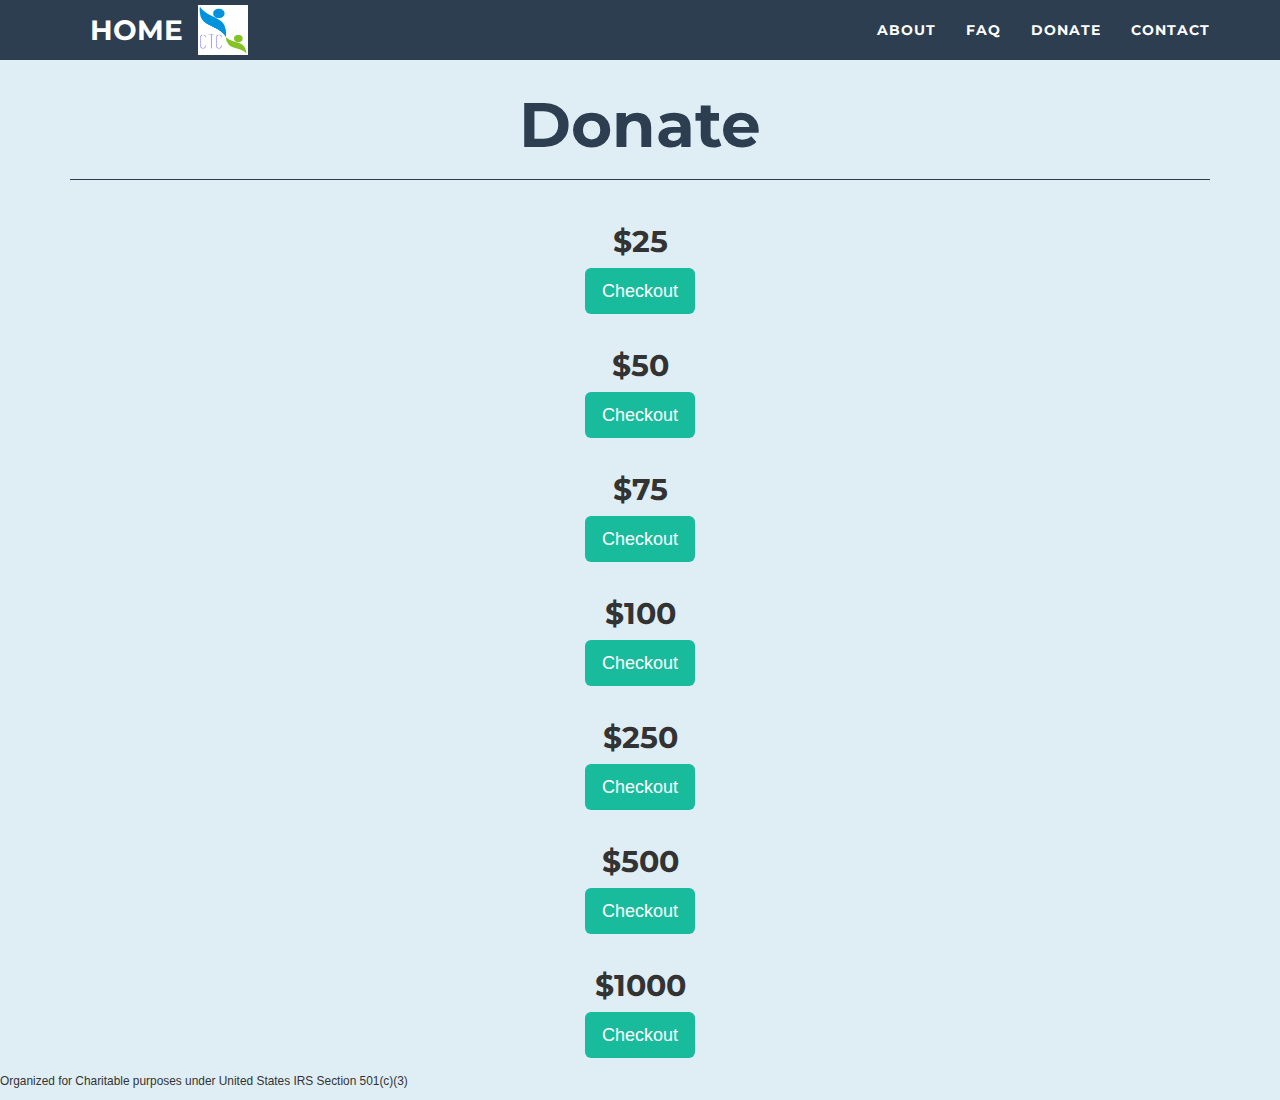
<file: redirect.html>
<!DOCTYPE html>
<html lang = "en">
<head>
	<title>Donate</title>
	<meta charset="utf-8">
	<meta http-equiv="X-UA-Compatible" content="IE=edge">
    <meta name="viewport" content="width=device-width, initial-scale=1">
	<link href="https://fonts.googleapis.com/css?family=Lato:400,700,400italic,700italic" rel="stylesheet" type="text/css">
	<link href="https://fonts.googleapis.com/css?family=Montserrat:400,700" rel="stylesheet" type="text/css">
	<link href = "https://maxcdn.bootstrapcdn.com/bootstrap/3.3.7/css/bootstrap.min.css" type = "text/css" rel = "stylesheet">
	<link href = "css/contact.css" type = "text/css" rel = "stylesheet">
	<meta name="viewport" content="width=device-width, initial-scale=1">
</head>

</head>
<body bgcolor="#E6E6FA" onload="initMap()">

	<nav id="mainNav" class="navbar navbar-default navbar-fixed-top navbar-custom">
        <div class="container">
            <!-- Brand and toggle get grouped for better mobile display -->
            <div class="navbar-header page-scroll">
                <button type="button" class="navbar-toggle" data-toggle="collapse" data-target="#bs-example-navbar-collapse-1">
                    <span class="sr-only">Toggle navigation</span> Menu <i class="fa fa-bars"></i>
                </button>
                <a class="logo" href="index.html"><img src="img/editedLogo.png" style="height: 50px; width: 50px; margin: 0px;"></a>
                <a class="navbar-brand" href="index.html" style="margin-left: 5px;">Home</a>
            </div>

            <!-- Collect the nav links, forms, and other content for toggling -->
            <div class="collapse navbar-collapse" id="bs-example-navbar-collapse-1">
                <ul class="nav navbar-nav navbar-right">
                    <li class="hidden">
                        <a href="#page-top"></a>
                    </li>
                    <li class="page-scroll">
                        <a href="about.html">About</a>
                    </li>
                    <li class="page-scroll">
                        <a href="faq.html">FAQ</a>
                    </li>
                    <li class="page-scroll">
                        <a href="donate.html">Donate</a>
                    </li>
                    <li class="page-scroll">
                        <a href="contact.html">Contact</a>
                    </li>
                </ul>
            </div>
            <!-- /.navbar-collapse -->
        </div>
        <!-- /.container-fluid -->
    </nav>


    <!-- Contact Section -->
    <section id="contact">
        <div class="container">

	            <div class="row">
	                <div class="col-lg-12 text-center">
	                    <h1 class = "form-color" id = "contact-header">Donate</h1>
	                    <hr>
	                </div>

	            </div>
            <div class="row">
                <div class="col-lg-8 col-lg-offset-2">
                    <!--<form name="contact_form" method = "post" id="contactForm">
                        <div class="row control-group">
                            <div class="form-group form-color col-xs-12 floating-label-form-group controls">
                                <label>Name</label>
                                <input type="text" class="form-control" name = "name" placeholder="Name" id="name" >
                                <p class="help-block text-danger"></p>
                            </div>
                        </div>
                        <div class="row control-group">
                            <div class="form-group form-color col-xs-12 floating-label-form-group controls">
                                <label>Email Address</label>
                                <input type="email" name = "email" class="form-control" placeholder="Email Address" id="email">
                                <p class="help-block text-danger"></p>
                            </div>
                        </div>-->
                        <div id="success"></div>
                        <div class="text-center">
                            <div class="form-group col-xs-12" id="729498114642717576">
                                <form action='https://www.2checkout.com/checkout/purchase' method='post'>
                                    <input type='hidden' name='sid' value='102998935' />
                                    <input type='hidden' name='mode' value='2CO' />
                                    <input type='hidden' name='li_0_type' value='product' />
                                    <input type='hidden' name='li_0_name' value='Donation - $25' />
                                    <input type='hidden' name='li_0_price' value='25.00' />
                                    <h2>$25</h2>
                                    <input name = "submit" class="btn form-button-color btn-lg" type = "submit" value = "Checkout"/>
                                </form>
                            </div>
                             <div class="form-group col-xs-12" id="794578988936768288">
                                <form action='https://www.2checkout.com/checkout/purchase' method='post'>
                                    <input type='hidden' name='sid' value='102998935' />
                                    <input type='hidden' name='mode' value='2CO' />
                                    <input type='hidden' name='li_0_type' value='product' />
                                    <input type='hidden' name='li_0_name' value='Donation - $50' />
                                    <input type='hidden' name='li_0_price' value='50.00' />
                                    <h2>$50</h2>
                                    <input name = "submit" class="btn form-button-color btn-lg" type = "submit" value = "Checkout"/>
                                </form>
                            </div>
                             <div class="form-group col-xs-12" id="630416886227402280">
                                <form action='https://www.2checkout.com/checkout/purchase' method='post'>
                                    <input type='hidden' name='sid' value='102998935' />
                                    <input type='hidden' name='mode' value='2CO' />
                                    <input type='hidden' name='li_0_type' value='product' />
                                    <input type='hidden' name='li_0_name' value='Donation - $75' />
                                    <input type='hidden' name='li_0_price' value='75.00' />
                                    <h2>$75</h2>
                                    <input name = "submit" class="btn form-button-color btn-lg" type = "submit" value = "Checkout"/>
                                </form>
                            </div>
                             <div class="form-group col-xs-12" id="435255168436560223">
                                <form action='https://www.2checkout.com/checkout/purchase' method='post'>
                                    <input type='hidden' name='sid' value='102998935' />
                                    <input type='hidden' name='mode' value='2CO' />
                                    <input type='hidden' name='li_0_type' value='product' />
                                    <input type='hidden' name='li_0_name' value='Donation - $100' />
                                    <input type='hidden' name='li_0_price' value='100.00' />
                                    <h2>$100</h2>
                                    <input name = "submit" class="btn form-button-color btn-lg" type = "submit" value = "Checkout"/>
                                </form>
                            </div>
                             <div class="form-group col-xs-12" id="607810520501798686">
                                <form action='https://www.2checkout.com/checkout/purchase' method='post'>
                                    <input type='hidden' name='sid' value='102998935' />
                                    <input type='hidden' name='mode' value='2CO' />
                                    <input type='hidden' name='li_0_type' value='product' />
                                    <input type='hidden' name='li_0_name' value='Donation - $250' />
                                    <input type='hidden' name='li_0_price' value='250.00' />
                                    <h2>$250</h2>
                                    <input name = "submit" class="btn form-button-color btn-lg" type = "submit" value = "Checkout"/>
                                </form>
                            </div>
                             <div class="form-group col-xs-12" id="355056838641275602">
                                <form action='https://www.2checkout.com/checkout/purchase' method='post'>
                                    <input type='hidden' name='sid' value='102998935' />
                                    <input type='hidden' name='mode' value='2CO' />
                                    <input type='hidden' name='li_0_type' value='product' />
                                    <input type='hidden' name='li_0_name' value='Donation - $500' />
                                    <input type='hidden' name='li_0_price' value='500.00' />
                                    <h2>$500</h2>
                                    <input name = "submit" class="btn form-button-color btn-lg" type = "submit" value = "Checkout"/>
                                </form>
                            </div>
                             <div class="form-group col-xs-12" id="949635194474160026">
                                <form action='https://www.2checkout.com/checkout/purchase' method='post'>
                                    <input type='hidden' name='sid' value='102998935' />
                                    <input type='hidden' name='mode' value='2CO' />
                                    <input type='hidden' name='li_0_type' value='product' />
                                    <input type='hidden' name='li_0_name' value='Donation - $1000' />
                                    <input type='hidden' name='li_0_price' value='1000.00' />
                                    <h2>$1000</h2>
                                    <input name = "submit" class="btn form-button-color btn-lg" type = "submit" value = "Checkout"/>
                                </form>
                            </div>
                        </div>
                        
                    <!--</form>-->
                </div>
            </div>
            </div>
        </div>
    </section>




    <!-- Footer -->
        <footer>
            <div class="row">
                <div class="col-lg-12">
                    <p class = "small">Organized for Charitable purposes under United States IRS Section 501(c)(3)</p>
                </div>
                <!-- /.col-lg-12 -->
            </div>
            <!-- /.row -->
        </footer>
    <!-- /.container -->

    <!-- jQuery -->
    <script
	  src="https://code.jquery.com/jquery-3.1.1.min.js"
	  integrity="sha256-hVVnYaiADRTO2PzUGmuLJr8BLUSjGIZsDYGmIJLv2b8="
	  crossorigin="anonymous">
	</script>

    <!-- Bootstrap Core JavaScript -->
    <!-- Latest compiled and minified JavaScript -->
	<script src="https://maxcdn.bootstrapcdn.com/bootstrap/3.3.7/js/bootstrap.min.js" integrity="sha384-Tc5IQib027qvyjSMfHjOMaLkfuWVxZxUPnCJA7l2mCWNIpG9mGCD8wGNIcPD7Txa" crossorigin="anonymous"></script>




</body>
</html>
</file>
<file: css/main.css>
@font-face {
    src:url("../fonts/Montserrat/Montserrat-Bold.ttf");
    font-family: "Montserrat"; font-weight: 700;
}

@font-face {
  src:url("../fonts/Montserrat/Montserrat-SemiBold.ttf");
  font-family: "Montserrat"; font-weight: 600;
}

@font-face {
  src:url("../fonts/Montserrat/Montserrat-Medium.ttf");
  font-family: "Montserrat"; font-weight: 500;
}

@font-face {
  src:url("../fonts/Montserrat/Montserrat-Regular.ttf");
  font-family: "Montserrat"; font-weight: 400;
}

@font-face {
  src:url("../fonts/Montserrat/Montserrat-Light.ttf");
  font-family: "Montserrat"; font-weight: 300;
}

* {
    margin: 0;
    padding: 0
}



@media (min-width: 900px) {
    .row-cust { width: 100%; display: table; table-layout: fixed; }
    .col-cust { display: table-cell; }
    .row { width: 100%; display: table; table-layout: fixed; }
    .col { display: table-cell; }
}

@media (max-width: 1300px) {
    .tabs div h4{
        font-size: 16px;
    }
}

.fleft{
    float: left;
    margin-bottom: 0;
}

.fcenter{
    margin-bottom: 0;
}

.fright{
    float: right;
    margin-bottom: 0;
}

footer div div p{
    text-align: center;
}

@media (max-width: 900px) {
    .tabs div h4{
        font-size: 12px;
    }
    .dimmed-msg{
        font-size: 3rem;
    }
    footer div div p{
        width: 100%;
        float: none;
    }
    .fleft{
        margin: 10px;
    }
    .fright{
        margin: 10px;
    }
    footer{
        height: 130px;
    }
    .don-h2{
        padding-left: 5%;
        padding-right: 5%;
    }
}

html {
    background: #fff;
    color: #222;
}

body {
    font-family: 'Montserrat';
}

h1 {
    font-size: 4rem;
    line-height: 1.5;
    margin-bottom: 10px;
    font-familY: 'Montserrat';
    font-weight: 500;
}

#lead{
    margin-top: 60px;
    background: url("/img/santosh.png") no-repeat top center fixed;
    background-size: cover;
    font-size: 50px;
    height:75vh;
    width: 100%;
}


.nav-spaced a{
    color:#17202A;
}

.dimmedimg{
    margin: 0;
    padding: 25vh 0px 25vh 0px;
    color: white;
    text-align: center;
    font-size: 50px;
    position: relative;
}

.dimmedimg:after{
    content: '';
    position: absolute;
    top: 0;
    bottom: 0;
    left: 0;
    right: 0;
    display: block;
    background-color: rgba(0, 0, 0, 0.45);
}

.dimmed-msg{
    position: relative;
    color: white;
    z-index: 1;
}


#int-d{
    margin-bottom: 0;
}

#follow{
    text-align: center;
    font-size: 50px;
    padding: 4% 3% 4% 3%;
    background-color: white;
    color: #797979;
}



#follow p{
    font-weight: 300;
}

.sel:hover{
    background-color: rgb(96, 255, 207);
    -webkit-transition: .25s;
    cursor: pointer;
}

.u-sel:hover{
    background-color: rgb(96, 255, 207);
    color: black;
    -webkit-transition: .25s;
    cursor: pointer;
}

.tabs{
    width: 100%; display: table; table-layout: fixed; 
    font-weight: 300!important;
}
.tabs div{ display: table-cell;  padding: 1%; vertical-align: middle;}

.tabimg{
    padding: 2.5%;
}

.tabtxt{
    padding: 5%;
}

.tabtxt p{
    vertical-align: middle;
}

.left{
    height: 100%;
}

p{
    font-size: 25px;
    font-family: 'Montserrat';
    font-weight: 300;
    text-align: left;
    color: #797979;
    letter-spacing: 0.5px;
}

.cont-cust1{
    padding-left: 10%;
    padding-right: 10%;
    z-index: 1;
}

.cont-cust2{
    padding-left: 60%;
    padding-right: 5%;
    z-index: 1;
}

.sel{
    background-color: #8effa7;
    -webkit-transition: .25s;

}

.u-sel{
    background-color: white;
    -webkit-transition: .25s;

    color: #2C3E50;
}
/* 
#donations{
    background: url("../img/class.jpg") no-repeat top center;
    background-size: cover;
    font-size: 50px;
    height:550px;
    width: 100vw;
    padding: 65px 0 65px 0;
} */

.cont{
    padding: 3.5vh 2.5vw 3.5vh 2.5vw;
    text-align: center;
}

#donations{
    text-align: center;
}


nav{
    padding: 0 10vw;
    position: absolute;
    font-family: 'Montserrat';
    color:#2C3E50;
    background-color: white;
    -webkit-transition: 0.5s;
}

.pheader{
    text-align: left;
}

#graphic{
    width: 100vw;
}

.no-underline:hover{
    text-decoration: none;
}

.right{
    padding-right: 10vw;
}

.inactive-tw{
    display:none;
    -webkit-transition: 1s;
}

.active-tw{
    -webkit-transition: 1s;
    background-color: #8effa7;
}

svg{
    fill: black;
}

footer{
    width: 100%;
    background-color: #17202A;
    padding: 2vw;
    margin-bottom: 0!important;
}
.navbar-toggler{
    border: none!important;
}

.no-outline:focus {outline:0;}

.nav-spaced {
    padding: 5px 10px 5px 10px;
}

.nav-item{
    padding-left: 15px!important;
    padding-right: 15px!important;
}

.nav-item.nav-link{
    padding-top:5px;
    color: #17202A!important;
}

@media screen and (max-width: 991px) {
    .right{
        position: relative;
        right: auto;
    }
    
}

@media screen and (max-width: 1150px) {
    nav {
        padding: 0 5vw;
    }
    .right{
        padding-right: 5vw;
    }
}

@media screen and (min-width: 992px) {
    .right{
        position: absolute;
        right: 0;
    }
}
footer div div{
    vertical-align: middle;
}

footer div div p{
    line-height: 1;
}

.addinf-text{
    font-size: 20px;
}


#logo img{
    height: 50px; width: 50px; margin: 0px;
}

#lead h1{
    font-family: "Montserrat"!important;
    font-weight: 400!important;
}

.swiper-slide img{
    height: 100%;
}

.vcenter{
    vertical-align: middle;
    text-align: center;
    width: 100%;
    height: 100%;
}

.addinf-div{
    float: left;
    width: 50%;
    padding-top: 10px;
}

#swiper{
    height: 90vh;
    background-image: url("/img/mithra.JPG");
    background-size: cover; /* or contain depending on what you want */
    background-position: center center;
    background-repeat: no-repeat;
    display: block;
    position: relative;
}

.swiper-background{
    margin: 0;
    color: white;
    text-align: center;
    font-size: 50px;
    position: relative;
}

.swiper-container{
    margin: 2vh 20vh 2vh 20vh;
}

.header h1{
    margin-top: 2vh;
    font-size: 50px;
    font-weight: 400;
}

.swiper-background:after{
    content: '';
    position: absolute;
    top: 0;
    bottom: 0;
    left: 0;
    right: 0;
    display: block;
    background-color: rgba(0, 0, 0, 0.7);
}

#swiper h2{
    z-index: 1;
    /* color: #a2d7ff; */
    margin-left: auto;
    margin-right: auto;
    position: relative;
    overflow: hidden;
    font-weight: 400;
}

.don-h2{
    font-weight: 400;
    font-size: 3rem;
}


#slider{
    height: 90%;
    z-index: 1;
}


.tab-head{
    color:rgb(61,146,215)!important;
    font-size: 2.5rem;
    text-align: left;
}

#addinf{
    padding-top: 5vh;
}
#projinf{
    padding-top: 1vh;
}

h2{
    font-size: 2.5rem;
    font-weight: 400;
}

.bc{
    color: rgb(61,146,215);
}

.gc{
    color: rgb(146,191,69);
}

.btn{
    border: 2px solid rgb(203,222,253);
}


@media (max-width: 900px) {
    .forward{
        display: none;
    }
    .reverse{
        display: block;
    }
    .tabimg img{
        width: 80vw;
    }
    .reverse{
        margin-top: 5%;
    }
    .tab-head{
        margin-top: 2%;
    }
    p{
        font-size: 20px;
    }
}

@media (min-width: 700px) {
    #swiper h2{
        font-size: 3rem;
    }
}

@media (max-width: 700px){
    p {
        font-size: 18px;
    }
    .header h1{
        font-size: 38px;
    }
    h2{
        font-size: 30px;
    }
    .addinf-text{
        font-size: 18px;
    }
    .tab-head{
        font-size: 30px;
    }
}


@media (min-width: 900px) {
    .forward{
        display: block;
    }
    .reverse{
        display: none;
    }
    .tabimg img{
        width: 42.75vw;
    }
}

.header{
    padding-top: 7vh;
    padding-bottom: 2.8vh;
}

.p-spaced{
    margin: 40px 0px 40px 0px;
}
</file>
<file: css/contact.css>
/*navbar stuff*/
a,
a:hover,
a:focus,
a:active,
a.active {
  color: #18BC9C;
  outline: none;
}
h1,
h2,
h3,
h4,
h5,
h6 {
  font-family: "Montserrat", "Helvetica Neue", Helvetica, Arial, sans-serif;
  font-weight: 700;
}

.navbar-custom {
  background: #2C3E50;
  font-family: "Montserrat", "Helvetica Neue", Helvetica, Arial, sans-serif;
  text-transform: uppercase;
  font-weight: 700;
  border: none;
}
.navbar-custom a:focus {
  outline: none;
}
.navbar-custom .navbar-brand {
  color: white;
}
.navbar-custom .navbar-brand:hover,
.navbar-custom .navbar-brand:focus,
.navbar-custom .navbar-brand:active,
.navbar-custom .navbar-brand.active {
  color: white;
}
.navbar-custom .navbar-nav {
  letter-spacing: 1px;
}
.navbar-custom .navbar-nav li a {
  color: white;
}
.navbar-custom .navbar-nav li a:hover {
  color: #18BC9C;
  outline: none;
}
.navbar-custom .navbar-nav li a:focus,
.navbar-custom .navbar-nav li a:active {
  color: white;
}
.navbar-custom .navbar-nav li.active a {
  color: white;
  background: #18BC9C;
}
.navbar-custom .navbar-nav li.active a:hover,
.navbar-custom .navbar-nav li.active a:focus,
.navbar-custom .navbar-nav li.active a:active {
  color: white;
  background: #18BC9C;
}
.navbar-custom .navbar-toggle {
  color: white;
  text-transform: uppercase;
  font-size: 10px;
  border-color: white;
}
.navbar-custom .navbar-toggle:hover,
.navbar-custom .navbar-toggle:focus {
  background-color: #18BC9C;
  color: white;
  border-color: #18BC9C;
}
@media (min-width: 768px) {
  .navbar-custom {
    padding: 5px 0;
    -webkit-transition: padding 0.3s;
    -moz-transition: padding 0.3s;
    transition: padding 0.3s;
  }
  .navbar-custom .navbar-brand {
    font-size: 2em;
    -webkit-transition: all 0.3s;
    -moz-transition: all 0.3s;
    transition: all 0.3s;
  }
  .navbar-custom.affix {
    padding: 10px 0;
  }
  .navbar-custom.affix .navbar-brand {
    font-size: 1.5em;
  }
}


/*end navbar styles*/

body {
    padding-top: 70px; /* Required padding for .navbar-fixed-top. Remove if using .navbar-static-top. Change if height of navigation changes. */
    font-family: "Montserrat",, 'Helvetica Neue', Helvetica, Arial, sans-serif;
    overflow-x: hidden;
    background-color: #DFEEF5; 
}


/*parallax styles*/
.parallax{
  background-color: #18BC9C;
}
.parallax-inner{
  padding-top: 10%;
  padding-bottom: 10%;
}


/*end parallax*/


.form-color{
  color: #18BC9C;
}

.form-button-color{
  background-color: #18BC9C;
  color: white;
}

label{
  font-size: 20px;
}

.contact{
  background-attachment: fixed;
}


#contact-header{
  font-size: 63px;
  color: #2C3E50;
}

hr{
  border-top: 1px solid #2C3E50;
  color: #2C3E50;
  height: 5px;
}
</file>
